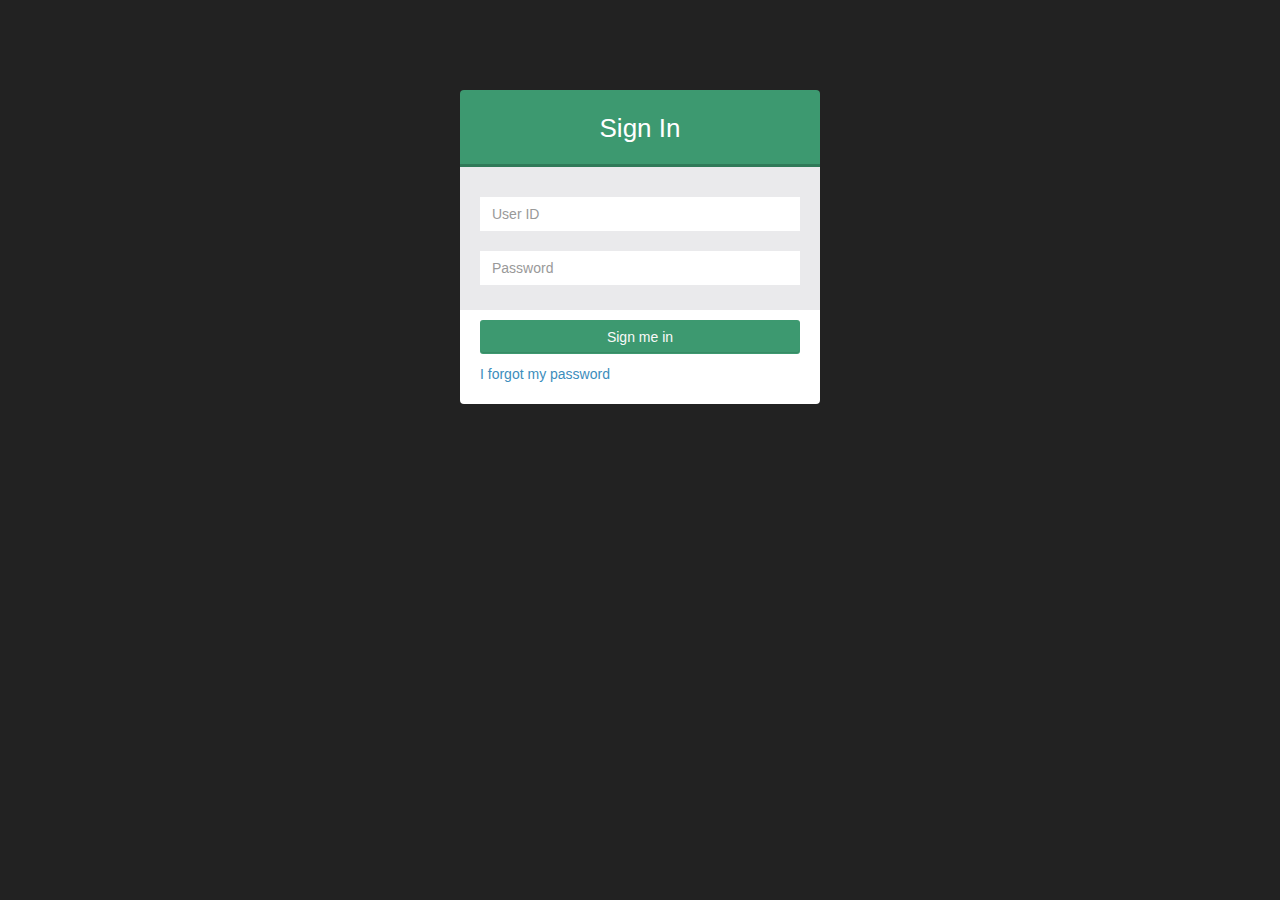
<file: login.html>
<!DOCTYPE html>
<html class="bg-black">
    <head>
        <meta charset="UTF-8">
        <title>Iloilo Portal | Log in</title>
        <meta content='width=device-width, initial-scale=1, maximum-scale=1, user-scalable=no' name='viewport'>
        <!-- bootstrap 3.0.2 -->
        <link href="css/bootstrap.min.css" rel="stylesheet" type="text/css" />
        <!-- font Awesome -->
        <link href="css/font-awesome.min.css" rel="stylesheet" type="text/css" />
        <!-- Theme style -->
        <link href="css/AdminLTE.css" rel="stylesheet" type="text/css" />

        <!-- HTML5 Shim and Respond.js IE8 support of HTML5 elements and media queries -->
        <!-- WARNING: Respond.js doesn't work if you view the page via file:// -->
        <!--[if lt IE 9]>
          <script src="https://oss.maxcdn.com/libs/html5shiv/3.7.0/html5shiv.js"></script>
          <script src="https://oss.maxcdn.com/libs/respond.js/1.3.0/respond.min.js"></script>
        <![endif]-->
    </head>
    <body class="bg-black">

        <div class="form-box" id="login-box">
            <div class="header">Sign In</div>
            <!-- <form action="index.html" method="post"> -->
                <div class="body bg-gray">
                    <div class="form-group">
                        <input type="text" id="userid" name="userid" class="form-control" placeholder="User ID"/>
                    </div>
                    <div class="form-group">
                        <input type="password" id="password" name="password" class="form-control" placeholder="Password"/>
                    </div>          
                    <!-- <div class="form-group">
                        <input type="checkbox" name="remember_me" id="remember_id"/> <label for="remember_id">Remember me</label>
                    </div> -->
                </div>
                <div class="footer">                                                               
                    <button type="button" class="btn bg-olive btn-block" onclick="login()">Sign me in</button>  
                    
                    <p><a href="#">I forgot my password</a></p>
                    
                    <!-- <a href="register.html" class="text-center">Register a new membership</a> -->
                </div>
            <!-- </form> --> 
                <div id="login-footer" class="margin text-center">

                </div>
            <!-- <div class="margin text-center">
                <span>Sign in using social networks</span>
                <br/>
                <button class="btn bg-light-blue btn-circle"><i class="fa fa-facebook"></i></button>
                <button class="btn bg-aqua btn-circle"><i class="fa fa-twitter"></i></button>
                <button class="btn bg-red btn-circle"><i class="fa fa-google-plus"></i></button>

            </div> -->
        </div>


        <!-- jQuery 2.0.2 -->
        <script src="js/jquery.min.js"></script>
        <!-- Bootstrap -->
        <script src="js/bootstrap.min.js" type="text/javascript"></script>
        <script>
            $(document).ready(function(){

            });

            function login(){
                var username = $('#userid').val();
                var password = $('#password').val();
                var rememberme = $('#remember_id').is(':checked');
                
                $.post('./functions/users/login.php', { 
                                                        username : username, 
                                                        password : password, 
                                                        rememberme : rememberme 
                                                    }, function(data){

                    $('#login-footer').empty();
                    if(data.status == false) {
                        $('#login-footer').append('Invalid Username or Password');
                    }
                    else {
                        window.location = "index.html";
                    }
                });
            }
        </script>

    </body>
</html>
</file>
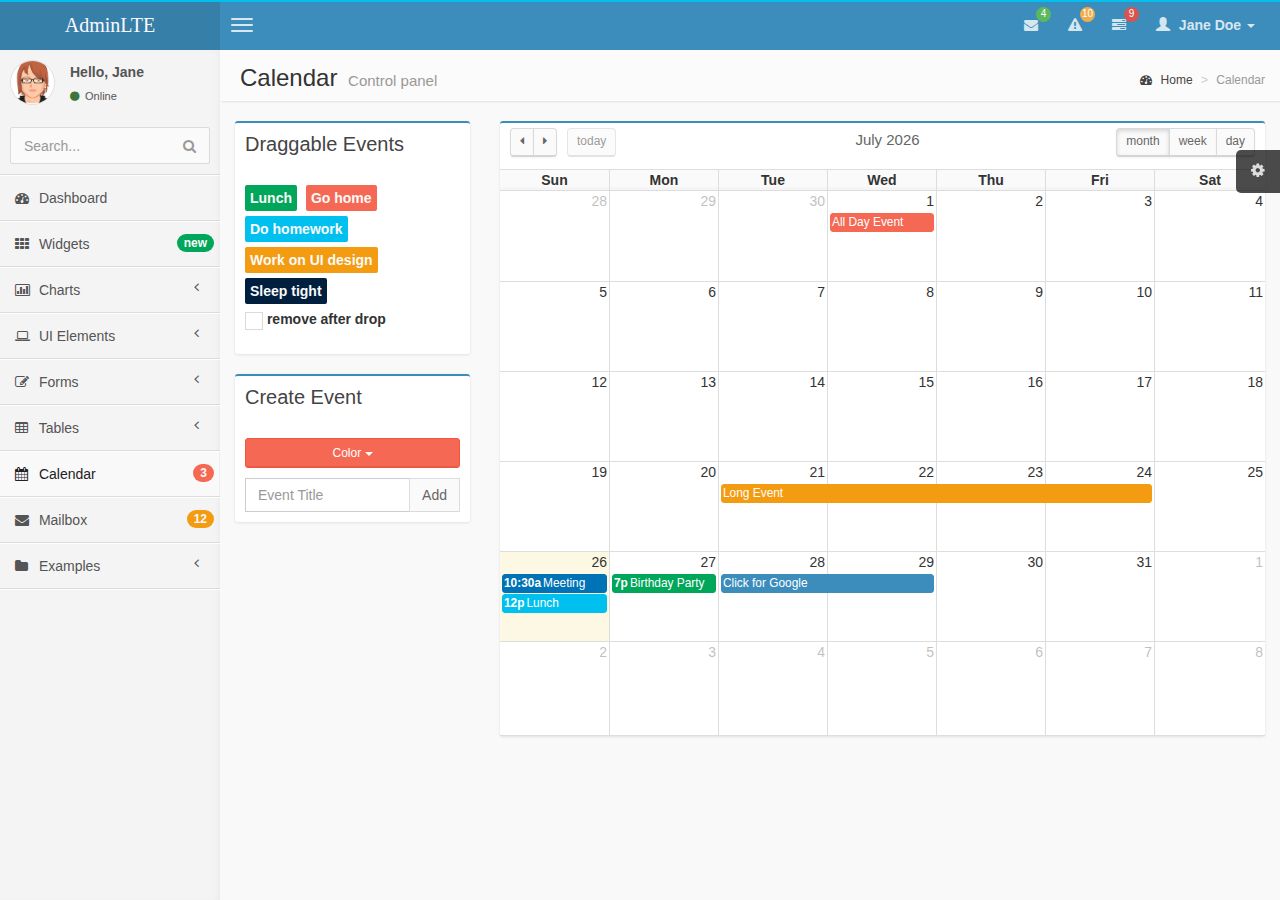
<file: pages/calendar.html>
<!DOCTYPE html>
<html>
    <head>
        <meta charset="UTF-8">
        <title>AdminLTE | Calendar</title>
        <meta content='width=device-width, initial-scale=1, maximum-scale=1, user-scalable=no' name='viewport'>
        <!-- bootstrap 3.0.2 -->
        <link href="../css/bootstrap.min.css" rel="stylesheet" type="text/css" />
        <!-- font Awesome -->
        <link href="../css/font-awesome.min.css" rel="stylesheet" type="text/css" />
        <!-- Ionicons -->
        <link href="../css/ionicons.min.css" rel="stylesheet" type="text/css" />
        <!-- fullCalendar -->
        <link href="../css/fullcalendar/fullcalendar.css" rel="stylesheet" type="text/css" />
        <link href="../css/fullcalendar/fullcalendar.print.css" rel="stylesheet" type="text/css" media='print' />
        <!-- Theme style -->
        <link href="../css/AdminLTE.css" rel="stylesheet" type="text/css" />
        
        <!-- HTML5 Shim and Respond.js IE8 support of HTML5 elements and media queries -->
        <!-- WARNING: Respond.js doesn't work if you view the page via file:// -->
        <!--[if lt IE 9]>
          <script src="https://oss.maxcdn.com/libs/html5shiv/3.7.0/html5shiv.js"></script>
          <script src="https://oss.maxcdn.com/libs/respond.js/1.3.0/respond.min.js"></script>
        <![endif]-->
    </head>
    <body class="skin-blue">
        <!-- header logo: style can be found in header.less -->
        <header class="header">
            <a href="../index.html" class="logo">
                <!-- Add the class icon to your logo image or logo icon to add the margining -->
                AdminLTE
            </a>
            <!-- Header Navbar: style can be found in header.less -->
            <nav class="navbar navbar-static-top" role="navigation">
                <!-- Sidebar toggle button-->
                <a href="#" class="navbar-btn sidebar-toggle" data-toggle="offcanvas" role="button">
                    <span class="sr-only">Toggle navigation</span>
                    <span class="icon-bar"></span>
                    <span class="icon-bar"></span>
                    <span class="icon-bar"></span>
                </a>
                <div class="navbar-right">
                    <ul class="nav navbar-nav">
                        <!-- Messages: style can be found in dropdown.less-->
                        <li class="dropdown messages-menu">
                            <a href="#" class="dropdown-toggle" data-toggle="dropdown">
                                <i class="fa fa-envelope"></i>
                                <span class="label label-success">4</span>
                            </a>
                            <ul class="dropdown-menu">
                                <li class="header">You have 4 messages</li>
                                <li>
                                    <!-- inner menu: contains the actual data -->
                                    <ul class="menu">
                                        <li><!-- start message -->
                                            <a href="#">
                                                <div class="pull-left">
                                                    <img src="../img/avatar3.png" class="img-circle" alt="User Image"/>
                                                </div>
                                                <h4>
                                                    Support Team
                                                    <small><i class="fa fa-clock-o"></i> 5 mins</small>
                                                </h4>
                                                <p>Why not buy a new awesome theme?</p>
                                            </a>
                                        </li><!-- end message -->
                                        <li>
                                            <a href="#">
                                                <div class="pull-left">
                                                    <img src="../img/avatar2.png" class="img-circle" alt="user image"/>
                                                </div>
                                                <h4>
                                                    AdminLTE Design Team
                                                    <small><i class="fa fa-clock-o"></i> 2 hours</small>
                                                </h4>
                                                <p>Why not buy a new awesome theme?</p>
                                            </a>
                                        </li>
                                        <li>
                                            <a href="#">
                                                <div class="pull-left">
                                                    <img src="../img/avatar.png" class="img-circle" alt="user image"/>
                                                </div>
                                                <h4>
                                                    Developers
                                                    <small><i class="fa fa-clock-o"></i> Today</small>
                                                </h4>
                                                <p>Why not buy a new awesome theme?</p>
                                            </a>
                                        </li>
                                        <li>
                                            <a href="#">
                                                <div class="pull-left">
                                                    <img src="../img/avatar2.png" class="img-circle" alt="user image"/>
                                                </div>
                                                <h4>
                                                    Sales Department
                                                    <small><i class="fa fa-clock-o"></i> Yesterday</small>
                                                </h4>
                                                <p>Why not buy a new awesome theme?</p>
                                            </a>
                                        </li>
                                        <li>
                                            <a href="#">
                                                <div class="pull-left">
                                                    <img src="../img/avatar.png" class="img-circle" alt="user image"/>
                                                </div>
                                                <h4>
                                                    Reviewers
                                                    <small><i class="fa fa-clock-o"></i> 2 days</small>
                                                </h4>
                                                <p>Why not buy a new awesome theme?</p>
                                            </a>
                                        </li>
                                    </ul>
                                </li>
                                <li class="footer"><a href="#">See All Messages</a></li>
                            </ul>
                        </li>
                        <!-- Notifications: style can be found in dropdown.less -->
                        <li class="dropdown notifications-menu">
                            <a href="#" class="dropdown-toggle" data-toggle="dropdown">
                                <i class="fa fa-warning"></i>
                                <span class="label label-warning">10</span>
                            </a>
                            <ul class="dropdown-menu">
                                <li class="header">You have 10 notifications</li>
                                <li>
                                    <!-- inner menu: contains the actual data -->
                                    <ul class="menu">
                                        <li>
                                            <a href="#">
                                                <i class="ion ion-ios7-people info"></i> 5 new members joined today
                                            </a>
                                        </li>
                                        <li>
                                            <a href="#">
                                                <i class="fa fa-warning danger"></i> Very long description here that may not fit into the page and may cause design problems
                                            </a>
                                        </li>
                                        <li>
                                            <a href="#">
                                                <i class="fa fa-users warning"></i> 5 new members joined
                                            </a>
                                        </li>

                                        <li>
                                            <a href="#">
                                                <i class="ion ion-ios7-cart success"></i> 25 sales made
                                            </a>
                                        </li>
                                        <li>
                                            <a href="#">
                                                <i class="ion ion-ios7-person danger"></i> You changed your username
                                            </a>
                                        </li>
                                    </ul>
                                </li>
                                <li class="footer"><a href="#">View all</a></li>
                            </ul>
                        </li>
                        <!-- Tasks: style can be found in dropdown.less -->
                        <li class="dropdown tasks-menu">
                            <a href="#" class="dropdown-toggle" data-toggle="dropdown">
                                <i class="fa fa-tasks"></i>
                                <span class="label label-danger">9</span>
                            </a>
                            <ul class="dropdown-menu">
                                <li class="header">You have 9 tasks</li>
                                <li>
                                    <!-- inner menu: contains the actual data -->
                                    <ul class="menu">
                                        <li><!-- Task item -->
                                            <a href="#">
                                                <h3>
                                                    Design some buttons
                                                    <small class="pull-right">20%</small>
                                                </h3>
                                                <div class="progress xs">
                                                    <div class="progress-bar progress-bar-aqua" style="width: 20%" role="progressbar" aria-valuenow="20" aria-valuemin="0" aria-valuemax="100">
                                                        <span class="sr-only">20% Complete</span>
                                                    </div>
                                                </div>
                                            </a>
                                        </li><!-- end task item -->
                                        <li><!-- Task item -->
                                            <a href="#">
                                                <h3>
                                                    Create a nice theme
                                                    <small class="pull-right">40%</small>
                                                </h3>
                                                <div class="progress xs">
                                                    <div class="progress-bar progress-bar-green" style="width: 40%" role="progressbar" aria-valuenow="20" aria-valuemin="0" aria-valuemax="100">
                                                        <span class="sr-only">40% Complete</span>
                                                    </div>
                                                </div>
                                            </a>
                                        </li><!-- end task item -->
                                        <li><!-- Task item -->
                                            <a href="#">
                                                <h3>
                                                    Some task I need to do
                                                    <small class="pull-right">60%</small>
                                                </h3>
                                                <div class="progress xs">
                                                    <div class="progress-bar progress-bar-red" style="width: 60%" role="progressbar" aria-valuenow="20" aria-valuemin="0" aria-valuemax="100">
                                                        <span class="sr-only">60% Complete</span>
                                                    </div>
                                                </div>
                                            </a>
                                        </li><!-- end task item -->
                                        <li><!-- Task item -->
                                            <a href="#">
                                                <h3>
                                                    Make beautiful transitions
                                                    <small class="pull-right">80%</small>
                                                </h3>
                                                <div class="progress xs">
                                                    <div class="progress-bar progress-bar-yellow" style="width: 80%" role="progressbar" aria-valuenow="20" aria-valuemin="0" aria-valuemax="100">
                                                        <span class="sr-only">80% Complete</span>
                                                    </div>
                                                </div>
                                            </a>
                                        </li><!-- end task item -->
                                    </ul>
                                </li>
                                <li class="footer">
                                    <a href="#">View all tasks</a>
                                </li>
                            </ul>
                        </li>
                        <!-- User Account: style can be found in dropdown.less -->
                        <li class="dropdown user user-menu">
                            <a href="#" class="dropdown-toggle" data-toggle="dropdown">
                                <i class="glyphicon glyphicon-user"></i>
                                <span>Jane Doe <i class="caret"></i></span>
                            </a>
                            <ul class="dropdown-menu">
                                <!-- User image -->
                                <li class="user-header bg-light-blue">
                                    <img src="../img/avatar3.png" class="img-circle" alt="User Image" />
                                    <p>
                                        Jane Doe - Web Developer
                                        <small>Member since Nov. 2012</small>
                                    </p>
                                </li>
                                <!-- Menu Body -->
                                <li class="user-body">
                                    <div class="col-xs-4 text-center">
                                        <a href="#">Followers</a>
                                    </div>
                                    <div class="col-xs-4 text-center">
                                        <a href="#">Sales</a>
                                    </div>
                                    <div class="col-xs-4 text-center">
                                        <a href="#">Friends</a>
                                    </div>
                                </li>
                                <!-- Menu Footer-->
                                <li class="user-footer">
                                    <div class="pull-left">
                                        <a href="#" class="btn btn-default btn-flat">Profile</a>
                                    </div>
                                    <div class="pull-right">
                                        <a href="#" class="btn btn-default btn-flat">Sign out</a>
                                    </div>
                                </li>
                            </ul>
                        </li>
                    </ul>
                </div>
            </nav>
        </header>
        <div class="wrapper row-offcanvas row-offcanvas-left">
            <!-- Left side column. contains the logo and sidebar -->
            <aside class="left-side sidebar-offcanvas">                
                <!-- sidebar: style can be found in sidebar.less -->
                <section class="sidebar">
                    <!-- Sidebar user panel -->
                    <div class="user-panel">
                        <div class="pull-left image">
                            <img src="../img/avatar3.png" class="img-circle" alt="User Image" />
                        </div>
                        <div class="pull-left info">
                            <p>Hello, Jane</p>

                            <a href="#"><i class="fa fa-circle text-success"></i> Online</a>
                        </div>
                    </div>
                    <!-- search form -->
                    <form action="#" method="get" class="sidebar-form">
                        <div class="input-group">
                            <input type="text" name="q" class="form-control" placeholder="Search..."/>
                            <span class="input-group-btn">
                                <button type='submit' name='seach' id='search-btn' class="btn btn-flat"><i class="fa fa-search"></i></button>
                            </span>
                        </div>
                    </form>
                    <!-- /.search form -->
                    <!-- sidebar menu: : style can be found in sidebar.less -->
                    <ul class="sidebar-menu">
                        <li>
                            <a href="../index.html">
                                <i class="fa fa-dashboard"></i> <span>Dashboard</span>
                            </a>
                        </li>
                        <li>
                            <a href="widgets.html">
                                <i class="fa fa-th"></i> <span>Widgets</span> <small class="badge pull-right bg-green">new</small>
                            </a>
                        </li>
                        <li class="treeview">
                            <a href="#">
                                <i class="fa fa-bar-chart-o"></i>
                                <span>Charts</span>
                                <i class="fa fa-angle-left pull-right"></i>
                            </a>
                            <ul class="treeview-menu">
                                <li><a href="charts/morris.html"><i class="fa fa-angle-double-right"></i> Morris</a></li>
                                <li><a href="charts/flot.html"><i class="fa fa-angle-double-right"></i> Flot</a></li>
                                <li><a href="charts/inline.html"><i class="fa fa-angle-double-right"></i> Inline charts</a></li>
                            </ul>
                        </li>
                        <li class="treeview">
                            <a href="#">
                                <i class="fa fa-laptop"></i>
                                <span>UI Elements</span>
                                <i class="fa fa-angle-left pull-right"></i>
                            </a>
                            <ul class="treeview-menu">
                                <li><a href="UI/general.html"><i class="fa fa-angle-double-right"></i> General</a></li>
                                <li><a href="UI/icons.html"><i class="fa fa-angle-double-right"></i> Icons</a></li>
                                <li><a href="UI/buttons.html"><i class="fa fa-angle-double-right"></i> Buttons</a></li>
                                <li><a href="UI/sliders.html"><i class="fa fa-angle-double-right"></i> Sliders</a></li>
                                <li><a href="UI/timeline.html"><i class="fa fa-angle-double-right"></i> Timeline</a></li>
                            </ul>
                        </li>
                        <li class="treeview">
                            <a href="#">
                                <i class="fa fa-edit"></i> <span>Forms</span>
                                <i class="fa fa-angle-left pull-right"></i>
                            </a>
                            <ul class="treeview-menu">
                                <li><a href="forms/general.html"><i class="fa fa-angle-double-right"></i> General Elements</a></li>
                                <li><a href="forms/advanced.html"><i class="fa fa-angle-double-right"></i> Advanced Elements</a></li>
                                <li><a href="forms/editors.html"><i class="fa fa-angle-double-right"></i> Editors</a></li>                                
                            </ul>
                        </li>
                        <li class="treeview">
                            <a href="#">
                                <i class="fa fa-table"></i> <span>Tables</span>
                                <i class="fa fa-angle-left pull-right"></i>
                            </a>
                            <ul class="treeview-menu">
                                <li><a href="tables/simple.html"><i class="fa fa-angle-double-right"></i> Simple tables</a></li>
                                <li><a href="tables/data.html"><i class="fa fa-angle-double-right"></i> Data tables</a></li>
                            </ul>
                        </li>
                        <li class="active">
                            <a href="calendar.html">
                                <i class="fa fa-calendar"></i> <span>Calendar</span>
                                <small class="badge pull-right bg-red">3</small>
                            </a>
                        </li>
                        <li>
                            <a href="mailbox.html">
                                <i class="fa fa-envelope"></i> <span>Mailbox</span>
                                <small class="badge pull-right bg-yellow">12</small>
                            </a>
                        </li>
                        <li class="treeview">
                            <a href="#">
                                <i class="fa fa-folder"></i> <span>Examples</span>
                                <i class="fa fa-angle-left pull-right"></i>
                            </a>
                            <ul class="treeview-menu">
                                <li><a href="examples/invoice.html"><i class="fa fa-angle-double-right"></i> Invoice</a></li>
                                <li><a href="examples/login.html"><i class="fa fa-angle-double-right"></i> Login</a></li>
                                <li><a href="examples/register.html"><i class="fa fa-angle-double-right"></i> Register</a></li>
                                <li><a href="examples/lockscreen.html"><i class="fa fa-angle-double-right"></i> Lockscreen</a></li>
                                <li><a href="examples/404.html"><i class="fa fa-angle-double-right"></i> 404 Error</a></li>
                                <li><a href="examples/500.html"><i class="fa fa-angle-double-right"></i> 500 Error</a></li>                                
                                <li><a href="examples/blank.html"><i class="fa fa-angle-double-right"></i> Blank Page</a></li>
                            </ul>
                        </li>
                    </ul>
                </section>
                <!-- /.sidebar -->
            </aside>

            <!-- Right side column. Contains the navbar and content of the page -->
            <aside class="right-side">                
                <!-- Content Header (Page header) -->
                <section class="content-header">
                    <h1>
                        Calendar
                        <small>Control panel</small>
                    </h1>
                    <ol class="breadcrumb">
                        <li><a href="#"><i class="fa fa-dashboard"></i> Home</a></li>
                        <li class="active">Calendar</li>
                    </ol>
                </section>

                <!-- Main content -->
                <section class="content">


                    <div class="row">
                        <div class="col-md-3">
                            <div class="box box-primary">
                                <div class="box-header">
                                    <h4 class="box-title">Draggable Events</h4>
                                </div>
                                <div class="box-body">
                                    <!-- the events -->
                                    <div id='external-events'>                                        
                                        <div class='external-event bg-green'>Lunch</div>
                                        <div class='external-event bg-red'>Go home</div>
                                        <div class='external-event bg-aqua'>Do homework</div>
                                        <div class='external-event bg-yellow'>Work on UI design</div>
                                        <div class='external-event bg-navy'>Sleep tight</div>
                                        <p>
                                            <input type='checkbox' id='drop-remove' /> <label for='drop-remove'>remove after drop</label>
                                        </p>
                                    </div>
                                </div><!-- /.box-body -->
                            </div><!-- /. box -->
                            <div class="box box-primary">
                                <div class="box-header">
                                    <h3 class="box-title">Create Event</h3>
                                </div>
                                <div class="box-body">
                                    <div class="btn-group" style="width: 100%; margin-bottom: 10px;">
                                        <button type="button" id="color-chooser-btn" class="btn btn-danger btn-block btn-sm dropdown-toggle" data-toggle="dropdown">Color <span class="caret"></span></button>
                                        <ul class="dropdown-menu" id="color-chooser">
                                            <li><a class="text-green" href="#"><i class="fa fa-square"></i> Green</a></li>
                                            <li><a class="text-blue" href="#"><i class="fa fa-square"></i> Blue</a></li>                                            
                                            <li><a class="text-navy" href="#"><i class="fa fa-square"></i> Navy</a></li>                                            
                                            <li><a class="text-yellow" href="#"><i class="fa fa-square"></i> Yellow</a></li>
                                            <li><a class="text-orange" href="#"><i class="fa fa-square"></i> Orange</a></li>
                                            <li><a class="text-aqua" href="#"><i class="fa fa-square"></i> Aqua</a></li>
                                            <li><a class="text-red" href="#"><i class="fa fa-square"></i> Red</a></li>
                                            <li><a class="text-fuchsia" href="#"><i class="fa fa-square"></i> Fuchsia</a></li>
                                            <li><a class="text-purple" href="#"><i class="fa fa-square"></i> Purple</a></li>
                                        </ul>
                                    </div><!-- /btn-group -->
                                    <div class="input-group">                                          
                                        <input id="new-event" type="text" class="form-control" placeholder="Event Title">
                                        <div class="input-group-btn">
                                            <button id="add-new-event" type="button" class="btn btn-default btn-flat">Add</button>
                                        </div><!-- /btn-group -->
                                    </div><!-- /input-group -->
                                </div>
                            </div>
                        </div><!-- /.col -->
                        <div class="col-md-9">
                            <div class="box box-primary">                                
                                <div class="box-body no-padding">
                                    <!-- THE CALENDAR -->
                                    <div id="calendar"></div>
                                </div><!-- /.box-body -->
                            </div><!-- /. box -->
                        </div><!-- /.col -->
                    </div><!-- /.row -->  


                </section><!-- /.content -->
            </aside><!-- /.right-side -->
        </div><!-- ./wrapper -->


        <!-- jQuery 2.0.2 -->
        <script src="http://ajax.googleapis.com/ajax/libs/jquery/2.0.2/jquery.min.js"></script>
        <!-- jQuery UI 1.10.3 -->
        <script src="../js/jquery-ui-1.10.3.min.js" type="text/javascript"></script>
        <!-- Bootstrap -->
        <script src="../js/bootstrap.min.js" type="text/javascript"></script>
        <!-- AdminLTE App -->
        <script src="../js/AdminLTE/app.js" type="text/javascript"></script>
        <!-- fullCalendar -->
        <script src="../js/plugins/fullcalendar/fullcalendar.min.js" type="text/javascript"></script>
        <!-- Page specific script -->
        <script type="text/javascript">
            $(function() {

                /* initialize the external events
                 -----------------------------------------------------------------*/
                function ini_events(ele) {
                    ele.each(function() {

                        // create an Event Object (http://arshaw.com/fullcalendar/docs/event_data/Event_Object/)
                        // it doesn't need to have a start or end
                        var eventObject = {
                            title: $.trim($(this).text()) // use the element's text as the event title
                        };

                        // store the Event Object in the DOM element so we can get to it later
                        $(this).data('eventObject', eventObject);

                        // make the event draggable using jQuery UI
                        $(this).draggable({
                            zIndex: 1070,
                            revert: true, // will cause the event to go back to its
                            revertDuration: 0  //  original position after the drag
                        });

                    });
                }
                ini_events($('#external-events div.external-event'));

                /* initialize the calendar
                 -----------------------------------------------------------------*/
                //Date for the calendar events (dummy data)
                var date = new Date();
                var d = date.getDate(),
                        m = date.getMonth(),
                        y = date.getFullYear();
                $('#calendar').fullCalendar({
                    header: {
                        left: 'prev,next today',
                        center: 'title',
                        right: 'month,agendaWeek,agendaDay'
                    },
                    buttonText: {//This is to add icons to the visible buttons
                        prev: "<span class='fa fa-caret-left'></span>",
                        next: "<span class='fa fa-caret-right'></span>",
                        today: 'today',
                        month: 'month',
                        week: 'week',
                        day: 'day'
                    },
                    //Random default events
                    events: [
                        {
                            title: 'All Day Event',
                            start: new Date(y, m, 1),
                            backgroundColor: "#f56954", //red 
                            borderColor: "#f56954" //red
                        },
                        {
                            title: 'Long Event',
                            start: new Date(y, m, d - 5),
                            end: new Date(y, m, d - 2),
                            backgroundColor: "#f39c12", //yellow
                            borderColor: "#f39c12" //yellow
                        },
                        {
                            title: 'Meeting',
                            start: new Date(y, m, d, 10, 30),
                            allDay: false,
                            backgroundColor: "#0073b7", //Blue
                            borderColor: "#0073b7" //Blue
                        },
                        {
                            title: 'Lunch',
                            start: new Date(y, m, d, 12, 0),
                            end: new Date(y, m, d, 14, 0),
                            allDay: false,
                            backgroundColor: "#00c0ef", //Info (aqua)
                            borderColor: "#00c0ef" //Info (aqua)
                        },
                        {
                            title: 'Birthday Party',
                            start: new Date(y, m, d + 1, 19, 0),
                            end: new Date(y, m, d + 1, 22, 30),
                            allDay: false,
                            backgroundColor: "#00a65a", //Success (green)
                            borderColor: "#00a65a" //Success (green)
                        },
                        {
                            title: 'Click for Google',
                            start: new Date(y, m, 28),
                            end: new Date(y, m, 29),
                            url: 'http://google.com/',
                            backgroundColor: "#3c8dbc", //Primary (light-blue)
                            borderColor: "#3c8dbc" //Primary (light-blue)
                        }
                    ],
                    editable: true,
                    droppable: true, // this allows things to be dropped onto the calendar !!!
                    drop: function(date, allDay) { // this function is called when something is dropped

                        // retrieve the dropped element's stored Event Object
                        var originalEventObject = $(this).data('eventObject');

                        // we need to copy it, so that multiple events don't have a reference to the same object
                        var copiedEventObject = $.extend({}, originalEventObject);

                        // assign it the date that was reported
                        copiedEventObject.start = date;
                        copiedEventObject.allDay = allDay;
                        copiedEventObject.backgroundColor = $(this).css("background-color");
                        copiedEventObject.borderColor = $(this).css("border-color");

                        // render the event on the calendar
                        // the last `true` argument determines if the event "sticks" (http://arshaw.com/fullcalendar/docs/event_rendering/renderEvent/)
                        $('#calendar').fullCalendar('renderEvent', copiedEventObject, true);

                        // is the "remove after drop" checkbox checked?
                        if ($('#drop-remove').is(':checked')) {
                            // if so, remove the element from the "Draggable Events" list
                            $(this).remove();
                        }

                    }
                });

                /* ADDING EVENTS */
                var currColor = "#f56954"; //Red by default
                //Color chooser button
                var colorChooser = $("#color-chooser-btn");
                $("#color-chooser > li > a").click(function(e) {
                    e.preventDefault();
                    //Save color
                    currColor = $(this).css("color");
                    //Add color effect to button
                    colorChooser
                            .css({"background-color": currColor, "border-color": currColor})
                            .html($(this).text()+' <span class="caret"></span>');
                });
                $("#add-new-event").click(function(e) {
                    e.preventDefault();
                    //Get value and make sure it is not null
                    var val = $("#new-event").val();
                    if (val.length == 0) {
                        return;
                    }

                    //Create event
                    var event = $("<div />");
                    event.css({"background-color": currColor, "border-color": currColor, "color": "#fff"}).addClass("external-event");
                    event.html(val);
                    $('#external-events').prepend(event);

                    //Add draggable funtionality
                    ini_events(event);

                    //Remove event from text input
                    $("#new-event").val("");
                });
            });
        </script>

    </body>
</html>
</file>
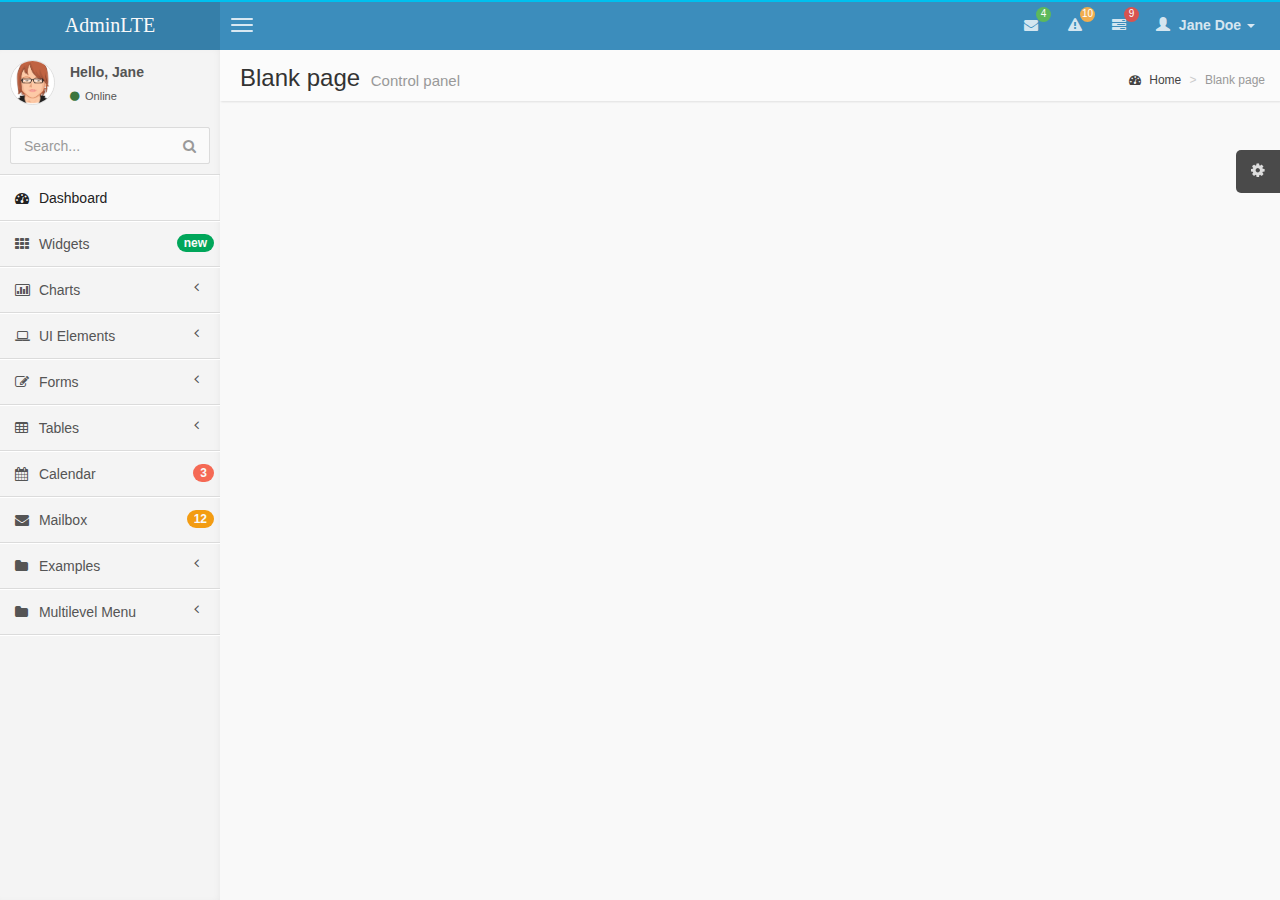
<file: pages/empty.html>
<!DOCTYPE html>
<html>
    <head>
        <meta charset="UTF-8">
        <title>AdminLTE | Dashboard</title>
        <meta content='width=device-width, initial-scale=1, maximum-scale=1, user-scalable=no' name='viewport'>
        <!-- bootstrap 3.0.2 -->
        <link href="../css/bootstrap.min.css" rel="stylesheet" type="text/css" />
        <!-- font Awesome -->
        <link href="../css/font-awesome.min.css" rel="stylesheet" type="text/css" />
        <!-- Ionicons -->
        <link href="../css/ionicons.min.css" rel="stylesheet" type="text/css" />
        <!-- Theme style -->
        <link href="../css/AdminLTE.css" rel="stylesheet" type="text/css" />

        <!-- HTML5 Shim and Respond.js IE8 support of HTML5 elements and media queries -->
        <!-- WARNING: Respond.js doesn't work if you view the page via file:// -->
        <!--[if lt IE 9]>
          <script src="https://oss.maxcdn.com/libs/html5shiv/3.7.0/html5shiv.js"></script>
          <script src="https://oss.maxcdn.com/libs/respond.js/1.3.0/respond.min.js"></script>
        <![endif]-->
    </head>
    <body class="skin-blue">
        <!-- header logo: style can be found in header.less -->
        <header class="header">
            <a href="../index.html" class="logo">
                <!-- Add the class icon to your logo image or logo icon to add the margining -->
                AdminLTE
            </a>
            <!-- Header Navbar: style can be found in header.less -->
            <nav class="navbar navbar-static-top" role="navigation">
                <!-- Sidebar toggle button-->
                <a href="#" class="navbar-btn sidebar-toggle" data-toggle="offcanvas" role="button">
                    <span class="sr-only">Toggle navigation</span>
                    <span class="icon-bar"></span>
                    <span class="icon-bar"></span>
                    <span class="icon-bar"></span>
                </a>
                <div class="navbar-right">
                    <ul class="nav navbar-nav">
                        <!-- Messages: style can be found in dropdown.less-->
                        <li class="dropdown messages-menu">
                            <a href="#" class="dropdown-toggle" data-toggle="dropdown">
                                <i class="fa fa-envelope"></i>
                                <span class="label label-success">4</span>
                            </a>
                            <ul class="dropdown-menu">
                                <li class="header">You have 4 messages</li>
                                <li>
                                    <!-- inner menu: contains the actual data -->
                                    <ul class="menu">
                                        <li><!-- start message -->
                                            <a href="#">
                                                <div class="pull-left">
                                                    <img src="../img/avatar3.png" class="img-circle" alt="User Image"/>
                                                </div>
                                                <h4>
                                                    Support Team
                                                    <small><i class="fa fa-clock-o"></i> 5 mins</small>
                                                </h4>
                                                <p>Why not buy a new awesome theme?</p>
                                            </a>
                                        </li><!-- end message -->
                                        <li>
                                            <a href="#">
                                                <div class="pull-left">
                                                    <img src="../img/avatar2.png" class="img-circle" alt="user image"/>
                                                </div>
                                                <h4>
                                                    AdminLTE Design Team
                                                    <small><i class="fa fa-clock-o"></i> 2 hours</small>
                                                </h4>
                                                <p>Why not buy a new awesome theme?</p>
                                            </a>
                                        </li>
                                        <li>
                                            <a href="#">
                                                <div class="pull-left">
                                                    <img src="../img/avatar.png" class="img-circle" alt="user image"/>
                                                </div>
                                                <h4>
                                                    Developers
                                                    <small><i class="fa fa-clock-o"></i> Today</small>
                                                </h4>
                                                <p>Why not buy a new awesome theme?</p>
                                            </a>
                                        </li>
                                        <li>
                                            <a href="#">
                                                <div class="pull-left">
                                                    <img src="../img/avatar2.png" class="img-circle" alt="user image"/>
                                                </div>
                                                <h4>
                                                    Sales Department
                                                    <small><i class="fa fa-clock-o"></i> Yesterday</small>
                                                </h4>
                                                <p>Why not buy a new awesome theme?</p>
                                            </a>
                                        </li>
                                        <li>
                                            <a href="#">
                                                <div class="pull-left">
                                                    <img src="../img/avatar.png" class="img-circle" alt="user image"/>
                                                </div>
                                                <h4>
                                                    Reviewers
                                                    <small><i class="fa fa-clock-o"></i> 2 days</small>
                                                </h4>
                                                <p>Why not buy a new awesome theme?</p>
                                            </a>
                                        </li>
                                    </ul>
                                </li>
                                <li class="footer"><a href="#">See All Messages</a></li>
                            </ul>
                        </li>
                        <!-- Notifications: style can be found in dropdown.less -->
                        <li class="dropdown notifications-menu">
                            <a href="#" class="dropdown-toggle" data-toggle="dropdown">
                                <i class="fa fa-warning"></i>
                                <span class="label label-warning">10</span>
                            </a>
                            <ul class="dropdown-menu">
                                <li class="header">You have 10 notifications</li>
                                <li>
                                    <!-- inner menu: contains the actual data -->
                                    <ul class="menu">
                                        <li>
                                            <a href="#">
                                                <i class="ion ion-ios7-people info"></i> 5 new members joined today
                                            </a>
                                        </li>
                                        <li>
                                            <a href="#">
                                                <i class="fa fa-warning danger"></i> Very long description here that may not fit into the page and may cause design problems
                                            </a>
                                        </li>
                                        <li>
                                            <a href="#">
                                                <i class="fa fa-users warning"></i> 5 new members joined
                                            </a>
                                        </li>

                                        <li>
                                            <a href="#">
                                                <i class="ion ion-ios7-cart success"></i> 25 sales made
                                            </a>
                                        </li>
                                        <li>
                                            <a href="#">
                                                <i class="ion ion-ios7-person danger"></i> You changed your username
                                            </a>
                                        </li>
                                    </ul>
                                </li>
                                <li class="footer"><a href="#">View all</a></li>
                            </ul>
                        </li>
                        <!-- Tasks: style can be found in dropdown.less -->
                        <li class="dropdown tasks-menu">
                            <a href="#" class="dropdown-toggle" data-toggle="dropdown">
                                <i class="fa fa-tasks"></i>
                                <span class="label label-danger">9</span>
                            </a>
                            <ul class="dropdown-menu">
                                <li class="header">You have 9 tasks</li>
                                <li>
                                    <!-- inner menu: contains the actual data -->
                                    <ul class="menu">
                                        <li><!-- Task item -->
                                            <a href="#">
                                                <h3>
                                                    Design some buttons
                                                    <small class="pull-right">20%</small>
                                                </h3>
                                                <div class="progress xs">
                                                    <div class="progress-bar progress-bar-aqua" style="width: 20%" role="progressbar" aria-valuenow="20" aria-valuemin="0" aria-valuemax="100">
                                                        <span class="sr-only">20% Complete</span>
                                                    </div>
                                                </div>
                                            </a>
                                        </li><!-- end task item -->
                                        <li><!-- Task item -->
                                            <a href="#">
                                                <h3>
                                                    Create a nice theme
                                                    <small class="pull-right">40%</small>
                                                </h3>
                                                <div class="progress xs">
                                                    <div class="progress-bar progress-bar-green" style="width: 40%" role="progressbar" aria-valuenow="20" aria-valuemin="0" aria-valuemax="100">
                                                        <span class="sr-only">40% Complete</span>
                                                    </div>
                                                </div>
                                            </a>
                                        </li><!-- end task item -->
                                        <li><!-- Task item -->
                                            <a href="#">
                                                <h3>
                                                    Some task I need to do
                                                    <small class="pull-right">60%</small>
                                                </h3>
                                                <div class="progress xs">
                                                    <div class="progress-bar progress-bar-red" style="width: 60%" role="progressbar" aria-valuenow="20" aria-valuemin="0" aria-valuemax="100">
                                                        <span class="sr-only">60% Complete</span>
                                                    </div>
                                                </div>
                                            </a>
                                        </li><!-- end task item -->
                                        <li><!-- Task item -->
                                            <a href="#">
                                                <h3>
                                                    Make beautiful transitions
                                                    <small class="pull-right">80%</small>
                                                </h3>
                                                <div class="progress xs">
                                                    <div class="progress-bar progress-bar-yellow" style="width: 80%" role="progressbar" aria-valuenow="20" aria-valuemin="0" aria-valuemax="100">
                                                        <span class="sr-only">80% Complete</span>
                                                    </div>
                                                </div>
                                            </a>
                                        </li><!-- end task item -->
                                    </ul>
                                </li>
                                <li class="footer">
                                    <a href="#">View all tasks</a>
                                </li>
                            </ul>
                        </li>
                        <!-- User Account: style can be found in dropdown.less -->
                        <li class="dropdown user user-menu">
                            <a href="#" class="dropdown-toggle" data-toggle="dropdown">
                                <i class="glyphicon glyphicon-user"></i>
                                <span>Jane Doe <i class="caret"></i></span>
                            </a>
                            <ul class="dropdown-menu">
                                <!-- User image -->
                                <li class="user-header bg-light-blue">
                                    <img src="../img/avatar3.png" class="img-circle" alt="User Image" />
                                    <p>
                                        Jane Doe - Web Developer
                                        <small>Member since Nov. 2012</small>
                                    </p>
                                </li>
                                <!-- Menu Body -->
                                <li class="user-body">
                                    <div class="col-xs-4 text-center">
                                        <a href="#">Followers</a>
                                    </div>
                                    <div class="col-xs-4 text-center">
                                        <a href="#">Sales</a>
                                    </div>
                                    <div class="col-xs-4 text-center">
                                        <a href="#">Friends</a>
                                    </div>
                                </li>
                                <!-- Menu Footer-->
                                <li class="user-footer">
                                    <div class="pull-left">
                                        <a href="#" class="btn btn-default btn-flat">Profile</a>
                                    </div>
                                    <div class="pull-right">
                                        <a href="#" class="btn btn-default btn-flat">Sign out</a>
                                    </div>
                                </li>
                            </ul>
                        </li>
                    </ul>
                </div>
            </nav>
        </header>
        <div class="wrapper row-offcanvas row-offcanvas-left">
            <!-- Left side column. contains the logo and sidebar -->
            <aside class="left-side sidebar-offcanvas">                
                <!-- sidebar: style can be found in sidebar.less -->
                <section class="sidebar">
                    <!-- Sidebar user panel -->
                    <div class="user-panel">
                        <div class="pull-left image">
                            <img src="../img/avatar3.png" class="img-circle" alt="User Image" />
                        </div>
                        <div class="pull-left info">
                            <p>Hello, Jane</p>

                            <a href="#"><i class="fa fa-circle text-success"></i> Online</a>
                        </div>
                    </div>
                    <!-- search form -->
                    <form action="#" method="get" class="sidebar-form">
                        <div class="input-group">
                            <input type="text" name="q" class="form-control" placeholder="Search..."/>
                            <span class="input-group-btn">
                                <button type='submit' name='seach' id='search-btn' class="btn btn-flat"><i class="fa fa-search"></i></button>
                            </span>
                        </div>
                    </form>
                    <!-- /.search form -->
                    <!-- sidebar menu: : style can be found in sidebar.less -->
                    <ul class="sidebar-menu">
                        <li class="active">
                            <a href="../index.html">
                                <i class="fa fa-dashboard"></i> <span>Dashboard</span>
                            </a>
                        </li>
                        <li>
                            <a href="widgets.html">
                                <i class="fa fa-th"></i> <span>Widgets</span> <small class="badge pull-right bg-green">new</small>
                            </a>
                        </li>
                        <li class="treeview">
                            <a href="#">
                                <i class="fa fa-bar-chart-o"></i>
                                <span>Charts</span>
                                <i class="fa fa-angle-left pull-right"></i>
                            </a>
                            <ul class="treeview-menu">
                                <li><a href="charts/morris.html"><i class="fa fa-angle-double-right"></i> Morris</a></li>
                                <li><a href="charts/flot.html"><i class="fa fa-angle-double-right"></i> Flot</a></li>
                                <li><a href="charts/inline.html"><i class="fa fa-angle-double-right"></i> Inline charts</a></li>
                            </ul>
                        </li>
                        <li class="treeview">
                            <a href="#">
                                <i class="fa fa-laptop"></i>
                                <span>UI Elements</span>
                                <i class="fa fa-angle-left pull-right"></i>
                            </a>
                            <ul class="treeview-menu">
                                <li><a href="UI/general.html"><i class="fa fa-angle-double-right"></i> General</a></li>
                                <li><a href="UI/icons.html"><i class="fa fa-angle-double-right"></i> Icons</a></li>
                                <li><a href="UI/buttons.html"><i class="fa fa-angle-double-right"></i> Buttons</a></li>
                                <li><a href="UI/sliders.html"><i class="fa fa-angle-double-right"></i> Sliders</a></li>
                                <li><a href="UI/timeline.html"><i class="fa fa-angle-double-right"></i> Timeline</a></li>
                            </ul>
                        </li>
                        <li class="treeview">
                            <a href="#">
                                <i class="fa fa-edit"></i> <span>Forms</span>
                                <i class="fa fa-angle-left pull-right"></i>
                            </a>
                            <ul class="treeview-menu">
                                <li><a href="forms/general.html"><i class="fa fa-angle-double-right"></i> General Elements</a></li>
                                <li><a href="forms/advanced.html"><i class="fa fa-angle-double-right"></i> Advanced Elements</a></li>
                                <li><a href="forms/editors.html"><i class="fa fa-angle-double-right"></i> Editors</a></li>                                
                            </ul>
                        </li>
                        <li class="treeview">
                            <a href="#">
                                <i class="fa fa-table"></i> <span>Tables</span>
                                <i class="fa fa-angle-left pull-right"></i>
                            </a>
                            <ul class="treeview-menu">
                                <li><a href="tables/simple.html"><i class="fa fa-angle-double-right"></i> Simple tables</a></li>
                                <li><a href="tables/data.html"><i class="fa fa-angle-double-right"></i> Data tables</a></li>
                            </ul>
                        </li>
                        <li>
                            <a href="calendar.html">
                                <i class="fa fa-calendar"></i> <span>Calendar</span>
                                <small class="badge pull-right bg-red">3</small>
                            </a>
                        </li>
                        <li>
                            <a href="mailbox.html">
                                <i class="fa fa-envelope"></i> <span>Mailbox</span>
                                <small class="badge pull-right bg-yellow">12</small>
                            </a>
                        </li>
                        <li class="treeview">
                            <a href="#">
                                <i class="fa fa-folder"></i> <span>Examples</span>
                                <i class="fa fa-angle-left pull-right"></i>
                            </a>
                            <ul class="treeview-menu">
                                <li><a href="examples/invoice.html"><i class="fa fa-angle-double-right"></i> Invoice</a></li>
                                <li><a href="examples/login.html"><i class="fa fa-angle-double-right"></i> Login</a></li>
                                <li><a href="examples/register.html"><i class="fa fa-angle-double-right"></i> Register</a></li>
                                <li><a href="examples/lockscreen.html"><i class="fa fa-angle-double-right"></i> Lockscreen</a></li>
                                <li><a href="examples/404.html"><i class="fa fa-angle-double-right"></i> 404 Error</a></li>
                                <li><a href="examples/500.html"><i class="fa fa-angle-double-right"></i> 500 Error</a></li>                                
                                <li><a href="examples/blank.html"><i class="fa fa-angle-double-right"></i> Blank Page</a></li>
                            </ul>
                        </li>
                        <li class="treeview">
                            <a href="#">
                                <i class="fa fa-folder"></i>  Multilevel Menu
                                <i class="fa fa-angle-left pull-right"></i>
                            </a>                            

                            <ul class="treeview-menu">
                                <li class="treeview">
                                    <a href="#">
                                        First level
                                        <i class="fa fa-angle-left pull-right"></i>
                                    </a>

                                    <ul class="treeview-menu">
                                        <li class="treeview">
                                            <a href="#">
                                                Second level
                                                <i class="fa fa-angle-left pull-right"></i>
                                            </a>

                                            <ul class="treeview-menu">
                                                <li>
                                                    <a href="#">Third level</a>
                                                </li>
                                            </ul>
                                        </li>
                                    </ul>
                                </li>
                            </ul>
                        </li>
                    </ul>
                </section>
                <!-- /.sidebar -->
            </aside>

            <!-- Right side column. Contains the navbar and content of the page -->
            <aside class="right-side">                
                <!-- Content Header (Page header) -->
                <section class="content-header">
                    <h1>
                        Blank page
                        <small>Control panel</small>
                    </h1>
                    <ol class="breadcrumb">
                        <li><a href="#"><i class="fa fa-dashboard"></i> Home</a></li>
                        <li class="active">Blank page</li>
                    </ol>
                </section>

                <!-- Main content -->
                <section class="content">


                </section><!-- /.content -->
            </aside><!-- /.right-side -->
        </div><!-- ./wrapper -->


        <!-- jQuery 2.0.2 -->
        <script src="http://ajax.googleapis.com/ajax/libs/jquery/2.0.2/jquery.min.js"></script>
        <!-- Bootstrap -->
        <script src="../js/bootstrap.min.js" type="text/javascript"></script>
        <!-- AdminLTE App -->
        <script src="../js/AdminLTE/app.js" type="text/javascript"></script>

    </body>
</html>
</file>
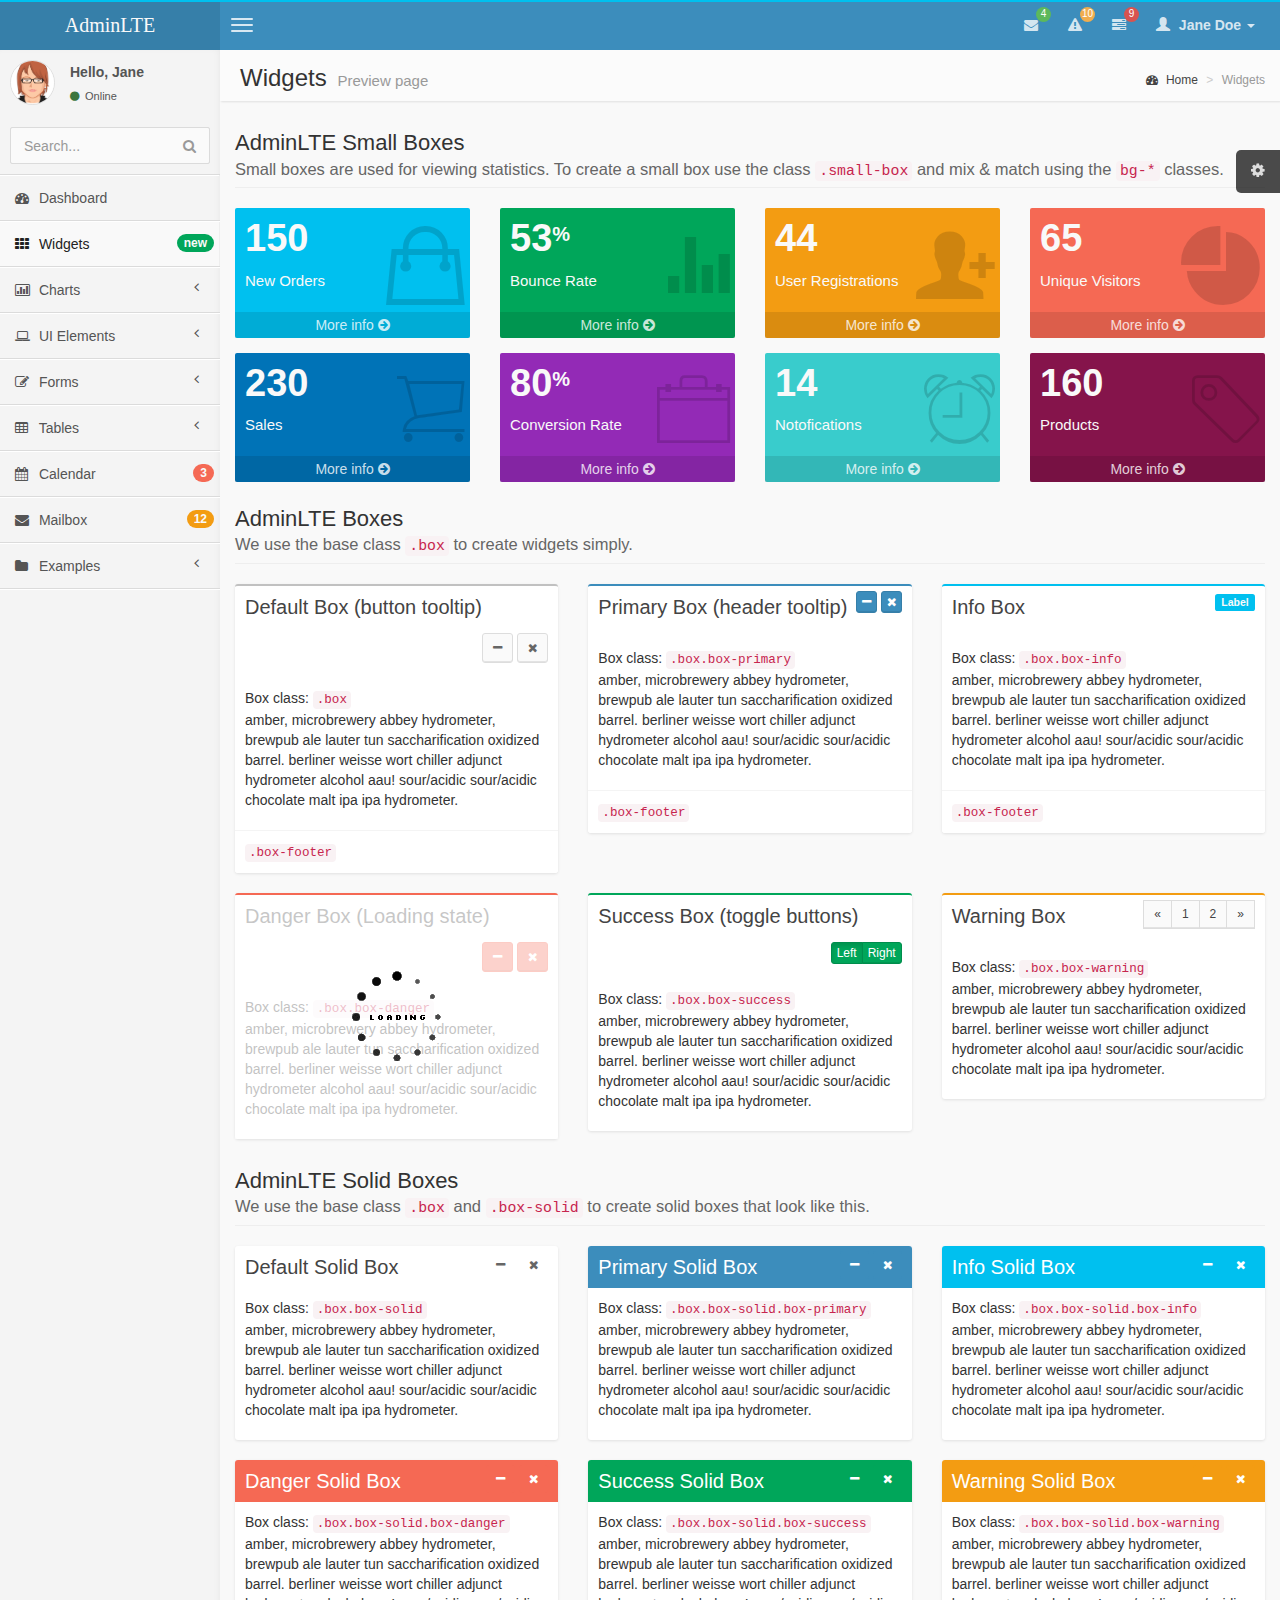
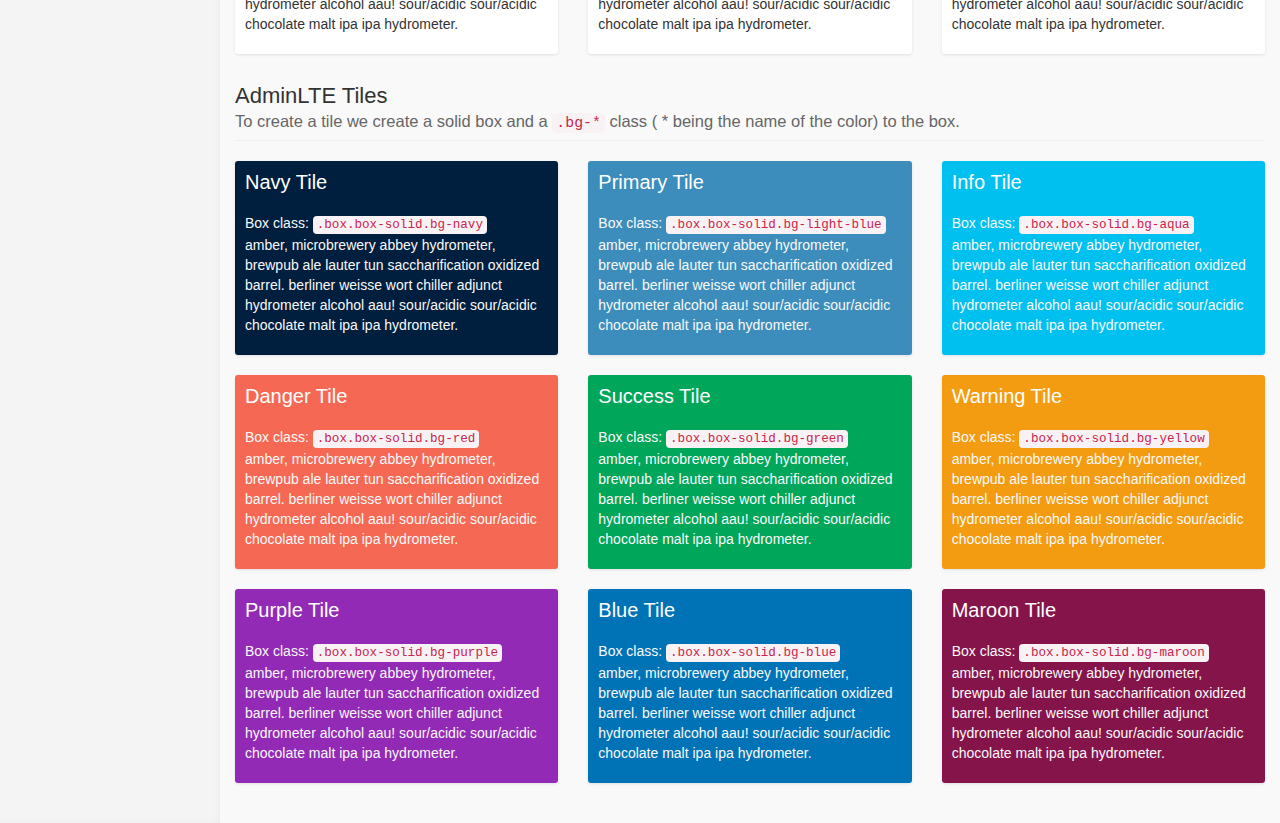
<file: pages/widgets.html>
<!DOCTYPE html>
<html>
    <head>
        <meta charset="UTF-8">
        <title>AdminLTE | Widgets</title>
        <meta content='width=device-width, initial-scale=1, maximum-scale=1, user-scalable=no' name='viewport'>
        <!-- bootstrap 3.0.2 -->
        <link href="../css/bootstrap.min.css" rel="stylesheet" type="text/css" />
        <!-- font Awesome -->
        <link href="../css/font-awesome.min.css" rel="stylesheet" type="text/css" />
        <!-- Ionicons -->
        <link href="../css/ionicons.min.css" rel="stylesheet" type="text/css" />
        <!-- Theme style -->
        <link href="../css/AdminLTE.css" rel="stylesheet" type="text/css" />

        <!-- HTML5 Shim and Respond.js IE8 support of HTML5 elements and media queries -->
        <!-- WARNING: Respond.js doesn't work if you view the page via file:// -->
        <!--[if lt IE 9]>
          <script src="https://oss.maxcdn.com/libs/html5shiv/3.7.0/html5shiv.js"></script>
          <script src="https://oss.maxcdn.com/libs/respond.js/1.3.0/respond.min.js"></script>
        <![endif]-->
    </head>
    <body class="skin-blue">
        <!-- header logo: style can be found in header.less -->
        <header class="header">
            <a href="../index.html" class="logo">
                <!-- Add the class icon to your logo image or logo icon to add the margining -->
                AdminLTE
            </a>
            <!-- Header Navbar: style can be found in header.less -->
            <nav class="navbar navbar-static-top" role="navigation">
                <!-- Sidebar toggle button-->
                <a href="#" class="navbar-btn sidebar-toggle" data-toggle="offcanvas" role="button">
                    <span class="sr-only">Toggle navigation</span>
                    <span class="icon-bar"></span>
                    <span class="icon-bar"></span>
                    <span class="icon-bar"></span>
                </a>
                <div class="navbar-right">
                    <ul class="nav navbar-nav">
                        <!-- Messages: style can be found in dropdown.less-->
                        <li class="dropdown messages-menu">
                            <a href="#" class="dropdown-toggle" data-toggle="dropdown">
                                <i class="fa fa-envelope"></i>
                                <span class="label label-success">4</span>
                            </a>
                            <ul class="dropdown-menu">
                                <li class="header">You have 4 messages</li>
                                <li>
                                    <!-- inner menu: contains the actual data -->
                                    <ul class="menu">
                                        <li><!-- start message -->
                                            <a href="#">
                                                <div class="pull-left">
                                                    <img src="../img/avatar3.png" class="img-circle" alt="User Image"/>
                                                </div>
                                                <h4>
                                                    Support Team
                                                    <small><i class="fa fa-clock-o"></i> 5 mins</small>
                                                </h4>
                                                <p>Why not buy a new awesome theme?</p>
                                            </a>
                                        </li><!-- end message -->
                                        <li>
                                            <a href="#">
                                                <div class="pull-left">
                                                    <img src="../img/avatar2.png" class="img-circle" alt="user image"/>
                                                </div>
                                                <h4>
                                                    AdminLTE Design Team
                                                    <small><i class="fa fa-clock-o"></i> 2 hours</small>
                                                </h4>
                                                <p>Why not buy a new awesome theme?</p>
                                            </a>
                                        </li>
                                        <li>
                                            <a href="#">
                                                <div class="pull-left">
                                                    <img src="../img/avatar.png" class="img-circle" alt="user image"/>
                                                </div>
                                                <h4>
                                                    Developers
                                                    <small><i class="fa fa-clock-o"></i> Today</small>
                                                </h4>
                                                <p>Why not buy a new awesome theme?</p>
                                            </a>
                                        </li>
                                        <li>
                                            <a href="#">
                                                <div class="pull-left">
                                                    <img src="../img/avatar2.png" class="img-circle" alt="user image"/>
                                                </div>
                                                <h4>
                                                    Sales Department
                                                    <small><i class="fa fa-clock-o"></i> Yesterday</small>
                                                </h4>
                                                <p>Why not buy a new awesome theme?</p>
                                            </a>
                                        </li>
                                        <li>
                                            <a href="#">
                                                <div class="pull-left">
                                                    <img src="../img/avatar.png" class="img-circle" alt="user image"/>
                                                </div>
                                                <h4>
                                                    Reviewers
                                                    <small><i class="fa fa-clock-o"></i> 2 days</small>
                                                </h4>
                                                <p>Why not buy a new awesome theme?</p>
                                            </a>
                                        </li>
                                    </ul>
                                </li>
                                <li class="footer"><a href="#">See All Messages</a></li>
                            </ul>
                        </li>
                        <!-- Notifications: style can be found in dropdown.less -->
                        <li class="dropdown notifications-menu">
                            <a href="#" class="dropdown-toggle" data-toggle="dropdown">
                                <i class="fa fa-warning"></i>
                                <span class="label label-warning">10</span>
                            </a>
                            <ul class="dropdown-menu">
                                <li class="header">You have 10 notifications</li>
                                <li>
                                    <!-- inner menu: contains the actual data -->
                                    <ul class="menu">
                                        <li>
                                            <a href="#">
                                                <i class="ion ion-ios7-people info"></i> 5 new members joined today
                                            </a>
                                        </li>
                                        <li>
                                            <a href="#">
                                                <i class="fa fa-warning danger"></i> Very long description here that may not fit into the page and may cause design problems
                                            </a>
                                        </li>
                                        <li>
                                            <a href="#">
                                                <i class="fa fa-users warning"></i> 5 new members joined
                                            </a>
                                        </li>

                                        <li>
                                            <a href="#">
                                                <i class="ion ion-ios7-cart success"></i> 25 sales made
                                            </a>
                                        </li>
                                        <li>
                                            <a href="#">
                                                <i class="ion ion-ios7-person danger"></i> You changed your username
                                            </a>
                                        </li>
                                    </ul>
                                </li>
                                <li class="footer"><a href="#">View all</a></li>
                            </ul>
                        </li>
                        <!-- Tasks: style can be found in dropdown.less -->
                        <li class="dropdown tasks-menu">
                            <a href="#" class="dropdown-toggle" data-toggle="dropdown">
                                <i class="fa fa-tasks"></i>
                                <span class="label label-danger">9</span>
                            </a>
                            <ul class="dropdown-menu">
                                <li class="header">You have 9 tasks</li>
                                <li>
                                    <!-- inner menu: contains the actual data -->
                                    <ul class="menu">
                                        <li><!-- Task item -->
                                            <a href="#">
                                                <h3>
                                                    Design some buttons
                                                    <small class="pull-right">20%</small>
                                                </h3>
                                                <div class="progress xs">
                                                    <div class="progress-bar progress-bar-aqua" style="width: 20%" role="progressbar" aria-valuenow="20" aria-valuemin="0" aria-valuemax="100">
                                                        <span class="sr-only">20% Complete</span>
                                                    </div>
                                                </div>
                                            </a>
                                        </li><!-- end task item -->
                                        <li><!-- Task item -->
                                            <a href="#">
                                                <h3>
                                                    Create a nice theme
                                                    <small class="pull-right">40%</small>
                                                </h3>
                                                <div class="progress xs">
                                                    <div class="progress-bar progress-bar-green" style="width: 40%" role="progressbar" aria-valuenow="20" aria-valuemin="0" aria-valuemax="100">
                                                        <span class="sr-only">40% Complete</span>
                                                    </div>
                                                </div>
                                            </a>
                                        </li><!-- end task item -->
                                        <li><!-- Task item -->
                                            <a href="#">
                                                <h3>
                                                    Some task I need to do
                                                    <small class="pull-right">60%</small>
                                                </h3>
                                                <div class="progress xs">
                                                    <div class="progress-bar progress-bar-red" style="width: 60%" role="progressbar" aria-valuenow="20" aria-valuemin="0" aria-valuemax="100">
                                                        <span class="sr-only">60% Complete</span>
                                                    </div>
                                                </div>
                                            </a>
                                        </li><!-- end task item -->
                                        <li><!-- Task item -->
                                            <a href="#">
                                                <h3>
                                                    Make beautiful transitions
                                                    <small class="pull-right">80%</small>
                                                </h3>
                                                <div class="progress xs">
                                                    <div class="progress-bar progress-bar-yellow" style="width: 80%" role="progressbar" aria-valuenow="20" aria-valuemin="0" aria-valuemax="100">
                                                        <span class="sr-only">80% Complete</span>
                                                    </div>
                                                </div>
                                            </a>
                                        </li><!-- end task item -->
                                    </ul>
                                </li>
                                <li class="footer">
                                    <a href="#">View all tasks</a>
                                </li>
                            </ul>
                        </li>
                        <!-- User Account: style can be found in dropdown.less -->
                        <li class="dropdown user user-menu">
                            <a href="#" class="dropdown-toggle" data-toggle="dropdown">
                                <i class="glyphicon glyphicon-user"></i>
                                <span>Jane Doe <i class="caret"></i></span>
                            </a>
                            <ul class="dropdown-menu">
                                <!-- User image -->
                                <li class="user-header bg-light-blue">
                                    <img src="../img/avatar3.png" class="img-circle" alt="User Image" />
                                    <p>
                                        Jane Doe - Web Developer
                                        <small>Member since Nov. 2012</small>
                                    </p>
                                </li>
                                <!-- Menu Body -->
                                <li class="user-body">
                                    <div class="col-xs-4 text-center">
                                        <a href="#">Followers</a>
                                    </div>
                                    <div class="col-xs-4 text-center">
                                        <a href="#">Sales</a>
                                    </div>
                                    <div class="col-xs-4 text-center">
                                        <a href="#">Friends</a>
                                    </div>
                                </li>
                                <!-- Menu Footer-->
                                <li class="user-footer">
                                    <div class="pull-left">
                                        <a href="#" class="btn btn-default btn-flat">Profile</a>
                                    </div>
                                    <div class="pull-right">
                                        <a href="#" class="btn btn-default btn-flat">Sign out</a>
                                    </div>
                                </li>
                            </ul>
                        </li>
                    </ul>
                </div>
            </nav>
        </header>
        <div class="wrapper row-offcanvas row-offcanvas-left">
            <!-- Left side column. contains the logo and sidebar -->
            <aside class="left-side sidebar-offcanvas">
                <!-- sidebar: style can be found in sidebar.less -->
                <section class="sidebar">
                    <!-- Sidebar user panel -->
                    <div class="user-panel">
                        <div class="pull-left image">
                            <img src="../img/avatar3.png" class="img-circle" alt="User Image" />
                        </div>
                        <div class="pull-left info">
                            <p>Hello, Jane</p>

                            <a href="#"><i class="fa fa-circle text-success"></i> Online</a>
                        </div>
                    </div>
                    <!-- search form -->
                    <form action="#" method="get" class="sidebar-form">
                        <div class="input-group">
                            <input type="text" name="q" class="form-control" placeholder="Search..."/>
                            <span class="input-group-btn">
                                <button type='submit' name='seach' id='search-btn' class="btn btn-flat"><i class="fa fa-search"></i></button>
                            </span>
                        </div>
                    </form>
                    <!-- /.search form -->
                    <!-- sidebar menu: : style can be found in sidebar.less -->
                    <ul class="sidebar-menu">
                        <li>
                            <a href="../index.html">
                                <i class="fa fa-dashboard"></i> <span>Dashboard</span>
                            </a>
                        </li>
                        <li class="active">
                            <a href="widgets.html">
                                <i class="fa fa-th"></i> <span>Widgets</span> <small class="badge pull-right bg-green">new</small>
                            </a>
                        </li>
                        <li class="treeview">
                            <a href="#">
                                <i class="fa fa-bar-chart-o"></i>
                                <span>Charts</span>
                                <i class="fa fa-angle-left pull-right"></i>
                            </a>
                            <ul class="treeview-menu">
                                <li><a href="charts/morris.html"><i class="fa fa-angle-double-right"></i> Morris</a></li>
                                <li><a href="charts/flot.html"><i class="fa fa-angle-double-right"></i> Flot</a></li>
                                <li><a href="charts/inline.html"><i class="fa fa-angle-double-right"></i> Inline charts</a></li>
                            </ul>
                        </li>
                        <li class="treeview">
                            <a href="#">
                                <i class="fa fa-laptop"></i>
                                <span>UI Elements</span>
                                <i class="fa fa-angle-left pull-right"></i>
                            </a>
                            <ul class="treeview-menu">
                                <li><a href="UI/general.html"><i class="fa fa-angle-double-right"></i> General</a></li>
                                <li><a href="UI/icons.html"><i class="fa fa-angle-double-right"></i> Icons</a></li>
                                <li><a href="UI/buttons.html"><i class="fa fa-angle-double-right"></i> Buttons</a></li>
                                <li><a href="UI/sliders.html"><i class="fa fa-angle-double-right"></i> Sliders</a></li>
                                <li><a href="UI/timeline.html"><i class="fa fa-angle-double-right"></i> Timeline</a></li>
                            </ul>
                        </li>
                        <li class="treeview">
                            <a href="#">
                                <i class="fa fa-edit"></i> <span>Forms</span>
                                <i class="fa fa-angle-left pull-right"></i>
                            </a>
                            <ul class="treeview-menu">
                                <li><a href="forms/general.html"><i class="fa fa-angle-double-right"></i> General Elements</a></li>
                                <li><a href="forms/advanced.html"><i class="fa fa-angle-double-right"></i> Advanced Elements</a></li>
                                <li><a href="forms/editors.html"><i class="fa fa-angle-double-right"></i> Editors</a></li>
                            </ul>
                        </li>
                        <li class="treeview">
                            <a href="#">
                                <i class="fa fa-table"></i> <span>Tables</span>
                                <i class="fa fa-angle-left pull-right"></i>
                            </a>
                            <ul class="treeview-menu">
                                <li><a href="tables/simple.html"><i class="fa fa-angle-double-right"></i> Simple tables</a></li>
                                <li><a href="tables/data.html"><i class="fa fa-angle-double-right"></i> Data tables</a></li>
                            </ul>
                        </li>
                        <li>
                            <a href="calendar.html">
                                <i class="fa fa-calendar"></i> <span>Calendar</span>
                                <small class="badge pull-right bg-red">3</small>
                            </a>
                        </li>
                        <li>
                            <a href="mailbox.html">
                                <i class="fa fa-envelope"></i> <span>Mailbox</span>
                                <small class="badge pull-right bg-yellow">12</small>
                            </a>
                        </li>
                        <li class="treeview">
                            <a href="#">
                                <i class="fa fa-folder"></i> <span>Examples</span>
                                <i class="fa fa-angle-left pull-right"></i>
                            </a>
                            <ul class="treeview-menu">
                                <li><a href="examples/invoice.html"><i class="fa fa-angle-double-right"></i> Invoice</a></li>
                                <li><a href="examples/login.html"><i class="fa fa-angle-double-right"></i> Login</a></li>
                                <li><a href="examples/register.html"><i class="fa fa-angle-double-right"></i> Register</a></li>
                                <li><a href="examples/lockscreen.html"><i class="fa fa-angle-double-right"></i> Lockscreen</a></li>
                                <li><a href="examples/404.html"><i class="fa fa-angle-double-right"></i> 404 Error</a></li>
                                <li><a href="examples/500.html"><i class="fa fa-angle-double-right"></i> 500 Error</a></li>
                                <li><a href="examples/blank.html"><i class="fa fa-angle-double-right"></i> Blank Page</a></li>
                            </ul>
                        </li>
                    </ul>
                </section>
                <!-- /.sidebar -->
            </aside>

            <!-- Right side column. Contains the navbar and content of the page -->
            <aside class="right-side">
                <!-- Content Header (Page header) -->
                <section class="content-header">
                    <h1>
                        Widgets
                        <small>Preview page</small>
                    </h1>
                    <ol class="breadcrumb">
                        <li><a href="#"><i class="fa fa-dashboard"></i> Home</a></li>
                        <li class="active">Widgets</li>
                    </ol>
                </section>

                <!-- Main content -->
                <section class="content">
                    <h4 class="page-header">
                        AdminLTE Small Boxes
                        <small>Small boxes are used for viewing statistics. To create a small box use the class <code>.small-box</code> and mix & match using the <code>bg-*</code> classes.</small>
                    </h4>
                    <!-- Small boxes (Stat box) -->
                    <div class="row">
                        <div class="col-lg-3 col-xs-6">
                            <!-- small box -->
                            <div class="small-box bg-aqua">
                                <div class="inner">
                                    <h3>
                                        150
                                    </h3>
                                    <p>
                                        New Orders
                                    </p>
                                </div>
                                <div class="icon">
                                    <i class="ion ion-bag"></i>
                                </div>
                                <a href="#" class="small-box-footer">
                                    More info <i class="fa fa-arrow-circle-right"></i>
                                </a>
                            </div>
                        </div><!-- ./col -->
                        <div class="col-lg-3 col-xs-6">
                            <!-- small box -->
                            <div class="small-box bg-green">
                                <div class="inner">
                                    <h3>
                                        53<sup style="font-size: 20px">%</sup>
                                    </h3>
                                    <p>
                                        Bounce Rate
                                    </p>
                                </div>
                                <div class="icon">
                                    <i class="ion ion-stats-bars"></i>
                                </div>
                                <a href="#" class="small-box-footer">
                                    More info <i class="fa fa-arrow-circle-right"></i>
                                </a>
                            </div>
                        </div><!-- ./col -->
                        <div class="col-lg-3 col-xs-6">
                            <!-- small box -->
                            <div class="small-box bg-yellow">
                                <div class="inner">
                                    <h3>
                                        44
                                    </h3>
                                    <p>
                                        User Registrations
                                    </p>
                                </div>
                                <div class="icon">
                                    <i class="ion ion-person-add"></i>
                                </div>
                                <a href="#" class="small-box-footer">
                                    More info <i class="fa fa-arrow-circle-right"></i>
                                </a>
                            </div>
                        </div><!-- ./col -->
                        <div class="col-lg-3 col-xs-6">
                            <!-- small box -->
                            <div class="small-box bg-red">
                                <div class="inner">
                                    <h3>
                                        65
                                    </h3>
                                    <p>
                                        Unique Visitors
                                    </p>
                                </div>
                                <div class="icon">
                                    <i class="ion ion-pie-graph"></i>
                                </div>
                                <a href="#" class="small-box-footer">
                                    More info <i class="fa fa-arrow-circle-right"></i>
                                </a>
                            </div>
                        </div><!-- ./col -->
                    </div><!-- /.row -->

                    <!-- Small boxes (Stat box) -->
                    <div class="row">
                        <div class="col-lg-3 col-xs-6">
                            <!-- small box -->
                            <div class="small-box bg-blue">
                                <div class="inner">
                                    <h3>
                                        230
                                    </h3>
                                    <p>
                                        Sales
                                    </p>
                                </div>
                                <div class="icon">
                                    <i class="ion ion-ios7-cart-outline"></i>
                                </div>
                                <a href="#" class="small-box-footer">
                                    More info <i class="fa fa-arrow-circle-right"></i>
                                </a>
                            </div>
                        </div><!-- ./col -->
                        <div class="col-lg-3 col-xs-6">
                            <!-- small box -->
                            <div class="small-box bg-purple">
                                <div class="inner">
                                    <h3>
                                        80<sup style="font-size: 20px">%</sup>
                                    </h3>
                                    <p>
                                        Conversion Rate
                                    </p>
                                </div>
                                <div class="icon">
                                    <i class="ion ion-ios7-briefcase-outline"></i>
                                </div>
                                <a href="#" class="small-box-footer">
                                    More info <i class="fa fa-arrow-circle-right"></i>
                                </a>
                            </div>
                        </div><!-- ./col -->
                        <div class="col-lg-3 col-xs-6">
                            <!-- small box -->
                            <div class="small-box bg-teal">
                                <div class="inner">
                                    <h3>
                                        14
                                    </h3>
                                    <p>
                                        Notofications
                                    </p>
                                </div>
                                <div class="icon">
                                    <i class="ion ion-ios7-alarm-outline"></i>
                                </div>
                                <a href="#" class="small-box-footer">
                                    More info <i class="fa fa-arrow-circle-right"></i>
                                </a>
                            </div>
                        </div><!-- ./col -->
                        <div class="col-lg-3 col-xs-6">
                            <!-- small box -->
                            <div class="small-box bg-maroon">
                                <div class="inner">
                                    <h3>
                                        160
                                    </h3>
                                    <p>
                                        Products
                                    </p>
                                </div>
                                <div class="icon">
                                    <i class="ion ion-ios7-pricetag-outline"></i>
                                </div>
                                <a href="#" class="small-box-footer">
                                    More info <i class="fa fa-arrow-circle-right"></i>
                                </a>
                            </div>
                        </div><!-- ./col -->
                    </div><!-- /.row -->

                    <!-- Widgets as boxes -->
                    <h4 class="page-header">
                        AdminLTE Boxes
                        <small>We use the base class <code>.box</code> to create widgets simply.</small>
                    </h4>
                    <div class="row">
                        <div class="col-md-4">
                            <!-- Default box -->
                            <div class="box">
                                <div class="box-header">
                                    <h3 class="box-title">Default Box (button tooltip)</h3>
                                    <div class="box-tools pull-right">
                                        <button class="btn btn-default btn-sm" data-widget="collapse" data-toggle="tooltip" title="Collapse"><i class="fa fa-minus"></i></button>
                                        <button class="btn btn-default btn-sm" data-widget="remove" data-toggle="tooltip" title="Remove"><i class="fa fa-times"></i></button>
                                    </div>
                                </div>
                                <div class="box-body">
                                    Box class: <code>.box</code>
                                    <p>
                                        amber, microbrewery abbey hydrometer, brewpub ale lauter tun saccharification oxidized barrel.
                                        berliner weisse wort chiller adjunct hydrometer alcohol aau!
                                        sour/acidic sour/acidic chocolate malt ipa ipa hydrometer.
                                    </p>
                                </div><!-- /.box-body -->
                                <div class="box-footer">
                                    <code>.box-footer</code>
                                </div><!-- /.box-footer-->
                            </div><!-- /.box -->
                        </div><!-- /.col -->

                        <div class="col-md-4">
                            <!-- Primary box -->
                            <div class="box box-primary">
                                <div class="box-header" data-toggle="tooltip" title="Header tooltip">
                                    <h3 class="box-title">Primary Box (header tooltip)</h3>
                                    <div class="box-tools pull-right">
                                        <button class="btn btn-primary btn-xs" data-widget="collapse"><i class="fa fa-minus"></i></button>
                                        <button class="btn btn-primary btn-xs" data-widget="remove"><i class="fa fa-times"></i></button>
                                    </div>
                                </div>
                                <div class="box-body">
                                    Box class: <code>.box.box-primary</code>
                                    <p>
                                        amber, microbrewery abbey hydrometer, brewpub ale lauter tun saccharification oxidized barrel.
                                        berliner weisse wort chiller adjunct hydrometer alcohol aau!
                                        sour/acidic sour/acidic chocolate malt ipa ipa hydrometer.
                                    </p>
                                </div><!-- /.box-body -->
                                <div class="box-footer">
                                    <code>.box-footer</code>
                                </div><!-- /.box-footer-->
                            </div><!-- /.box -->
                        </div><!-- /.col -->

                        <div class="col-md-4">
                            <!-- Info box -->
                            <div class="box box-info">
                                <div class="box-header">
                                    <h3 class="box-title">Info Box</h3>
                                    <div class="box-tools pull-right">
                                        <div class="label bg-aqua">Label</div>
                                    </div>
                                </div>
                                <div class="box-body">
                                    Box class: <code>.box.box-info</code>
                                    <p>
                                        amber, microbrewery abbey hydrometer, brewpub ale lauter tun saccharification oxidized barrel.
                                        berliner weisse wort chiller adjunct hydrometer alcohol aau!
                                        sour/acidic sour/acidic chocolate malt ipa ipa hydrometer.
                                    </p>
                                </div><!-- /.box-body -->
                                <div class="box-footer">
                                    <code>.box-footer</code>
                                </div><!-- /.box-footer-->
                            </div><!-- /.box -->
                        </div><!-- /.col -->
                    </div><!-- /.row -->

                    <div class="row">
                        <div class="col-md-4">
                            <!-- Danger box -->
                            <div class="box box-danger">
                                <div class="box-header">
                                    <h3 class="box-title">Danger Box (Loading state)</h3>
                                    <div class="box-tools pull-right">
                                        <button class="btn btn-danger btn-sm" data-widget="collapse"><i class="fa fa-minus"></i></button>
                                        <button class="btn btn-danger btn-sm" data-widget="remove"><i class="fa fa-times"></i></button>
                                    </div>
                                </div>
                                <div class="box-body">
                                    Box class: <code>.box.box-danger</code>
                                    <p>
                                        amber, microbrewery abbey hydrometer, brewpub ale lauter tun saccharification oxidized barrel.
                                        berliner weisse wort chiller adjunct hydrometer alcohol aau!
                                        sour/acidic sour/acidic chocolate malt ipa ipa hydrometer.
                                    </p>                                    
                                </div><!-- /.box-body -->
                                <!-- Loading (remove the following to stop the loading)-->
                                <div class="overlay"></div>
                                <div class="loading-img"></div>
                                <!-- end loading -->
                            </div><!-- /.box -->
                        </div><!-- /.col -->

                        <div class="col-md-4">
                            <!-- Success box -->
                            <div class="box box-success">
                                <div class="box-header">
                                    <h3 class="box-title">Success Box (toggle buttons)</h3>
                                    <div class="box-tools pull-right">
                                        <div class="btn-group" data-toggle="btn-toggle">
                                            <button type="button" class="btn btn-success btn-xs active" data-toggle="on">Left</button>                                            
                                            <button type="button" class="btn btn-success btn-xs" data-toggle="off">Right</button>
                                        </div>
                                    </div>
                                </div>
                                <div class="box-body">
                                    Box class: <code>.box.box-success</code>
                                    <p>
                                        amber, microbrewery abbey hydrometer, brewpub ale lauter tun saccharification oxidized barrel.
                                        berliner weisse wort chiller adjunct hydrometer alcohol aau!
                                        sour/acidic sour/acidic chocolate malt ipa ipa hydrometer.
                                    </p>
                                </div><!-- /.box-body -->
                            </div><!-- /.box -->
                        </div><!-- /.col -->

                        <div class="col-md-4">
                            <!-- Warning box -->
                            <div class="box box-warning">
                                <div class="box-header">
                                    <h3 class="box-title">Warning Box</h3>
                                    <div class="box-tools pull-right">
                                        <ul class="pagination pagination-sm inline">
                                            <li><a href="#">&laquo;</a></li>
                                            <li><a href="#">1</a></li>
                                            <li><a href="#">2</a></li>
                                            <li><a href="#">&raquo;</a></li>
                                        </ul>
                                    </div>
                                </div>
                                <div class="box-body">
                                    Box class: <code>.box.box-warning</code>
                                    <p>
                                        amber, microbrewery abbey hydrometer, brewpub ale lauter tun saccharification oxidized barrel.
                                        berliner weisse wort chiller adjunct hydrometer alcohol aau!
                                        sour/acidic sour/acidic chocolate malt ipa ipa hydrometer.
                                    </p>
                                </div><!-- /.box-body -->
                            </div><!-- /.box -->
                        </div><!-- /.col -->
                    </div><!-- /.row -->

                    <h4 class="page-header">
                        AdminLTE Solid Boxes
                        <small>We use the base class <code>.box</code> and <code>.box-solid</code> to create solid boxes that look like this.</small>
                    </h4>
                    <!-- Solid boxes -->
                    <div class="row">
                        <div class="col-md-4">
                            <!-- Default box -->
                            <div class="box box-solid">
                                <div class="box-header">
                                    <h3 class="box-title">Default Solid Box</h3>
                                    <div class="box-tools pull-right">
                                        <button class="btn btn-default btn-sm" data-widget="collapse"><i class="fa fa-minus"></i></button>
                                        <button class="btn btn-default btn-sm" data-widget="remove"><i class="fa fa-times"></i></button>
                                    </div>
                                </div>
                                <div class="box-body">
                                    Box class: <code>.box.box-solid</code>
                                    <p>
                                        amber, microbrewery abbey hydrometer, brewpub ale lauter tun saccharification oxidized barrel.
                                        berliner weisse wort chiller adjunct hydrometer alcohol aau!
                                        sour/acidic sour/acidic chocolate malt ipa ipa hydrometer.
                                    </p>
                                </div><!-- /.box-body -->
                            </div><!-- /.box -->
                        </div><!-- /.col -->

                        <div class="col-md-4">
                            <!-- Primary box -->
                            <div class="box box-solid box-primary">
                                <div class="box-header">
                                    <h3 class="box-title">Primary Solid Box</h3>
                                    <div class="box-tools pull-right">
                                        <button class="btn btn-primary btn-sm" data-widget="collapse"><i class="fa fa-minus"></i></button>
                                        <button class="btn btn-primary btn-sm" data-widget="remove"><i class="fa fa-times"></i></button>
                                    </div>
                                </div>
                                <div class="box-body">
                                    Box class: <code>.box.box-solid.box-primary</code>
                                    <p>
                                        amber, microbrewery abbey hydrometer, brewpub ale lauter tun saccharification oxidized barrel.
                                        berliner weisse wort chiller adjunct hydrometer alcohol aau!
                                        sour/acidic sour/acidic chocolate malt ipa ipa hydrometer.
                                    </p>
                                </div><!-- /.box-body -->
                            </div><!-- /.box -->
                        </div><!-- /.col -->

                        <div class="col-md-4">
                            <!-- Info box -->
                            <div class="box box-solid box-info">
                                <div class="box-header">
                                    <h3 class="box-title">Info Solid Box</h3>
                                    <div class="box-tools pull-right">
                                        <button class="btn btn-info btn-sm" data-widget="collapse"><i class="fa fa-minus"></i></button>
                                        <button class="btn btn-info btn-sm" data-widget="remove"><i class="fa fa-times"></i></button>
                                    </div>
                                </div>
                                <div class="box-body">
                                    Box class: <code>.box.box-solid.box-info</code>
                                    <p>
                                        amber, microbrewery abbey hydrometer, brewpub ale lauter tun saccharification oxidized barrel.
                                        berliner weisse wort chiller adjunct hydrometer alcohol aau!
                                        sour/acidic sour/acidic chocolate malt ipa ipa hydrometer.
                                    </p>
                                </div><!-- /.box-body -->
                            </div><!-- /.box -->
                        </div><!-- /.col -->
                    </div><!-- /.row -->

                    <div class="row">
                        <div class="col-md-4">
                            <!-- Danger box -->
                            <div class="box box-solid box-danger">
                                <div class="box-header">
                                    <h3 class="box-title">Danger Solid Box</h3>
                                    <div class="box-tools pull-right">
                                        <button class="btn btn-danger btn-sm" data-widget="collapse"><i class="fa fa-minus"></i></button>
                                        <button class="btn btn-danger btn-sm" data-widget="remove"><i class="fa fa-times"></i></button>
                                    </div>
                                </div>
                                <div class="box-body">
                                    Box class: <code>.box.box-solid.box-danger</code>
                                    <p>
                                        amber, microbrewery abbey hydrometer, brewpub ale lauter tun saccharification oxidized barrel.
                                        berliner weisse wort chiller adjunct hydrometer alcohol aau!
                                        sour/acidic sour/acidic chocolate malt ipa ipa hydrometer.
                                    </p>
                                </div><!-- /.box-body -->
                            </div><!-- /.box -->
                        </div><!-- /.col -->

                        <div class="col-md-4">
                            <!-- Success box -->
                            <div class="box box-solid box-success">
                                <div class="box-header">
                                    <h3 class="box-title">Success Solid Box</h3>
                                    <div class="box-tools pull-right">
                                        <button class="btn btn-success btn-sm" data-widget="collapse"><i class="fa fa-minus"></i></button>
                                        <button class="btn btn-success btn-sm" data-widget="remove"><i class="fa fa-times"></i></button>
                                    </div>
                                </div>
                                <div class="box-body">
                                    Box class: <code>.box.box-solid.box-success</code>
                                    <p>
                                        amber, microbrewery abbey hydrometer, brewpub ale lauter tun saccharification oxidized barrel.
                                        berliner weisse wort chiller adjunct hydrometer alcohol aau!
                                        sour/acidic sour/acidic chocolate malt ipa ipa hydrometer.
                                    </p>
                                </div><!-- /.box-body -->
                            </div><!-- /.box -->
                        </div><!-- /.col -->

                        <div class="col-md-4">
                            <!-- Warning box -->
                            <div class="box box-solid box-warning">
                                <div class="box-header">
                                    <h3 class="box-title">Warning Solid Box</h3>
                                    <div class="box-tools pull-right">
                                        <button class="btn btn-warning btn-sm" data-widget="collapse"><i class="fa fa-minus"></i></button>
                                        <button class="btn btn-warning btn-sm" data-widget="remove"><i class="fa fa-times"></i></button>
                                    </div>
                                </div>
                                <div class="box-body">
                                    Box class: <code>.box.box-solid.box-warning</code>
                                    <p>
                                        amber, microbrewery abbey hydrometer, brewpub ale lauter tun saccharification oxidized barrel.
                                        berliner weisse wort chiller adjunct hydrometer alcohol aau!
                                        sour/acidic sour/acidic chocolate malt ipa ipa hydrometer.
                                    </p>
                                </div><!-- /.box-body -->
                            </div><!-- /.box -->
                        </div><!-- /.col -->
                    </div><!-- /.row -->

                    <h4 class="page-header">
                        AdminLTE Tiles
                        <small>To create a tile we create a solid box and a <code>.bg-*</code> class ( * being the name of the color) to the box.</small>
                    </h4>
                    <!-- Solid boxes -->
                    <div class="row">
                        <div class="col-md-4">
                            <!-- Navy tile -->
                            <div class="box box-solid bg-navy">
                                <div class="box-header">
                                    <h3 class="box-title">Navy Tile</h3>
                                </div>
                                <div class="box-body">
                                    Box class: <code>.box.box-solid.bg-navy</code>
                                    <p>
                                        amber, microbrewery abbey hydrometer, brewpub ale lauter tun saccharification oxidized barrel.
                                        berliner weisse wort chiller adjunct hydrometer alcohol aau!
                                        sour/acidic sour/acidic chocolate malt ipa ipa hydrometer.
                                    </p>
                                </div><!-- /.box-body -->
                            </div><!-- /.box -->
                        </div><!-- /.col -->

                        <div class="col-md-4">
                            <!-- Primary tile -->
                            <div class="box box-solid bg-light-blue">
                                <div class="box-header">
                                    <h3 class="box-title">Primary Tile</h3>
                                </div>
                                <div class="box-body">
                                    Box class: <code>.box.box-solid.bg-light-blue</code>
                                    <p>
                                        amber, microbrewery abbey hydrometer, brewpub ale lauter tun saccharification oxidized barrel.
                                        berliner weisse wort chiller adjunct hydrometer alcohol aau!
                                        sour/acidic sour/acidic chocolate malt ipa ipa hydrometer.
                                    </p>
                                </div><!-- /.box-body -->
                            </div><!-- /.box -->
                        </div><!-- /.col -->

                        <div class="col-md-4">
                            <!-- Info box -->
                            <div class="box box-solid bg-aqua">
                                <div class="box-header">
                                    <h3 class="box-title">Info Tile</h3>
                                </div>
                                <div class="box-body">
                                    Box class: <code>.box.box-solid.bg-aqua</code>
                                    <p>
                                        amber, microbrewery abbey hydrometer, brewpub ale lauter tun saccharification oxidized barrel.
                                        berliner weisse wort chiller adjunct hydrometer alcohol aau!
                                        sour/acidic sour/acidic chocolate malt ipa ipa hydrometer.
                                    </p>
                                </div><!-- /.box-body -->
                            </div><!-- /.box -->
                        </div><!-- /.col -->
                    </div><!-- /.row -->

                    <div class="row">
                        <div class="col-md-4">
                            <!-- Danger box -->
                            <div class="box box-solid bg-red">
                                <div class="box-header">
                                    <h3 class="box-title">Danger Tile</h3>
                                </div>
                                <div class="box-body">
                                    Box class: <code>.box.box-solid.bg-red</code>
                                    <p>
                                        amber, microbrewery abbey hydrometer, brewpub ale lauter tun saccharification oxidized barrel.
                                        berliner weisse wort chiller adjunct hydrometer alcohol aau!
                                        sour/acidic sour/acidic chocolate malt ipa ipa hydrometer.
                                    </p>
                                </div><!-- /.box-body -->
                            </div><!-- /.box -->
                        </div><!-- /.col -->

                        <div class="col-md-4">
                            <!-- Success box -->
                            <div class="box box-solid bg-green">
                                <div class="box-header">
                                    <h3 class="box-title">Success Tile</h3>                                    
                                </div>
                                <div class="box-body">
                                    Box class: <code>.box.box-solid.bg-green</code>
                                    <p>
                                        amber, microbrewery abbey hydrometer, brewpub ale lauter tun saccharification oxidized barrel.
                                        berliner weisse wort chiller adjunct hydrometer alcohol aau!
                                        sour/acidic sour/acidic chocolate malt ipa ipa hydrometer.
                                    </p>
                                </div><!-- /.box-body -->
                            </div><!-- /.box -->
                        </div><!-- /.col -->

                        <div class="col-md-4">
                            <!-- Warning box -->
                            <div class="box box-solid bg-yellow">
                                <div class="box-header">
                                    <h3 class="box-title">Warning Tile</h3>                                    
                                </div>
                                <div class="box-body">
                                    Box class: <code>.box.box-solid.bg-yellow</code>
                                    <p>
                                        amber, microbrewery abbey hydrometer, brewpub ale lauter tun saccharification oxidized barrel.
                                        berliner weisse wort chiller adjunct hydrometer alcohol aau!
                                        sour/acidic sour/acidic chocolate malt ipa ipa hydrometer.
                                    </p>
                                </div><!-- /.box-body -->
                            </div><!-- /.box -->
                        </div><!-- /.col -->
                    </div><!-- /.row -->
                    <div class="row">
                        <div class="col-md-4">
                            <!-- Purple tile -->
                            <div class="box box-solid bg-purple">
                                <div class="box-header">
                                    <h3 class="box-title">Purple Tile</h3>
                                </div>
                                <div class="box-body">
                                    Box class: <code>.box.box-solid.bg-purple</code>
                                    <p>
                                        amber, microbrewery abbey hydrometer, brewpub ale lauter tun saccharification oxidized barrel.
                                        berliner weisse wort chiller adjunct hydrometer alcohol aau!
                                        sour/acidic sour/acidic chocolate malt ipa ipa hydrometer.
                                    </p>
                                </div><!-- /.box-body -->
                            </div><!-- /.box -->
                        </div><!-- /.col -->

                        <div class="col-md-4">
                            <!-- Blue tile -->
                            <div class="box box-solid bg-blue">
                                <div class="box-header">
                                    <h3 class="box-title">Blue Tile</h3>
                                </div>
                                <div class="box-body">
                                    Box class: <code>.box.box-solid.bg-blue</code>
                                    <p>
                                        amber, microbrewery abbey hydrometer, brewpub ale lauter tun saccharification oxidized barrel.
                                        berliner weisse wort chiller adjunct hydrometer alcohol aau!
                                        sour/acidic sour/acidic chocolate malt ipa ipa hydrometer.
                                    </p>
                                </div><!-- /.box-body -->
                            </div><!-- /.box -->
                        </div><!-- /.col -->

                        <div class="col-md-4">
                            <!-- Maroon tile -->
                            <div class="box box-solid bg-maroon">
                                <div class="box-header">
                                    <h3 class="box-title">Maroon Tile</h3>
                                </div>
                                <div class="box-body">
                                    Box class: <code>.box.box-solid.bg-maroon</code>
                                    <p>
                                        amber, microbrewery abbey hydrometer, brewpub ale lauter tun saccharification oxidized barrel.
                                        berliner weisse wort chiller adjunct hydrometer alcohol aau!
                                        sour/acidic sour/acidic chocolate malt ipa ipa hydrometer.
                                    </p>
                                </div><!-- /.box-body -->
                            </div><!-- /.box -->
                        </div><!-- /.col -->
                    </div><!-- /.row -->                                      

                </section><!-- /.content -->
            </aside><!-- /.right-side -->
        </div><!-- ./wrapper -->


        <!-- jQuery 2.0.2 -->
        <script src="http://ajax.googleapis.com/ajax/libs/jquery/2.0.2/jquery.min.js"></script>
        <!-- Bootstrap -->
        <script src="../js/bootstrap.min.js" type="text/javascript"></script>
        <!-- AdminLTE App -->
        <script src="../js/AdminLTE/app.js" type="text/javascript"></script>

    </body>
</html>
</file>
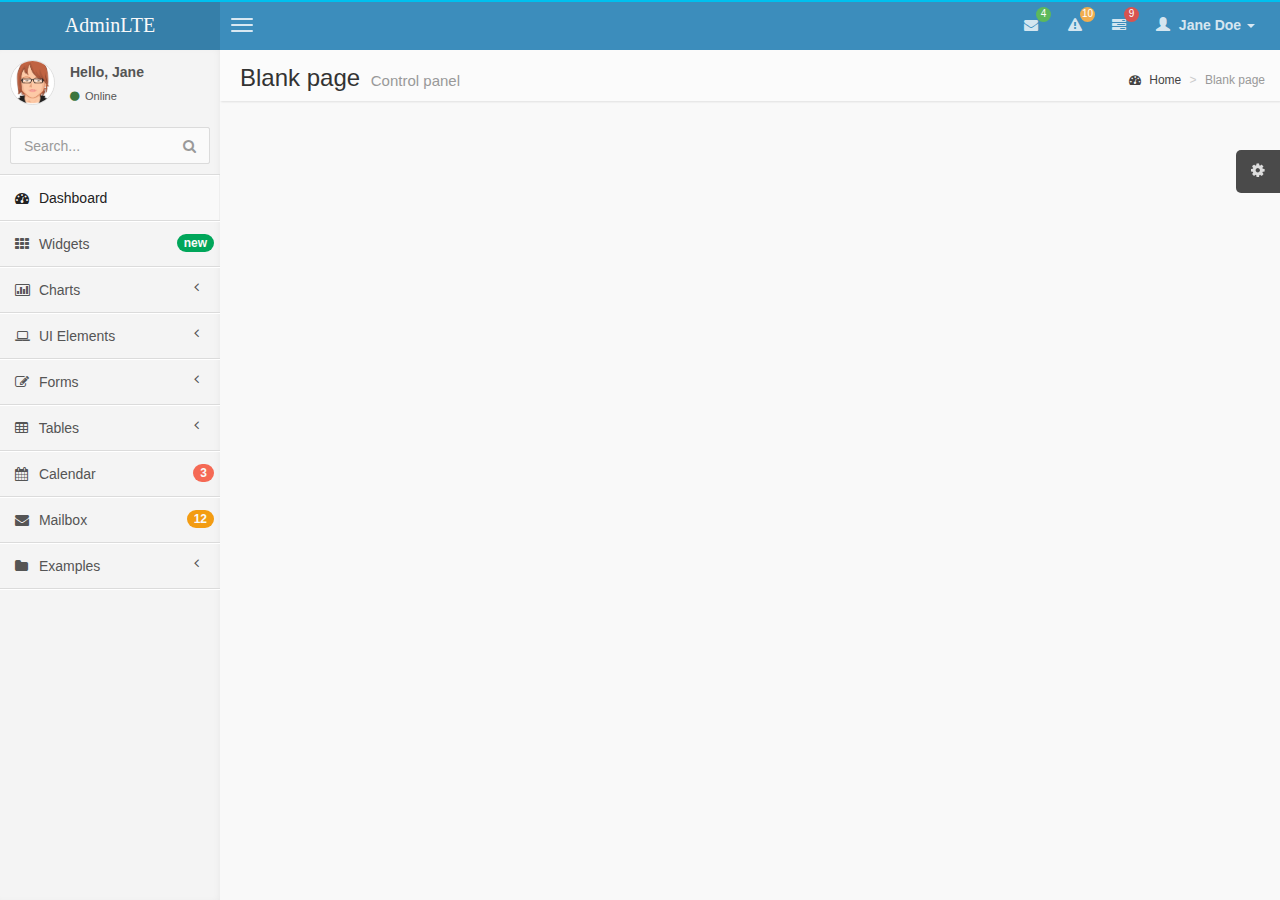
<file: pages/charts/empty.html>
<!DOCTYPE html>
<html>
    <head>
        <meta charset="UTF-8">
        <title>AdminLTE | Dashboard</title>
        <meta content='width=device-width, initial-scale=1, maximum-scale=1, user-scalable=no' name='viewport'>
        <!-- bootstrap 3.0.2 -->
        <link href="../../css/bootstrap.min.css" rel="stylesheet" type="text/css" />
        <!-- font Awesome -->
        <link href="../../css/font-awesome.min.css" rel="stylesheet" type="text/css" />
        <!-- Ionicons -->
        <link href="../../css/ionicons.min.css" rel="stylesheet" type="text/css" />
        <!-- Theme style -->
        <link href="../../css/AdminLTE.css" rel="stylesheet" type="text/css" />

        <!-- HTML5 Shim and Respond.js IE8 support of HTML5 elements and media queries -->
        <!-- WARNING: Respond.js doesn't work if you view the page via file:// -->
        <!--[if lt IE 9]>
          <script src="https://oss.maxcdn.com/libs/html5shiv/3.7.0/html5shiv.js"></script>
          <script src="https://oss.maxcdn.com/libs/respond.js/1.3.0/respond.min.js"></script>
        <![endif]-->
    </head>
    <body class="skin-blue">
        <!-- header logo: style can be found in header.less -->
        <header class="header">
            <a href="../../index.html" class="logo">
                <!-- Add the class icon to your logo image or logo icon to add the margining -->
                AdminLTE
            </a>
            <!-- Header Navbar: style can be found in header.less -->
            <nav class="navbar navbar-static-top" role="navigation">
                <!-- Sidebar toggle button-->
                <a href="#" class="navbar-btn sidebar-toggle" data-toggle="offcanvas" role="button">
                    <span class="sr-only">Toggle navigation</span>
                    <span class="icon-bar"></span>
                    <span class="icon-bar"></span>
                    <span class="icon-bar"></span>
                </a>
                <div class="navbar-right">
                    <ul class="nav navbar-nav">
                        <!-- Messages: style can be found in dropdown.less-->
                        <li class="dropdown messages-menu">
                            <a href="#" class="dropdown-toggle" data-toggle="dropdown">
                                <i class="fa fa-envelope"></i>
                                <span class="label label-success">4</span>
                            </a>
                            <ul class="dropdown-menu">
                                <li class="header">You have 4 messages</li>
                                <li>
                                    <!-- inner menu: contains the actual data -->
                                    <ul class="menu">
                                        <li><!-- start message -->
                                            <a href="#">
                                                <div class="pull-left">
                                                    <img src="../../img/avatar3.png" class="img-circle" alt="User Image"/>
                                                </div>
                                                <h4>
                                                    Support Team
                                                    <small><i class="fa fa-clock-o"></i> 5 mins</small>
                                                </h4>
                                                <p>Why not buy a new awesome theme?</p>
                                            </a>
                                        </li><!-- end message -->
                                        <li>
                                            <a href="#">
                                                <div class="pull-left">
                                                    <img src="../../img/avatar2.png" class="img-circle" alt="user image"/>
                                                </div>
                                                <h4>
                                                    AdminLTE Design Team
                                                    <small><i class="fa fa-clock-o"></i> 2 hours</small>
                                                </h4>
                                                <p>Why not buy a new awesome theme?</p>
                                            </a>
                                        </li>
                                        <li>
                                            <a href="#">
                                                <div class="pull-left">
                                                    <img src="../../img/avatar.png" class="img-circle" alt="user image"/>
                                                </div>
                                                <h4>
                                                    Developers
                                                    <small><i class="fa fa-clock-o"></i> Today</small>
                                                </h4>
                                                <p>Why not buy a new awesome theme?</p>
                                            </a>
                                        </li>
                                        <li>
                                            <a href="#">
                                                <div class="pull-left">
                                                    <img src="../../img/avatar2.png" class="img-circle" alt="user image"/>
                                                </div>
                                                <h4>
                                                    Sales Department
                                                    <small><i class="fa fa-clock-o"></i> Yesterday</small>
                                                </h4>
                                                <p>Why not buy a new awesome theme?</p>
                                            </a>
                                        </li>
                                        <li>
                                            <a href="#">
                                                <div class="pull-left">
                                                    <img src="../../img/avatar.png" class="img-circle" alt="user image"/>
                                                </div>
                                                <h4>
                                                    Reviewers
                                                    <small><i class="fa fa-clock-o"></i> 2 days</small>
                                                </h4>
                                                <p>Why not buy a new awesome theme?</p>
                                            </a>
                                        </li>
                                    </ul>
                                </li>
                                <li class="footer"><a href="#">See All Messages</a></li>
                            </ul>
                        </li>
                        <!-- Notifications: style can be found in dropdown.less -->
                        <li class="dropdown notifications-menu">
                            <a href="#" class="dropdown-toggle" data-toggle="dropdown">
                                <i class="fa fa-warning"></i>
                                <span class="label label-warning">10</span>
                            </a>
                            <ul class="dropdown-menu">
                                <li class="header">You have 10 notifications</li>
                                <li>
                                    <!-- inner menu: contains the actual data -->
                                    <ul class="menu">
                                        <li>
                                            <a href="#">
                                                <i class="ion ion-ios7-people info"></i> 5 new members joined today
                                            </a>
                                        </li>
                                        <li>
                                            <a href="#">
                                                <i class="fa fa-warning danger"></i> Very long description here that may not fit into the page and may cause design problems
                                            </a>
                                        </li>
                                        <li>
                                            <a href="#">
                                                <i class="fa fa-users warning"></i> 5 new members joined
                                            </a>
                                        </li>

                                        <li>
                                            <a href="#">
                                                <i class="ion ion-ios7-cart success"></i> 25 sales made
                                            </a>
                                        </li>
                                        <li>
                                            <a href="#">
                                                <i class="ion ion-ios7-person danger"></i> You changed your username
                                            </a>
                                        </li>
                                    </ul>
                                </li>
                                <li class="footer"><a href="#">View all</a></li>
                            </ul>
                        </li>
                        <!-- Tasks: style can be found in dropdown.less -->
                        <li class="dropdown tasks-menu">
                            <a href="#" class="dropdown-toggle" data-toggle="dropdown">
                                <i class="fa fa-tasks"></i>
                                <span class="label label-danger">9</span>
                            </a>
                            <ul class="dropdown-menu">
                                <li class="header">You have 9 tasks</li>
                                <li>
                                    <!-- inner menu: contains the actual data -->
                                    <ul class="menu">
                                        <li><!-- Task item -->
                                            <a href="#">
                                                <h3>
                                                    Design some buttons
                                                    <small class="pull-right">20%</small>
                                                </h3>
                                                <div class="progress xs">
                                                    <div class="progress-bar progress-bar-aqua" style="width: 20%" role="progressbar" aria-valuenow="20" aria-valuemin="0" aria-valuemax="100">
                                                        <span class="sr-only">20% Complete</span>
                                                    </div>
                                                </div>
                                            </a>
                                        </li><!-- end task item -->
                                        <li><!-- Task item -->
                                            <a href="#">
                                                <h3>
                                                    Create a nice theme
                                                    <small class="pull-right">40%</small>
                                                </h3>
                                                <div class="progress xs">
                                                    <div class="progress-bar progress-bar-green" style="width: 40%" role="progressbar" aria-valuenow="20" aria-valuemin="0" aria-valuemax="100">
                                                        <span class="sr-only">40% Complete</span>
                                                    </div>
                                                </div>
                                            </a>
                                        </li><!-- end task item -->
                                        <li><!-- Task item -->
                                            <a href="#">
                                                <h3>
                                                    Some task I need to do
                                                    <small class="pull-right">60%</small>
                                                </h3>
                                                <div class="progress xs">
                                                    <div class="progress-bar progress-bar-red" style="width: 60%" role="progressbar" aria-valuenow="20" aria-valuemin="0" aria-valuemax="100">
                                                        <span class="sr-only">60% Complete</span>
                                                    </div>
                                                </div>
                                            </a>
                                        </li><!-- end task item -->
                                        <li><!-- Task item -->
                                            <a href="#">
                                                <h3>
                                                    Make beautiful transitions
                                                    <small class="pull-right">80%</small>
                                                </h3>
                                                <div class="progress xs">
                                                    <div class="progress-bar progress-bar-yellow" style="width: 80%" role="progressbar" aria-valuenow="20" aria-valuemin="0" aria-valuemax="100">
                                                        <span class="sr-only">80% Complete</span>
                                                    </div>
                                                </div>
                                            </a>
                                        </li><!-- end task item -->
                                    </ul>
                                </li>
                                <li class="footer">
                                    <a href="#">View all tasks</a>
                                </li>
                            </ul>
                        </li>
                        <!-- User Account: style can be found in dropdown.less -->
                        <li class="dropdown user user-menu">
                            <a href="#" class="dropdown-toggle" data-toggle="dropdown">
                                <i class="glyphicon glyphicon-user"></i>
                                <span>Jane Doe <i class="caret"></i></span>
                            </a>
                            <ul class="dropdown-menu">
                                <!-- User image -->
                                <li class="user-header bg-light-blue">
                                    <img src="../../img/avatar3.png" class="img-circle" alt="User Image" />
                                    <p>
                                        Jane Doe - Web Developer
                                        <small>Member since Nov. 2012</small>
                                    </p>
                                </li>
                                <!-- Menu Body -->
                                <li class="user-body">
                                    <div class="col-xs-4 text-center">
                                        <a href="#">Followers</a>
                                    </div>
                                    <div class="col-xs-4 text-center">
                                        <a href="#">Sales</a>
                                    </div>
                                    <div class="col-xs-4 text-center">
                                        <a href="#">Friends</a>
                                    </div>
                                </li>
                                <!-- Menu Footer-->
                                <li class="user-footer">
                                    <div class="pull-left">
                                        <a href="#" class="btn btn-default btn-flat">Profile</a>
                                    </div>
                                    <div class="pull-right">
                                        <a href="#" class="btn btn-default btn-flat">Sign out</a>
                                    </div>
                                </li>
                            </ul>
                        </li>
                    </ul>
                </div>
            </nav>
        </header>
        <div class="wrapper row-offcanvas row-offcanvas-left">
            <!-- Left side column. contains the logo and sidebar -->
            <aside class="left-side sidebar-offcanvas">                
                <!-- sidebar: style can be found in sidebar.less -->
                <section class="sidebar">
                    <!-- Sidebar user panel -->
                    <div class="user-panel">
                        <div class="pull-left image">
                            <img src="../../img/avatar3.png" class="img-circle" alt="User Image" />
                        </div>
                        <div class="pull-left info">
                            <p>Hello, Jane</p>

                            <a href="#"><i class="fa fa-circle text-success"></i> Online</a>
                        </div>
                    </div>
                    <!-- search form -->
                    <form action="#" method="get" class="sidebar-form">
                        <div class="input-group">
                            <input type="text" name="q" class="form-control" placeholder="Search..."/>
                            <span class="input-group-btn">
                                <button type='submit' name='seach' id='search-btn' class="btn btn-flat"><i class="fa fa-search"></i></button>
                            </span>
                        </div>
                    </form>
                    <!-- /.search form -->
                    <!-- sidebar menu: : style can be found in sidebar.less -->
                    <ul class="sidebar-menu">
                        <li class="active">
                            <a href="../../index.html">
                                <i class="fa fa-dashboard"></i> <span>Dashboard</span>
                            </a>
                        </li>
                        <li>
                            <a href="../widgets.html">
                                <i class="fa fa-th"></i> <span>Widgets</span> <small class="badge pull-right bg-green">new</small>
                            </a>
                        </li>
                        <li class="treeview">
                            <a href="#">
                                <i class="fa fa-bar-chart-o"></i>
                                <span>Charts</span>
                                <i class="fa fa-angle-left pull-right"></i>
                            </a>
                            <ul class="treeview-menu">
                                <li><a href="morris.html"><i class="fa fa-angle-double-right"></i> Morris</a></li>
                                <li><a href="flot.html"><i class="fa fa-angle-double-right"></i> Flot</a></li>
                                <li><a href="inline.html"><i class="fa fa-angle-double-right"></i> Inline charts</a></li>
                            </ul>
                        </li>
                        <li class="treeview">
                            <a href="#">
                                <i class="fa fa-laptop"></i>
                                <span>UI Elements</span>
                                <i class="fa fa-angle-left pull-right"></i>
                            </a>
                            <ul class="treeview-menu">
                                <li><a href="../UI/general.html"><i class="fa fa-angle-double-right"></i> General</a></li>
                                <li><a href="../UI/icons.html"><i class="fa fa-angle-double-right"></i> Icons</a></li>
                                <li><a href="../UI/buttons.html"><i class="fa fa-angle-double-right"></i> Buttons</a></li>
                                <li><a href="../UI/sliders.html"><i class="fa fa-angle-double-right"></i> Sliders</a></li>
                                <li><a href="../UI/timeline.html"><i class="fa fa-angle-double-right"></i> Timeline</a></li>
                            </ul>
                        </li>
                        <li class="treeview">
                            <a href="#">
                                <i class="fa fa-edit"></i> <span>Forms</span>
                                <i class="fa fa-angle-left pull-right"></i>
                            </a>
                            <ul class="treeview-menu">
                                <li><a href="../forms/general.html"><i class="fa fa-angle-double-right"></i> General Elements</a></li>
                                <li><a href="../forms/advanced.html"><i class="fa fa-angle-double-right"></i> Advanced Elements</a></li>
                                <li><a href="../forms/editors.html"><i class="fa fa-angle-double-right"></i> Editors</a></li>                                
                            </ul>
                        </li>
                        <li class="treeview">
                            <a href="#">
                                <i class="fa fa-table"></i> <span>Tables</span>
                                <i class="fa fa-angle-left pull-right"></i>
                            </a>
                            <ul class="treeview-menu">
                                <li><a href="../tables/simple.html"><i class="fa fa-angle-double-right"></i> Simple tables</a></li>
                                <li><a href="../tables/data.html"><i class="fa fa-angle-double-right"></i> Data tables</a></li>
                            </ul>
                        </li>
                        <li>
                            <a href="../calendar.html">
                                <i class="fa fa-calendar"></i> <span>Calendar</span>
                                <small class="badge pull-right bg-red">3</small>
                            </a>
                        </li>
                        <li>
                            <a href="../mailbox.html">
                                <i class="fa fa-envelope"></i> <span>Mailbox</span>
                                <small class="badge pull-right bg-yellow">12</small>
                            </a>
                        </li>
                        <li class="treeview">
                            <a href="#">
                                <i class="fa fa-folder"></i> <span>Examples</span>
                                <i class="fa fa-angle-left pull-right"></i>
                            </a>
                            <ul class="treeview-menu">
                                <li><a href="../examples/invoice.html"><i class="fa fa-angle-double-right"></i> Invoice</a></li>
                                <li><a href="../examples/login.html"><i class="fa fa-angle-double-right"></i> Login</a></li>
                                <li><a href="../examples/register.html"><i class="fa fa-angle-double-right"></i> Register</a></li>
                                <li><a href="../examples/lockscreen.html"><i class="fa fa-angle-double-right"></i> Lockscreen</a></li>
                                <li><a href="../examples/404.html"><i class="fa fa-angle-double-right"></i> 404 Error</a></li>
                                <li><a href="../examples/500.html"><i class="fa fa-angle-double-right"></i> 500 Error</a></li>                                
                                <li><a href="../examples/blank.html"><i class="fa fa-angle-double-right"></i> Blank Page</a></li>
                            </ul>
                        </li>
                    </ul>
                </section>
                <!-- /.sidebar -->
            </aside>

            <!-- Right side column. Contains the navbar and content of the page -->
            <aside class="right-side">                
                <!-- Content Header (Page header) -->
                <section class="content-header">
                    <h1>
                        Blank page
                        <small>Control panel</small>
                    </h1>
                    <ol class="breadcrumb">
                        <li><a href="#"><i class="fa fa-dashboard"></i> Home</a></li>
                        <li class="active">Blank page</li>
                    </ol>
                </section>

                <!-- Main content -->
                <section class="content">


                </section><!-- /.content -->
            </aside><!-- /.right-side -->
        </div><!-- ./wrapper -->


        <!-- jQuery 2.0.2 -->
        <script src="http://ajax.googleapis.com/ajax/libs/jquery/2.0.2/jquery.min.js"></script>
        <!-- Bootstrap -->
        <script src="../../js/bootstrap.min.js" type="text/javascript"></script>
        <!-- AdminLTE App -->
        <script src="../../js/AdminLTE/app.js" type="text/javascript"></script>

    </body>
</html>
</file>
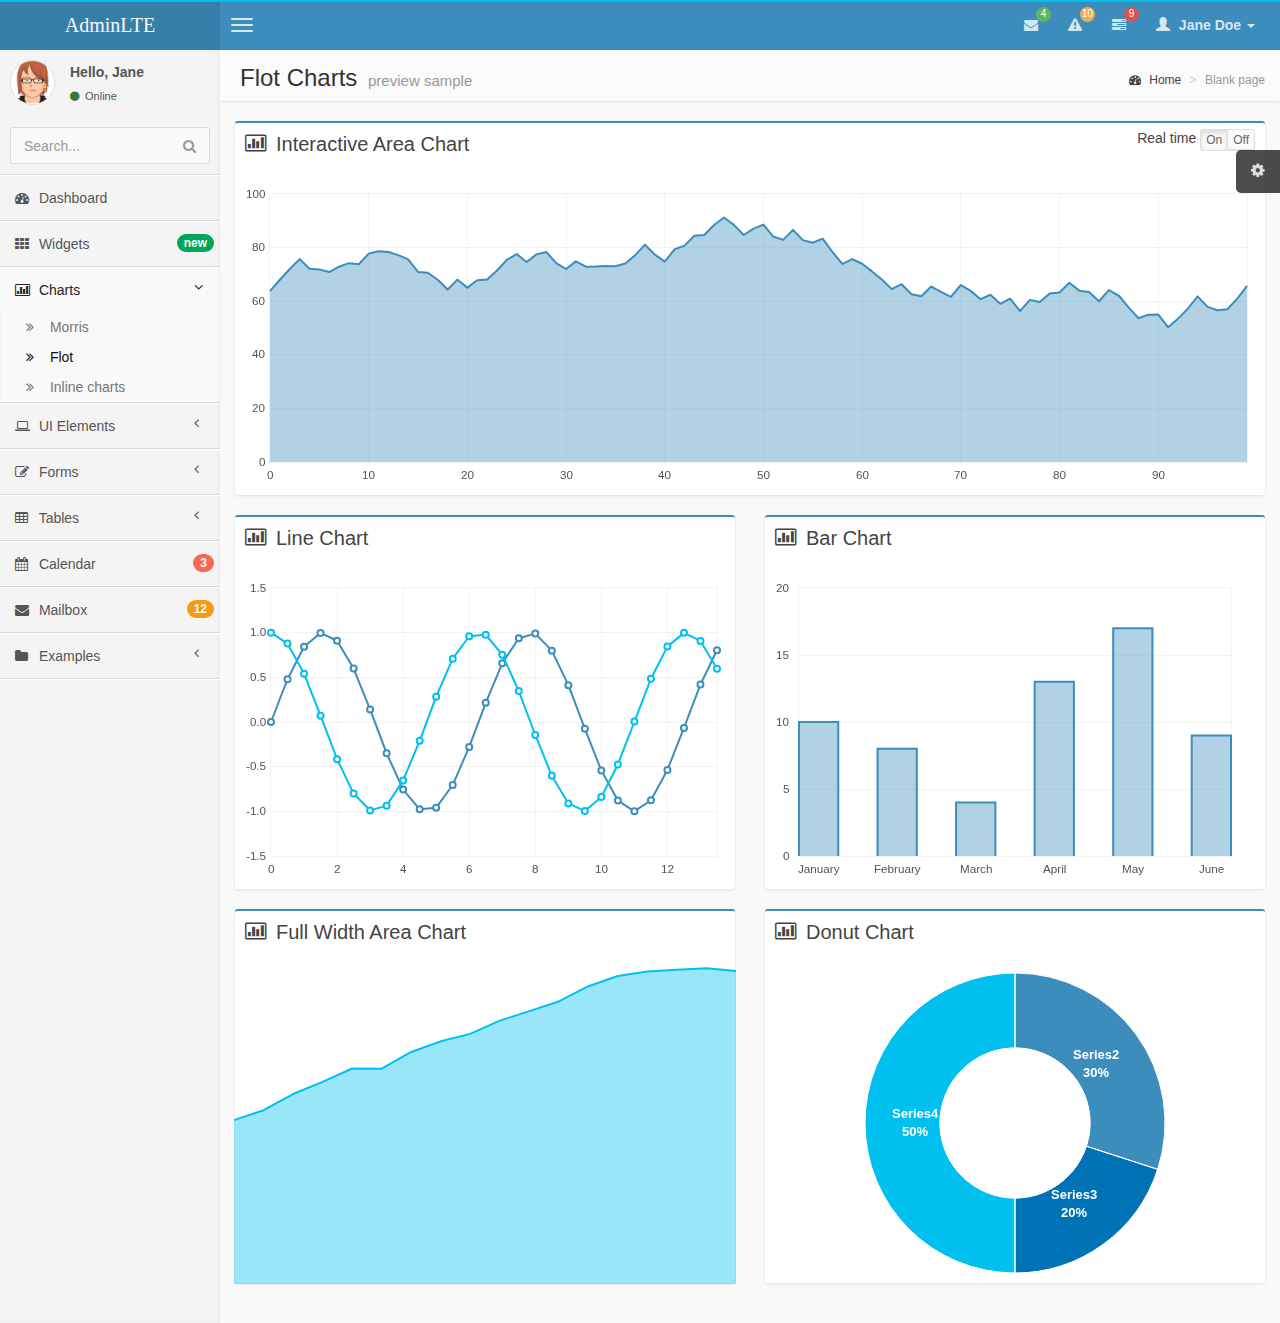
<file: pages/charts/flot.html>
<!DOCTYPE html>
<html>
    <head>
        <meta charset="UTF-8">
        <title>AdminLTE | Flot Charts</title>
        <meta content='width=device-width, initial-scale=1, maximum-scale=1, user-scalable=no' name='viewport'>
        <!-- bootstrap 3.0.2 -->
        <link href="../../css/bootstrap.min.css" rel="stylesheet" type="text/css" />
        <!-- font Awesome -->
        <link href="../../css/font-awesome.min.css" rel="stylesheet" type="text/css" />
        <!-- Ionicons -->
        <link href="../../css/ionicons.min.css" rel="stylesheet" type="text/css" />
        <!-- Theme style -->
        <link href="../../css/AdminLTE.css" rel="stylesheet" type="text/css" />

        <!-- HTML5 Shim and Respond.js IE8 support of HTML5 elements and media queries -->
        <!-- WARNING: Respond.js doesn't work if you view the page via file:// -->
        <!--[if lt IE 9]>
          <script src="https://oss.maxcdn.com/libs/html5shiv/3.7.0/html5shiv.js"></script>
          <script src="https://oss.maxcdn.com/libs/respond.js/1.3.0/respond.min.js"></script>
        <![endif]-->
    </head>
    <body class="skin-blue">
        <!-- header logo: style can be found in header.less -->
        <header class="header">
            <a href="../../index.html" class="logo">
                <!-- Add the class icon to your logo image or logo icon to add the margining -->
                AdminLTE
            </a>
            <!-- Header Navbar: style can be found in header.less -->
            <nav class="navbar navbar-static-top" role="navigation">
                <!-- Sidebar toggle button-->
                <a href="#" class="navbar-btn sidebar-toggle" data-toggle="offcanvas" role="button">
                    <span class="sr-only">Toggle navigation</span>
                    <span class="icon-bar"></span>
                    <span class="icon-bar"></span>
                    <span class="icon-bar"></span>
                </a>
                <div class="navbar-right">
                    <ul class="nav navbar-nav">
                        <!-- Messages: style can be found in dropdown.less-->
                        <li class="dropdown messages-menu">
                            <a href="#" class="dropdown-toggle" data-toggle="dropdown">
                                <i class="fa fa-envelope"></i>
                                <span class="label label-success">4</span>
                            </a>
                            <ul class="dropdown-menu">
                                <li class="header">You have 4 messages</li>
                                <li>
                                    <!-- inner menu: contains the actual data -->
                                    <ul class="menu">
                                        <li><!-- start message -->
                                            <a href="#">
                                                <div class="pull-left">
                                                    <img src="../../img/avatar3.png" class="img-circle" alt="User Image"/>
                                                </div>
                                                <h4>
                                                    Support Team
                                                    <small><i class="fa fa-clock-o"></i> 5 mins</small>
                                                </h4>
                                                <p>Why not buy a new awesome theme?</p>
                                            </a>
                                        </li><!-- end message -->
                                        <li>
                                            <a href="#">
                                                <div class="pull-left">
                                                    <img src="../../img/avatar2.png" class="img-circle" alt="user image"/>
                                                </div>
                                                <h4>
                                                    AdminLTE Design Team
                                                    <small><i class="fa fa-clock-o"></i> 2 hours</small>
                                                </h4>
                                                <p>Why not buy a new awesome theme?</p>
                                            </a>
                                        </li>
                                        <li>
                                            <a href="#">
                                                <div class="pull-left">
                                                    <img src="../../img/avatar.png" class="img-circle" alt="user image"/>
                                                </div>
                                                <h4>
                                                    Developers
                                                    <small><i class="fa fa-clock-o"></i> Today</small>
                                                </h4>
                                                <p>Why not buy a new awesome theme?</p>
                                            </a>
                                        </li>
                                        <li>
                                            <a href="#">
                                                <div class="pull-left">
                                                    <img src="../../img/avatar2.png" class="img-circle" alt="user image"/>
                                                </div>
                                                <h4>
                                                    Sales Department
                                                    <small><i class="fa fa-clock-o"></i> Yesterday</small>
                                                </h4>
                                                <p>Why not buy a new awesome theme?</p>
                                            </a>
                                        </li>
                                        <li>
                                            <a href="#">
                                                <div class="pull-left">
                                                    <img src="../../img/avatar.png" class="img-circle" alt="user image"/>
                                                </div>
                                                <h4>
                                                    Reviewers
                                                    <small><i class="fa fa-clock-o"></i> 2 days</small>
                                                </h4>
                                                <p>Why not buy a new awesome theme?</p>
                                            </a>
                                        </li>
                                    </ul>
                                </li>
                                <li class="footer"><a href="#">See All Messages</a></li>
                            </ul>
                        </li>
                        <!-- Notifications: style can be found in dropdown.less -->
                        <li class="dropdown notifications-menu">
                            <a href="#" class="dropdown-toggle" data-toggle="dropdown">
                                <i class="fa fa-warning"></i>
                                <span class="label label-warning">10</span>
                            </a>
                            <ul class="dropdown-menu">
                                <li class="header">You have 10 notifications</li>
                                <li>
                                    <!-- inner menu: contains the actual data -->
                                    <ul class="menu">
                                        <li>
                                            <a href="#">
                                                <i class="ion ion-ios7-people info"></i> 5 new members joined today
                                            </a>
                                        </li>
                                        <li>
                                            <a href="#">
                                                <i class="fa fa-warning danger"></i> Very long description here that may not fit into the page and may cause design problems
                                            </a>
                                        </li>
                                        <li>
                                            <a href="#">
                                                <i class="fa fa-users warning"></i> 5 new members joined
                                            </a>
                                        </li>

                                        <li>
                                            <a href="#">
                                                <i class="ion ion-ios7-cart success"></i> 25 sales made
                                            </a>
                                        </li>
                                        <li>
                                            <a href="#">
                                                <i class="ion ion-ios7-person danger"></i> You changed your username
                                            </a>
                                        </li>
                                    </ul>
                                </li>
                                <li class="footer"><a href="#">View all</a></li>
                            </ul>
                        </li>
                        <!-- Tasks: style can be found in dropdown.less -->
                        <li class="dropdown tasks-menu">
                            <a href="#" class="dropdown-toggle" data-toggle="dropdown">
                                <i class="fa fa-tasks"></i>
                                <span class="label label-danger">9</span>
                            </a>
                            <ul class="dropdown-menu">
                                <li class="header">You have 9 tasks</li>
                                <li>
                                    <!-- inner menu: contains the actual data -->
                                    <ul class="menu">
                                        <li><!-- Task item -->
                                            <a href="#">
                                                <h3>
                                                    Design some buttons
                                                    <small class="pull-right">20%</small>
                                                </h3>
                                                <div class="progress xs">
                                                    <div class="progress-bar progress-bar-aqua" style="width: 20%" role="progressbar" aria-valuenow="20" aria-valuemin="0" aria-valuemax="100">
                                                        <span class="sr-only">20% Complete</span>
                                                    </div>
                                                </div>
                                            </a>
                                        </li><!-- end task item -->
                                        <li><!-- Task item -->
                                            <a href="#">
                                                <h3>
                                                    Create a nice theme
                                                    <small class="pull-right">40%</small>
                                                </h3>
                                                <div class="progress xs">
                                                    <div class="progress-bar progress-bar-green" style="width: 40%" role="progressbar" aria-valuenow="20" aria-valuemin="0" aria-valuemax="100">
                                                        <span class="sr-only">40% Complete</span>
                                                    </div>
                                                </div>
                                            </a>
                                        </li><!-- end task item -->
                                        <li><!-- Task item -->
                                            <a href="#">
                                                <h3>
                                                    Some task I need to do
                                                    <small class="pull-right">60%</small>
                                                </h3>
                                                <div class="progress xs">
                                                    <div class="progress-bar progress-bar-red" style="width: 60%" role="progressbar" aria-valuenow="20" aria-valuemin="0" aria-valuemax="100">
                                                        <span class="sr-only">60% Complete</span>
                                                    </div>
                                                </div>
                                            </a>
                                        </li><!-- end task item -->
                                        <li><!-- Task item -->
                                            <a href="#">
                                                <h3>
                                                    Make beautiful transitions
                                                    <small class="pull-right">80%</small>
                                                </h3>
                                                <div class="progress xs">
                                                    <div class="progress-bar progress-bar-yellow" style="width: 80%" role="progressbar" aria-valuenow="20" aria-valuemin="0" aria-valuemax="100">
                                                        <span class="sr-only">80% Complete</span>
                                                    </div>
                                                </div>
                                            </a>
                                        </li><!-- end task item -->
                                    </ul>
                                </li>
                                <li class="footer">
                                    <a href="#">View all tasks</a>
                                </li>
                            </ul>
                        </li>
                        <!-- User Account: style can be found in dropdown.less -->
                        <li class="dropdown user user-menu">
                            <a href="#" class="dropdown-toggle" data-toggle="dropdown">
                                <i class="glyphicon glyphicon-user"></i>
                                <span>Jane Doe <i class="caret"></i></span>
                            </a>
                            <ul class="dropdown-menu">
                                <!-- User image -->
                                <li class="user-header bg-light-blue">
                                    <img src="../../img/avatar3.png" class="img-circle" alt="User Image" />
                                    <p>
                                        Jane Doe - Web Developer
                                        <small>Member since Nov. 2012</small>
                                    </p>
                                </li>
                                <!-- Menu Body -->
                                <li class="user-body">
                                    <div class="col-xs-4 text-center">
                                        <a href="#">Followers</a>
                                    </div>
                                    <div class="col-xs-4 text-center">
                                        <a href="#">Sales</a>
                                    </div>
                                    <div class="col-xs-4 text-center">
                                        <a href="#">Friends</a>
                                    </div>
                                </li>
                                <!-- Menu Footer-->
                                <li class="user-footer">
                                    <div class="pull-left">
                                        <a href="#" class="btn btn-default btn-flat">Profile</a>
                                    </div>
                                    <div class="pull-right">
                                        <a href="#" class="btn btn-default btn-flat">Sign out</a>
                                    </div>
                                </li>
                            </ul>
                        </li>
                    </ul>
                </div>
            </nav>
        </header>
        <div class="wrapper row-offcanvas row-offcanvas-left">
            <!-- Left side column. contains the logo and sidebar -->
            <aside class="left-side sidebar-offcanvas">
                <!-- sidebar: style can be found in sidebar.less -->
                <section class="sidebar">
                    <!-- Sidebar user panel -->
                    <div class="user-panel">
                        <div class="pull-left image">
                            <img src="../../img/avatar3.png" class="img-circle" alt="User Image" />
                        </div>
                        <div class="pull-left info">
                            <p>Hello, Jane</p>

                            <a href="#"><i class="fa fa-circle text-success"></i> Online</a>
                        </div>
                    </div>
                    <!-- search form -->
                    <form action="#" method="get" class="sidebar-form">
                        <div class="input-group">
                            <input type="text" name="q" class="form-control" placeholder="Search..."/>
                            <span class="input-group-btn">
                                <button type='submit' name='seach' id='search-btn' class="btn btn-flat"><i class="fa fa-search"></i></button>
                            </span>
                        </div>
                    </form>
                    <!-- /.search form -->
                    <!-- sidebar menu: : style can be found in sidebar.less -->
                    <ul class="sidebar-menu">
                        <li>
                            <a href="../../index.html">
                                <i class="fa fa-dashboard"></i> <span>Dashboard</span>
                            </a>
                        </li>
                        <li>
                            <a href="../widgets.html">
                                <i class="fa fa-th"></i> <span>Widgets</span> <small class="badge pull-right bg-green">new</small>
                            </a>
                        </li>
                        <li class="treeview active">
                            <a href="#">
                                <i class="fa fa-bar-chart-o"></i>
                                <span>Charts</span>
                                <i class="fa fa-angle-left pull-right"></i>
                            </a>
                            <ul class="treeview-menu">
                                <li><a href="morris.html"><i class="fa fa-angle-double-right"></i> Morris</a></li>
                                <li class="active"><a href="flot.html"><i class="fa fa-angle-double-right"></i> Flot</a></li>
                                <li><a href="inline.html"><i class="fa fa-angle-double-right"></i> Inline charts</a></li>
                            </ul>
                        </li>
                        <li class="treeview">
                            <a href="#">
                                <i class="fa fa-laptop"></i>
                                <span>UI Elements</span>
                                <i class="fa fa-angle-left pull-right"></i>
                            </a>
                            <ul class="treeview-menu">
                                <li><a href="../UI/general.html"><i class="fa fa-angle-double-right"></i> General</a></li>
                                <li><a href="../UI/icons.html"><i class="fa fa-angle-double-right"></i> Icons</a></li>
                                <li><a href="../UI/buttons.html"><i class="fa fa-angle-double-right"></i> Buttons</a></li>
                                <li><a href="../UI/sliders.html"><i class="fa fa-angle-double-right"></i> Sliders</a></li>
                                <li><a href="../UI/timeline.html"><i class="fa fa-angle-double-right"></i> Timeline</a></li>
                            </ul>
                        </li>
                        <li class="treeview">
                            <a href="#">
                                <i class="fa fa-edit"></i> <span>Forms</span>
                                <i class="fa fa-angle-left pull-right"></i>
                            </a>
                            <ul class="treeview-menu">
                                <li><a href="../forms/general.html"><i class="fa fa-angle-double-right"></i> General Elements</a></li>
                                <li><a href="../forms/advanced.html"><i class="fa fa-angle-double-right"></i> Advanced Elements</a></li>
                                <li><a href="../forms/editors.html"><i class="fa fa-angle-double-right"></i> Editors</a></li>
                            </ul>
                        </li>
                        <li class="treeview">
                            <a href="#">
                                <i class="fa fa-table"></i> <span>Tables</span>
                                <i class="fa fa-angle-left pull-right"></i>
                            </a>
                            <ul class="treeview-menu">
                                <li><a href="../tables/simple.html"><i class="fa fa-angle-double-right"></i> Simple tables</a></li>
                                <li><a href="../tables/data.html"><i class="fa fa-angle-double-right"></i> Data tables</a></li>
                            </ul>
                        </li>
                        <li>
                            <a href="../calendar.html">
                                <i class="fa fa-calendar"></i> <span>Calendar</span>
                                <small class="badge pull-right bg-red">3</small>
                            </a>
                        </li>
                        <li>
                            <a href="../mailbox.html">
                                <i class="fa fa-envelope"></i> <span>Mailbox</span>
                                <small class="badge pull-right bg-yellow">12</small>
                            </a>
                        </li>
                        <li class="treeview">
                            <a href="#">
                                <i class="fa fa-folder"></i> <span>Examples</span>
                                <i class="fa fa-angle-left pull-right"></i>
                            </a>
                            <ul class="treeview-menu">
                                <li><a href="../examples/invoice.html"><i class="fa fa-angle-double-right"></i> Invoice</a></li>
                                <li><a href="../examples/login.html"><i class="fa fa-angle-double-right"></i> Login</a></li>
                                <li><a href="../examples/register.html"><i class="fa fa-angle-double-right"></i> Register</a></li>
                                <li><a href="../examples/lockscreen.html"><i class="fa fa-angle-double-right"></i> Lockscreen</a></li>
                                <li><a href="../examples/404.html"><i class="fa fa-angle-double-right"></i> 404 Error</a></li>
                                <li><a href="../examples/500.html"><i class="fa fa-angle-double-right"></i> 500 Error</a></li>
                                <li><a href="../examples/blank.html"><i class="fa fa-angle-double-right"></i> Blank Page</a></li>
                            </ul>
                        </li>
                    </ul>
                </section>
                <!-- /.sidebar -->
            </aside>

            <!-- Right side column. Contains the navbar and content of the page -->
            <aside class="right-side">
                <!-- Content Header (Page header) -->
                <section class="content-header">
                    <h1>
                        Flot Charts
                        <small>preview sample</small>
                    </h1>
                    <ol class="breadcrumb">
                        <li><a href="#"><i class="fa fa-dashboard"></i> Home</a></li>
                        <li class="active">Blank page</li>
                    </ol>
                </section>

                <!-- Main content -->
                <section class="content">
                    <div class="row">
                        <div class="col-xs-12">
                            <!-- interactive chart -->
                            <div class="box box-primary">
                                <div class="box-header">
                                    <i class="fa fa-bar-chart-o"></i>
                                    <h3 class="box-title">Interactive Area Chart</h3>
                                    <div class="box-tools pull-right">
                                        Real time
                                        <div class="btn-group" id="realtime" data-toggle="btn-toggle">
                                            <button type="button" class="btn btn-default btn-xs active" data-toggle="on">On</button>                                            
                                            <button type="button" class="btn btn-default btn-xs" data-toggle="off">Off</button>
                                        </div>
                                    </div>
                                </div>
                                <div class="box-body">
                                    <div id="interactive" style="height: 300px;"></div>
                                </div><!-- /.box-body-->
                            </div><!-- /.box -->

                        </div><!-- /.col -->
                    </div><!-- /.row -->

                    <div class="row">
                        <div class="col-md-6">
                            <!-- Line chart -->
                            <div class="box box-primary">
                                <div class="box-header">
                                    <i class="fa fa-bar-chart-o"></i>
                                    <h3 class="box-title">Line Chart</h3>
                                </div>
                                <div class="box-body">
                                    <div id="line-chart" style="height: 300px;"></div>
                                </div><!-- /.box-body-->
                            </div><!-- /.box -->

                            <!-- Area chart -->
                            <div class="box box-primary">
                                <div class="box-header">
                                    <i class="fa fa-bar-chart-o"></i>
                                    <h3 class="box-title">Full Width Area Chart</h3>
                                </div>
                                <div class="box-body">
                                    <div id="area-chart" style="height: 338px;" class="full-width-chart"></div>
                                </div><!-- /.box-body-->
                            </div><!-- /.box -->

                        </div><!-- /.col -->

                        <div class="col-md-6">
                            <!-- Bar chart -->
                            <div class="box box-primary">
                                <div class="box-header">
                                    <i class="fa fa-bar-chart-o"></i>
                                    <h3 class="box-title">Bar Chart</h3>
                                </div>
                                <div class="box-body">
                                    <div id="bar-chart" style="height: 300px;"></div>
                                </div><!-- /.box-body-->
                            </div><!-- /.box -->

                            <!-- Donut chart -->
                            <div class="box box-primary">
                                <div class="box-header">
                                    <i class="fa fa-bar-chart-o"></i>
                                    <h3 class="box-title">Donut Chart</h3>
                                </div>
                                <div class="box-body">
                                    <div id="donut-chart" style="height: 300px;"></div>
                                </div><!-- /.box-body-->
                            </div><!-- /.box -->
                        </div><!-- /.col -->
                    </div><!-- /.row -->
                </section><!-- /.content -->

            </aside><!-- /.right-side -->
        </div><!-- ./wrapper -->


        <!-- jQuery 2.0.2 -->
        <script src="http://ajax.googleapis.com/ajax/libs/jquery/2.0.2/jquery.min.js"></script>
        <!-- Bootstrap -->
        <script src="../../js/bootstrap.min.js" type="text/javascript"></script>
        <!-- AdminLTE App -->
        <script src="../../js/AdminLTE/app.js" type="text/javascript"></script>

        <!-- FLOT CHARTS -->
        <script src="../../js/plugins/flot/jquery.flot.min.js" type="text/javascript"></script>
        <!-- FLOT RESIZE PLUGIN - allows the chart to redraw when the window is resized -->
        <script src="../../js/plugins/flot/jquery.flot.resize.min.js" type="text/javascript"></script>
        <!-- FLOT PIE PLUGIN - also used to draw donut charts -->
        <script src="../../js/plugins/flot/jquery.flot.pie.min.js" type="text/javascript"></script>
        <!-- FLOT CATEGORIES PLUGIN - Used to draw bar charts -->
        <script src="../../js/plugins/flot/jquery.flot.categories.min.js" type="text/javascript"></script>

        <!-- Page script -->
        <script type="text/javascript">

            $(function() {

                /*
                 * Flot Interactive Chart
                 * -----------------------
                 */
                // We use an inline data source in the example, usually data would
                // be fetched from a server
                var data = [], totalPoints = 100;
                function getRandomData() {

                    if (data.length > 0)
                        data = data.slice(1);

                    // Do a random walk
                    while (data.length < totalPoints) {

                        var prev = data.length > 0 ? data[data.length - 1] : 50,
                                y = prev + Math.random() * 10 - 5;

                        if (y < 0) {
                            y = 0;
                        } else if (y > 100) {
                            y = 100;
                        }

                        data.push(y);
                    }

                    // Zip the generated y values with the x values
                    var res = [];
                    for (var i = 0; i < data.length; ++i) {
                        res.push([i, data[i]]);
                    }

                    return res;
                }

                var interactive_plot = $.plot("#interactive", [getRandomData()], {
                    grid: {
                        borderColor: "#f3f3f3",
                        borderWidth: 1,
                        tickColor: "#f3f3f3"
                    },
                    series: {
                        shadowSize: 0, // Drawing is faster without shadows
                        color: "#3c8dbc"
                    },
                    lines: {
                        fill: true, //Converts the line chart to area chart
                        color: "#3c8dbc"
                    },
                    yaxis: {
                        min: 0,
                        max: 100,
                        show: true
                    },
                    xaxis: {
                        show: true
                    }
                });

                var updateInterval = 500; //Fetch data ever x milliseconds
                var realtime = "on"; //If == to on then fetch data every x seconds. else stop fetching
                function update() {

                    interactive_plot.setData([getRandomData()]);

                    // Since the axes don't change, we don't need to call plot.setupGrid()
                    interactive_plot.draw();
                    if (realtime === "on")
                        setTimeout(update, updateInterval);
                }

                //INITIALIZE REALTIME DATA FETCHING
                if (realtime === "on") {
                    update();
                }
                //REALTIME TOGGLE
                $("#realtime .btn").click(function() {
                    if ($(this).data("toggle") === "on") {
                        realtime = "on";
                    }
                    else {
                        realtime = "off";
                    }
                    update();
                });
                /*
                 * END INTERACTIVE CHART
                 */


                /*
                 * LINE CHART
                 * ----------
                 */
                //LINE randomly generated data

                var sin = [], cos = [];
                for (var i = 0; i < 14; i += 0.5) {
                    sin.push([i, Math.sin(i)]);
                    cos.push([i, Math.cos(i)]);
                }
                var line_data1 = {
                    data: sin,
                    color: "#3c8dbc"
                };
                var line_data2 = {
                    data: cos,
                    color: "#00c0ef"
                };
                $.plot("#line-chart", [line_data1, line_data2], {
                    grid: {
                        hoverable: true,
                        borderColor: "#f3f3f3",
                        borderWidth: 1,
                        tickColor: "#f3f3f3"
                    },
                    series: {
                        shadowSize: 0,
                        lines: {
                            show: true
                        },
                        points: {
                            show: true
                        }
                    },
                    lines: {
                        fill: false,
                        color: ["#3c8dbc", "#f56954"]
                    },
                    yaxis: {
                        show: true,
                    },
                    xaxis: {
                        show: true
                    }
                });
                //Initialize tooltip on hover
                $("<div class='tooltip-inner' id='line-chart-tooltip'></div>").css({
                    position: "absolute",
                    display: "none",
                    opacity: 0.8
                }).appendTo("body");
                $("#line-chart").bind("plothover", function(event, pos, item) {

                    if (item) {
                        var x = item.datapoint[0].toFixed(2),
                                y = item.datapoint[1].toFixed(2);

                        $("#line-chart-tooltip").html(item.series.label + " of " + x + " = " + y)
                                .css({top: item.pageY + 5, left: item.pageX + 5})
                                .fadeIn(200);
                    } else {
                        $("#line-chart-tooltip").hide();
                    }

                });
                /* END LINE CHART */

                /*
                 * FULL WIDTH STATIC AREA CHART   
                 * -----------------               
                 */
                var areaData = [[2, 88.0], [3, 93.3], [4, 102.0], [5, 108.5], [6, 115.7], [7, 115.6],
                    [8, 124.6], [9, 130.3], [10, 134.3], [11, 141.4], [12, 146.5], [13, 151.7], [14, 159.9],
                    [15, 165.4], [16, 167.8], [17, 168.7], [18, 169.5], [19, 168.0]];
                $.plot("#area-chart", [areaData], {
                    grid: {
                        borderWidth: 0
                    },
                    series: {
                        shadowSize: 0, // Drawing is faster without shadows
                        color: "#00c0ef"
                    },
                    lines: {
                        fill: true //Converts the line chart to area chart                        
                    },
                    yaxis: {
                        show: false
                    },
                    xaxis: {
                        show: false
                    }
                });

                /* END AREA CHART */

                /*
                 * BAR CHART
                 * ---------                 
                 */

                var bar_data = {
                    data: [["January", 10], ["February", 8], ["March", 4], ["April", 13], ["May", 17], ["June", 9]],
                    color: "#3c8dbc"
                };
                $.plot("#bar-chart", [bar_data], {
                    grid: {
                        borderWidth: 1,
                        borderColor: "#f3f3f3",
                        tickColor: "#f3f3f3"
                    },
                    series: {
                        bars: {
                            show: true,
                            barWidth: 0.5,
                            align: "center"
                        }
                    },
                    xaxis: {
                        mode: "categories",
                        tickLength: 0
                    }
                });
                /* END BAR CHART */

                /*
                 * DONUT CHART
                 * -----------
                 */

                var donutData = [
                    {label: "Series2", data: 30, color: "#3c8dbc"},
                    {label: "Series3", data: 20, color: "#0073b7"},
                    {label: "Series4", data: 50, color: "#00c0ef"}
                ];
                $.plot("#donut-chart", donutData, {
                    series: {
                        pie: {
                            show: true,
                            radius: 1,
                            innerRadius: 0.5,
                            label: {
                                show: true,
                                radius: 2 / 3,
                                formatter: labelFormatter,
                                threshold: 0.1
                            }

                        }
                    },
                    legend: {
                        show: false
                    }
                });
                /*
                 * END DONUT CHART
                 */

            });

            /*
             * Custom Label formatter
             * ----------------------
             */
            function labelFormatter(label, series) {
                return "<div style='font-size:13px; text-align:center; padding:2px; color: #fff; font-weight: 600;'>"
                        + label
                        + "<br/>"
                        + Math.round(series.percent) + "%</div>";
            }
        </script>
    </body>
</html>
</file>
<file: css/AdminLTE.css>
/*@import url(http://fonts.googleapis.com/css?family=Source+Sans+Pro:300,400,600,300italic,400italic,600italic);

@import url(http://fonts.googleapis.com/css?family=Kaushan+Script);*/
/*! 
 *   AdminLTE v1.2
 *   Author: AlmsaeedStudio.com
 *   License: Open source - MIT
 *           Please visit http://opensource.org/licenses/MIT for more information
!*/
/*
    Core: General style
----------------------------
*/
html,
body {
  overflow-x: hidden!important;
  font-family: 'Source Sans Pro', sans-serif;
  -webkit-font-smoothing: antialiased;
  min-height: 100%;
  background: #f9f9f9;
}
a {
  color: #3c8dbc;
}
a:hover,
a:active,
a:focus {
  outline: none;
  text-decoration: none;
  color: #72afd2;
}
/* Layouts */
.wrapper {
  min-height: 100%;
}
.wrapper:before,
.wrapper:after {
  display: table;
  content: " ";
}
.wrapper:after {
  clear: both;
}
/* Header */
body > .header {
  position: absolute;
  top: 0;
  left: 0;
  right: 0;
  z-index: 1030;
}
/* Define 2 column template */
.right-side,
.left-side {
  min-height: 100%;
  display: block;
}
/*right side - contins main content*/
.right-side {
  background-color: #f9f9f9;
  margin-left: 220px;
}
/*left side - contains sidebar*/
.left-side {
  position: absolute;
  width: 220px;
  top: 0;
}
@media screen and (min-width: 992px) {
  .left-side {
    top: 50px;
  }
  /*Right side strech mode*/
  .right-side.strech {
    margin-left: 0;
  }
  .right-side.strech > .content-header {
    margin-top: 0px;
  }
  /* Left side collapse */
  .left-side.collapse-left {
    left: -220px;
  }
}
/*Give content full width on xs screens*/
@media screen and (max-width: 992px) {
  .right-side {
    margin-left: 0;
  }
}
/*
    By default the layout is not fixed but if you add the class .fixed to the body element
    the sidebar and the navbar will automatically become poisitioned fixed
*/
body.fixed > .header,
body.fixed .left-side,
body.fixed .navbar {
  position: fixed;
}
body.fixed > .header {
  top: 0;
  right: 0;
  left: 0;
}
body.fixed .navbar {
  left: 0;
  right: 0;
}
body.fixed .wrapper {
  margin-top: 50px;
}
/* Content */
.content {
  padding: 20px 15px;
  background: #f9f9f9;
}
/* Utility */
/* H1 - H6 font */
h1,
h2,
h3,
h4,
h5,
h6,
.h1,
.h2,
.h3,
.h4,
.h5,
.h6 {
  font-family: 'Source Sans Pro', sans-serif;
}
/* Page Header */
.page-header {
  margin: 10px 0 20px 0;
  font-size: 22px;
}
.page-header > small {
  color: #666;
  display: block;
  margin-top: 5px;
}
/* All images should be responsive */
img {
  max-width: 100%important;
}
.sort-highlight {
  background: #f4f4f4;
  border: 1px dashed #ddd;
  margin-bottom: 10px;
}
/* 10px padding and margins */
.pad {
  padding: 10px;
}
.margin {
  margin: 10px;
}
/* Display inline */
.inline {
  display: inline;
  width: auto;
}
/* Background colors */
.bg-red,
.bg-yellow,
.bg-aqua,
.bg-blue,
.bg-light-blue,
.bg-green,
.bg-navy,
.bg-teal,
.bg-olive,
.bg-lime,
.bg-orange,
.bg-fuchsia,
.bg-purple,
.bg-maroon,
.bg-black {
  color: #f9f9f9 !important;
}
.bg-gray {
  background-color: #eaeaec !important;
}
.bg-black {
  background-color: #222222 !important;
}
.bg-red {
  background-color: #f56954 !important;
}
.bg-yellow {
  background-color: #f39c12 !important;
}
.bg-aqua {
  background-color: #00c0ef !important;
}
.bg-blue {
  background-color: #0073b7 !important;
}
.bg-light-blue {
  background-color: #3c8dbc !important;
}
.bg-green {
  background-color: #00a65a !important;
}
.bg-navy {
  background-color: #001f3f !important;
}
.bg-teal {
  background-color: #39cccc !important;
}
.bg-olive {
  background-color: #3d9970 !important;
}
.bg-lime {
  background-color: #01ff70 !important;
}
.bg-orange {
  background-color: #ff851b !important;
}
.bg-fuchsia {
  background-color: #f012be !important;
}
.bg-purple {
  background-color: #932ab6 !important;
}
.bg-maroon {
  background-color: #85144b !important;
}
/* Text colors */
.text-red {
  color: #f56954 !important;
}
.text-yellow {
  color: #f39c12 !important;
}
.text-aqua {
  color: #00c0ef !important;
}
.text-blue {
  color: #0073b7 !important;
}
.text-light-blue {
  color: #3c8dbc !important;
}
.text-green {
  color: #00a65a !important;
}
.text-navy {
  color: #001f3f !important;
}
.text-teal {
  color: #39cccc !important;
}
.text-olive {
  color: #3d9970 !important;
}
.text-lime {
  color: #01ff70 !important;
}
.text-orange {
  color: #ff851b !important;
}
.text-fuchsia {
  color: #f012be !important;
}
.text-purple {
  color: #932ab6 !important;
}
.text-maroon {
  color: #85144b !important;
}
/*Hide elements by display none only*/
.hide {
  display: none !important;
}
/* Remove borders */
.no-border {
  border: 0px !important;
}
/* Remove padding */
.no-padding {
  padding: 0px !important;
}
/* Remove margins */
.no-margin {
  margin: 0px !important;
}
/* Remove box shadow */
.no-shadow {
  box-shadow: none!important;
}
/* Don't display when printing */
@media print {
  .no-print {
    display: none;
  }
  .left-side,
  .header,
  .content-header {
    display: none;
  }
  .right-side {
    margin: 0;
  }
}
/* Remove border radius */
.flat {
  -webkit-border-radius: 0 !important;
  -moz-border-radius: 0 !important;
  border-radius: 0 !important;
}
/* Change the color of the striped tables */
.table-striped > tbody > tr:nth-child(odd) > td,
.table-striped > tbody > tr:nth-child(odd) > th {
  background-color: #f3f4f5;
}
/* .text-center in tables */
table.text-center td,
table.text-center th {
  text-align: center;
}
/* _fix for sparkline tooltip */
.jqstooltip {
  padding: 5px!important;
  width: auto!important;
  height: auto!important;
}
/*
    Components: navbar, logo and content header
-------------------------------------------------
*/
body > .header {
  position: relative;
  max-height: 100px;
  z-index: 1030;
}
body > .header .navbar {
  height: 50px;
  margin-bottom: 0;
  margin-left: 220px;
}
body > .header .navbar .sidebar-toggle {
  float: left;
  padding: 9px 5px;
  margin-top: 8px;
  margin-right: 0;
  margin-bottom: 8px;
  margin-left: 5px;
  background-color: transparent;
  background-image: none;
  border: 1px solid transparent;
  -webkit-border-radius: 0 !important;
  -moz-border-radius: 0 !important;
  border-radius: 0 !important;
}
body > .header .navbar .sidebar-toggle:hover .icon-bar {
  background: #f6f6f6;
}
body > .header .navbar .sidebar-toggle .icon-bar {
  display: block;
  width: 22px;
  height: 2px;
  -webkit-border-radius: 4px;
  -moz-border-radius: 4px;
  border-radius: 4px;
}
body > .header .navbar .sidebar-toggle .icon-bar + .icon-bar {
  margin-top: 4px;
}
body > .header .navbar .nav > li.user > a {
  font-weight: bold;
}
body > .header .navbar .nav > li.user > a > .fa,
body > .header .navbar .nav > li.user > a > .glyphicon,
body > .header .navbar .nav > li.user > a > .ion {
  margin-right: 5px;
}
body > .header .navbar .nav > li > a > .label {
  -webkit-border-radius: 50%;
  -moz-border-radius: 50%;
  border-radius: 50%;
  position: absolute;
  top: 7px;
  right: 2px;
  font-size: 10px;
  font-weight: normal;
  width: 15px;
  height: 15px;
  line-height: 1.0em;
  text-align: center;
  padding: 2px;
}
body > .header .navbar .nav > li > a:hover > .label {
  top: 3px;
}
body > .header .logo {
  float: left;
  font-size: 20px;
  line-height: 50px;
  text-align: center;
  padding: 0 10px;
  width: 220px;
  font-family: 'Kaushan Script', cursive;
  font-weight: 500;
  height: 50px;
  display: block;
}
body > .header .logo .icon {
  margin-right: 10px;
}
.right-side > .content-header {
  position: relative;
  padding: 15px 15px 10px 20px;
}
.right-side > .content-header > h1 {
  margin: 0;
  font-size: 24px;
}
.right-side > .content-header > h1 > small {
  font-size: 15px;
  display: inline-block;
  padding-left: 4px;
  font-weight: 300;
}
.right-side > .content-header > .breadcrumb {
  float: right;
  background: transparent;
  margin-top: 0px;
  margin-bottom: 0;
  font-size: 12px;
  padding: 7px 5px;
  position: absolute;
  top: 15px;
  right: 10px;
  -webkit-border-radius: 2px;
  -moz-border-radius: 2px;
  border-radius: 2px;
}
.right-side > .content-header > .breadcrumb > li > a {
  color: #444;
  text-decoration: none;
}
.right-side > .content-header > .breadcrumb > li > a > .fa,
.right-side > .content-header > .breadcrumb > li > a > .glyphicon,
.right-side > .content-header > .breadcrumb > li > a > .ion {
  margin-right: 5px;
}
.right-side > .content-header > .breadcrumb > li + li:before {
  content: '>\00a0';
}
@media screen and (max-width: 767px) {
  .right-side > .content-header > .breadcrumb {
    position: relative;
    margin-top: 5px;
    top: 0;
    right: 0;
    float: none;
    background: #efefef;
  }
}
@media (max-width: 767px) {
  .navbar .navbar-nav > li {
    float: left;
  }
  .navbar-nav {
    margin: 0;
    float: left;
  }
  .navbar-nav > li > a {
    padding-top: 15px;
    padding-bottom: 15px;
    line-height: 20px;
  }
  .navbar .navbar-right {
    float: right;
  }
}
@media screen and (max-width: 560px) {
  body > .header {
    position: relative;
  }
  body > .header .logo,
  body > .header .navbar {
    width: 100%;
    float: none;
    position: relative!important;
  }
  body > .header .navbar {
    margin: 0;
  }
  body.fixed > .header {
    position: fixed;
  }
  body.fixed > .wrapper,
  body.fixed .sidebar-offcanvas {
    margin-top: 100px!important;
  }
}
/*
    Component: Sidebar
--------------------------
*/
.sidebar {
  margin-bottom: 5px;
}
.sidebar .sidebar-form input:focus {
  -webkit-box-shadow: none;
  -moz-box-shadow: none;
  box-shadow: none;
  border-color: transparent!important;
}
.sidebar .sidebar-menu {
  list-style: none;
  margin: 0;
  padding: 0;
}
.sidebar .sidebar-menu > li {
  margin: 0;
  padding: 0;
}
.sidebar .sidebar-menu > li > a {
  padding: 12px 5px 12px 15px;
  display: block;
}
.sidebar .sidebar-menu > li > a > .fa,
.sidebar .sidebar-menu > li > a > .glyphicon,
.sidebar .sidebar-menu > li > a > .ion {
  width: 20px;
}
.sidebar .sidebar-menu .treeview-menu {
  display: none;
  list-style: none;
  padding: 0;
  margin: 0;
}
.sidebar .sidebar-menu .treeview-menu > li {
  margin: 0;
}
.sidebar .sidebar-menu .treeview-menu > li > a {
  padding: 5px 5px 5px 15px;
  display: block;
  font-size: 14px;
  margin: 0px 0px;
}
.sidebar .sidebar-menu .treeview-menu > li > a > .fa,
.sidebar .sidebar-menu .treeview-menu > li > a > .glyphicon,
.sidebar .sidebar-menu .treeview-menu > li > a > .ion {
  width: 20px;
}
.user-panel {
  padding: 10px;
}
.user-panel:before,
.user-panel:after {
  display: table;
  content: " ";
}
.user-panel:after {
  clear: both;
}
.user-panel > .image > img {
  width: 45px;
  height: 45px;
}
.user-panel > .info {
  font-weight: 600;
  padding: 5px 5px 5px 15px;
  font-size: 14px;
  line-height: 1;
}
.user-panel > .info > p {
  margin-bottom: 9px;
}
.user-panel > .info > a {
  text-decoration: none;
  padding-right: 5px;
  margin-top: 3px;
  font-size: 11px;
  font-weight: normal;
}
.user-panel > .info > a > .fa,
.user-panel > .info > a > .ion,
.user-panel > .info > a > .glyphicon {
  margin-right: 3px;
}
/*
 * Off Canvas
 * --------------------------------------------------
 *  Gives us the push menu effect
 */
@media screen and (max-width: 992px) {
  .relative {
    position: relative;
  }
  .row-offcanvas-right .sidebar-offcanvas {
    right: -220px;
  }
  .row-offcanvas-left .sidebar-offcanvas {
    left: -220px;
  }
  .row-offcanvas-right.active {
    right: 220px;
  }
  .row-offcanvas-left.active {
    left: 220px;
  }
  .sidebar-offcanvas {
    left: 0;
  }
  body.fixed .sidebar-offcanvas {
    margin-top: 50px;
    left: -220px;
  }
  body.fixed .row-offcanvas-left.active .navbar {
    left: 220px !important;
    right: 0;
  }
  body.fixed .row-offcanvas-left.active .sidebar-offcanvas {
    left: 0px;
  }
}
/* 
    Dropdown menus
----------------------------
*/
/*Dropdowns in general*/
.dropdown-menu {
  -webkit-box-shadow: 0px 3px 6px rgba(0, 0, 0, 0.1);
  -moz-box-shadow: 0px 3px 6px rgba(0, 0, 0, 0.1);
  box-shadow: 0px 3px 6px rgba(0, 0, 0, 0.1);
  z-index: 2300;
}
.dropdown-menu > li > a > .glyphicon,
.dropdown-menu > li > a > .fa,
.dropdown-menu > li > a > .ion {
  margin-right: 10px;
}
.dropdown-menu > li > a:hover {
  background-color: #3c8dbc;
  color: #f9f9f9;
}
/*Drodown in navbars*/
.skin-blue .navbar .dropdown-menu > li > a {
  color: #444444;
}
/*
    Navbar custom dropdown menu
------------------------------------
*/
.navbar-nav > .notifications-menu > .dropdown-menu,
.navbar-nav > .messages-menu > .dropdown-menu,
.navbar-nav > .tasks-menu > .dropdown-menu {
  width: 280px;
  padding: 0 0 0 0!important;
  margin: 0!important;
  top: 100%;
  border: 1px solid #dfdfdf;
  -webkit-border-radius: 4px !important;
  -moz-border-radius: 4px !important;
  border-radius: 4px !important;
}
.navbar-nav > .notifications-menu > .dropdown-menu > li.header,
.navbar-nav > .messages-menu > .dropdown-menu > li.header,
.navbar-nav > .tasks-menu > .dropdown-menu > li.header {
  -webkit-border-top-left-radius: 4px;
  -webkit-border-top-right-radius: 4px;
  -webkit-border-bottom-right-radius: 0;
  -webkit-border-bottom-left-radius: 0;
  -moz-border-radius-topleft: 4px;
  -moz-border-radius-topright: 4px;
  -moz-border-radius-bottomright: 0;
  -moz-border-radius-bottomleft: 0;
  border-top-left-radius: 4px;
  border-top-right-radius: 4px;
  border-bottom-right-radius: 0;
  border-bottom-left-radius: 0;
  background-color: #ffffff;
  padding: 7px 10px;
  border-bottom: 1px solid #f4f4f4;
  color: #444444;
  font-size: 14px;
}
.navbar-nav > .notifications-menu > .dropdown-menu > li.header:after,
.navbar-nav > .messages-menu > .dropdown-menu > li.header:after,
.navbar-nav > .tasks-menu > .dropdown-menu > li.header:after {
  bottom: 100%;
  left: 92%;
  border: solid transparent;
  content: " ";
  height: 0;
  width: 0;
  position: absolute;
  pointer-events: none;
  border-color: rgba(255, 255, 255, 0);
  border-bottom-color: #ffffff;
  border-width: 7px;
  margin-left: -7px;
}
.navbar-nav > .notifications-menu > .dropdown-menu > li.footer > a,
.navbar-nav > .messages-menu > .dropdown-menu > li.footer > a,
.navbar-nav > .tasks-menu > .dropdown-menu > li.footer > a {
  -webkit-border-top-left-radius: 0px;
  -webkit-border-top-right-radius: 0px;
  -webkit-border-bottom-right-radius: 4px;
  -webkit-border-bottom-left-radius: 4px;
  -moz-border-radius-topleft: 0px;
  -moz-border-radius-topright: 0px;
  -moz-border-radius-bottomright: 4px;
  -moz-border-radius-bottomleft: 4px;
  border-top-left-radius: 0px;
  border-top-right-radius: 0px;
  border-bottom-right-radius: 4px;
  border-bottom-left-radius: 4px;
  font-size: 12px;
  background-color: #f4f4f4;
  padding: 7px 10px;
  border-bottom: 1px solid #eeeeee;
  color: #444444;
  text-align: center;
}
.navbar-nav > .notifications-menu > .dropdown-menu > li.footer > a:hover,
.navbar-nav > .messages-menu > .dropdown-menu > li.footer > a:hover,
.navbar-nav > .tasks-menu > .dropdown-menu > li.footer > a:hover {
  background: #f4f4f4;
  text-decoration: none;
  font-weight: normal;
}
.navbar-nav > .notifications-menu > .dropdown-menu > li .menu,
.navbar-nav > .messages-menu > .dropdown-menu > li .menu,
.navbar-nav > .tasks-menu > .dropdown-menu > li .menu {
  margin: 0;
  padding: 0;
  list-style: none;
  overflow-x: hidden;
}
.navbar-nav > .notifications-menu > .dropdown-menu > li .menu > li > a,
.navbar-nav > .messages-menu > .dropdown-menu > li .menu > li > a,
.navbar-nav > .tasks-menu > .dropdown-menu > li .menu > li > a {
  display: block;
  white-space: nowrap;
  /* Prevent text from breaking */

  border-bottom: 1px solid #f4f4f4;
}
.navbar-nav > .notifications-menu > .dropdown-menu > li .menu > li > a:hover,
.navbar-nav > .messages-menu > .dropdown-menu > li .menu > li > a:hover,
.navbar-nav > .tasks-menu > .dropdown-menu > li .menu > li > a:hover {
  background: #f6f6f6;
  text-decoration: none;
}
.navbar-nav > .notifications-menu > .dropdown-menu > li .menu > li > a {
  font-size: 12px;
  color: #444444;
}
.navbar-nav > .notifications-menu > .dropdown-menu > li .menu > li > a > .glyphicon,
.navbar-nav > .notifications-menu > .dropdown-menu > li .menu > li > a > .fa,
.navbar-nav > .notifications-menu > .dropdown-menu > li .menu > li > a > .ion {
  font-size: 20px;
  width: 50px;
  text-align: center;
  padding: 15px 0px;
  margin-right: 5px;
  /* Default background and font colors */

  background: #00c0ef;
  color: #f9f9f9;
  /* Fallback for browsers that doesn't support rgba */

  color: rgba(255, 255, 255, 0.7);
}
.navbar-nav > .notifications-menu > .dropdown-menu > li .menu > li > a > .glyphicon.danger,
.navbar-nav > .notifications-menu > .dropdown-menu > li .menu > li > a > .fa.danger,
.navbar-nav > .notifications-menu > .dropdown-menu > li .menu > li > a > .ion.danger {
  background: #f56954;
}
.navbar-nav > .notifications-menu > .dropdown-menu > li .menu > li > a > .glyphicon.warning,
.navbar-nav > .notifications-menu > .dropdown-menu > li .menu > li > a > .fa.warning,
.navbar-nav > .notifications-menu > .dropdown-menu > li .menu > li > a > .ion.warning {
  background: #f39c12;
}
.navbar-nav > .notifications-menu > .dropdown-menu > li .menu > li > a > .glyphicon.success,
.navbar-nav > .notifications-menu > .dropdown-menu > li .menu > li > a > .fa.success,
.navbar-nav > .notifications-menu > .dropdown-menu > li .menu > li > a > .ion.success {
  background: #00a65a;
}
.navbar-nav > .notifications-menu > .dropdown-menu > li .menu > li > a > .glyphicon.info,
.navbar-nav > .notifications-menu > .dropdown-menu > li .menu > li > a > .fa.info,
.navbar-nav > .notifications-menu > .dropdown-menu > li .menu > li > a > .ion.info {
  background: #00c0ef;
}
.navbar-nav > .messages-menu > .dropdown-menu > li .menu > li > a {
  margin: 0px;
  line-height: 20px;
  padding: 10px 5px 10px 5px;
  -webkit-border-radius: 4px;
  -moz-border-radius: 4px;
  border-radius: 4px;
}
.navbar-nav > .messages-menu > .dropdown-menu > li .menu > li > a > div > img {
  margin: auto 10px auto auto;
  width: 40px;
  height: 40px;
  border: 1px solid #dddddd;
}
.navbar-nav > .messages-menu > .dropdown-menu > li .menu > li > a > h4 {
  padding: 0;
  margin: 0 0 0 45px;
  color: #444444;
  font-size: 15px;
}
.navbar-nav > .messages-menu > .dropdown-menu > li .menu > li > a > h4 > small {
  color: #999999;
  font-size: 10px;
  float: right;
}
.navbar-nav > .messages-menu > .dropdown-menu > li .menu > li > a > p {
  margin: 0 0 0 45px;
  font-size: 12px;
  color: #888888;
}
.navbar-nav > .messages-menu > .dropdown-menu > li .menu > li > a:before,
.navbar-nav > .messages-menu > .dropdown-menu > li .menu > li > a:after {
  display: table;
  content: " ";
}
.navbar-nav > .messages-menu > .dropdown-menu > li .menu > li > a:after {
  clear: both;
}
.navbar-nav > .tasks-menu > .dropdown-menu > li .menu > li > a {
  padding: 10px;
}
.navbar-nav > .tasks-menu > .dropdown-menu > li .menu > li > a > h3 {
  font-size: 14px;
  padding: 0;
  margin: 0 0 10px 0;
  color: #666666;
}
.navbar-nav > .tasks-menu > .dropdown-menu > li .menu > li > a > .progress {
  padding: 0;
  margin: 0;
}
.navbar-nav > .user-menu > .dropdown-menu {
  -webkit-border-radius: 0;
  -moz-border-radius: 0;
  border-radius: 0;
  padding: 1px 0 0 0;
  border-top-width: 0;
  width: 280px;
}
.navbar-nav > .user-menu > .dropdown-menu:after {
  bottom: 100%;
  right: 10px;
  border: solid transparent;
  content: " ";
  height: 0;
  width: 0;
  position: absolute;
  pointer-events: none;
  border-color: rgba(255, 255, 255, 0);
  border-bottom-color: #ffffff;
  border-width: 10px;
  margin-left: -10px;
}
.navbar-nav > .user-menu > .dropdown-menu > li.user-header {
  height: 175px;
  padding: 10px;
  background: #3c8dbc;
  text-align: center;
}
.navbar-nav > .user-menu > .dropdown-menu > li.user-header > img {
  z-index: 5;
  height: 90px;
  width: 90px;
  border: 8px solid;
  border-color: transparent;
  border-color: rgba(255, 255, 255, 0.2);
}
.navbar-nav > .user-menu > .dropdown-menu > li.user-header > p {
  z-index: 5;
  color: #f9f9f9;
  color: rgba(255, 255, 255, 0.8);
  font-size: 17px;
  text-shadow: 2px 2px 3px #333333;
  margin-top: 10px;
}
.navbar-nav > .user-menu > .dropdown-menu > li.user-header > p > small {
  display: block;
  font-size: 12px;
}
.navbar-nav > .user-menu > .dropdown-menu > li.user-body {
  padding: 15px;
  border-bottom: 1px solid #f4f4f4;
  border-top: 1px solid #dddddd;
}
.navbar-nav > .user-menu > .dropdown-menu > li.user-body:before,
.navbar-nav > .user-menu > .dropdown-menu > li.user-body:after {
  display: table;
  content: " ";
}
.navbar-nav > .user-menu > .dropdown-menu > li.user-body:after {
  clear: both;
}
.navbar-nav > .user-menu > .dropdown-menu > li.user-body > div > a {
  color: #0073b7;
}
.navbar-nav > .user-menu > .dropdown-menu > li.user-footer {
  background-color: #f9f9f9;
  padding: 10px;
}
.navbar-nav > .user-menu > .dropdown-menu > li.user-footer:before,
.navbar-nav > .user-menu > .dropdown-menu > li.user-footer:after {
  display: table;
  content: " ";
}
.navbar-nav > .user-menu > .dropdown-menu > li.user-footer:after {
  clear: both;
}
.navbar-nav > .user-menu > .dropdown-menu > li.user-footer .btn-default {
  color: #666666;
}
/* Add fade animation to dropdown menus */
.open > .dropdown-menu {
  animation-name: fadeAnimation;
  animation-duration: .7s;
  animation-iteration-count: 1;
  animation-timing-function: ease;
  animation-fill-mode: forwards;
  -webkit-animation-name: fadeAnimation;
  -webkit-animation-duration: .7s;
  -webkit-animation-iteration-count: 1;
  -webkit-animation-timing-function: ease;
  -webkit-animation-fill-mode: forwards;
  -moz-animation-name: fadeAnimation;
  -moz-animation-duration: .7s;
  -moz-animation-iteration-count: 1;
  -moz-animation-timing-function: ease;
  -moz-animation-fill-mode: forwards;
}
@keyframes fadeAnimation {
  from {
    opacity: 0;
    top: 120%;
  }
  to {
    opacity: 1;
    top: 100%;
  }
}
@-webkit-keyframes fadeAnimation {
  from {
    opacity: 0;
    top: 120%;
  }
  to {
    opacity: 1;
    top: 100%;
  }
}
/* Fix dropdown menu for small screens to display correctly on small screens */
@media screen and (max-width: 767px) {
  .navbar-nav > .notifications-menu > .dropdown-menu,
  .navbar-nav > .user-menu > .dropdown-menu,
  .navbar-nav > .tasks-menu > .dropdown-menu,
  .navbar-nav > .messages-menu > .dropdown-menu {
    position: absolute;
    top: 100%;
    right: 0;
    left: auto;
    border-right: 1px solid #dddddd;
    border-bottom: 1px solid #dddddd;
    border-left: 1px solid #dddddd;
    background: #ffffff;
  }
}
/* Fix menu positions on xs screens to appear correctly and fully */
@media screen and (max-width: 480px) {
  .navbar-nav > .notifications-menu > .dropdown-menu > li.header,
  .navbar-nav > .tasks-menu > .dropdown-menu > li.header,
  .navbar-nav > .messages-menu > .dropdown-menu > li.header {
    /* Remove arrow from the top */
  }
  .navbar-nav > .notifications-menu > .dropdown-menu > li.header:after,
  .navbar-nav > .tasks-menu > .dropdown-menu > li.header:after,
  .navbar-nav > .messages-menu > .dropdown-menu > li.header:after {
    border-width: 0px!important;
  }
  .navbar-nav > .tasks-menu > .dropdown-menu {
    position: absolute;
    right: -120px;
    left: auto;
  }
  .navbar-nav > .notifications-menu > .dropdown-menu {
    position: absolute;
    right: -170px;
    left: auto;
  }
  .navbar-nav > .messages-menu > .dropdown-menu {
    position: absolute;
    right: -210px;
    left: auto;
  }
}
/* 
   All form elements including input, select, textarea etc.
-----------------------------------------------------------------
*/
.form-control {
  -webkit-border-radius: 0px !important;
  -moz-border-radius: 0px !important;
  border-radius: 0px !important;
  box-shadow: none;
}
.form-control:focus {
  border-color: #3c8dbc !important;
  box-shadow: none;
}
.form-group.has-success label {
  color: #00a65a;
}
.form-group.has-success .form-control {
  border-color: #00a65a !important;
  box-shadow: none;
}
.form-group.has-warning label {
  color: #f39c12;
}
.form-group.has-warning .form-control {
  border-color: #f39c12 !important;
  box-shadow: none;
}
.form-group.has-error label {
  color: #f56954;
}
.form-group.has-error .form-control {
  border-color: #f56954 !important;
  box-shadow: none;
}
/* Input group */
.input-group .input-group-addon {
  border-radius: 0;
  background-color: #f4f4f4;
}
/* button groups */
.btn-group-vertical .btn.btn-flat:first-of-type,
.btn-group-vertical .btn.btn-flat:last-of-type {
  border-radius: 0;
}
/* Checkbox and radio inputs */
.checkbox,
.radio {
  padding-left: 0;
}
/* 
    Compenent: Progress bars
--------------------------------
*/
/* size variation */
.progress.sm {
  height: 10px;
}
.progress.xs {
  height: 7px;
}
/* Vertical bars */
.progress.vertical {
  position: relative;
  width: 30px;
  height: 200px;
  display: inline-block;
  margin-right: 10px;
}
.progress.vertical > .progress-bar {
  width: 100%!important;
  position: absolute;
  bottom: 0;
}
.progress.vertical.sm {
  width: 20px;
}
.progress.vertical.xs {
  width: 10px;
}
/* Remove margins from progress bars when put in a table */
.table tr > td .progress {
  margin: 0;
}
.progress-bar-light-blue,
.progress-bar-primary {
  background-color: #3c8dbc;
}
.progress-striped .progress-bar-light-blue,
.progress-striped .progress-bar-primary {
  background-image: -webkit-gradient(linear, 0 100%, 100% 0, color-stop(0.25, rgba(255, 255, 255, 0.15)), color-stop(0.25, transparent), color-stop(0.5, transparent), color-stop(0.5, rgba(255, 255, 255, 0.15)), color-stop(0.75, rgba(255, 255, 255, 0.15)), color-stop(0.75, transparent), to(transparent));
  background-image: -webkit-linear-gradient(45deg, rgba(255, 255, 255, 0.15) 25%, transparent 25%, transparent 50%, rgba(255, 255, 255, 0.15) 50%, rgba(255, 255, 255, 0.15) 75%, transparent 75%, transparent);
  background-image: -moz-linear-gradient(45deg, rgba(255, 255, 255, 0.15) 25%, transparent 25%, transparent 50%, rgba(255, 255, 255, 0.15) 50%, rgba(255, 255, 255, 0.15) 75%, transparent 75%, transparent);
  background-image: linear-gradient(45deg, rgba(255, 255, 255, 0.15) 25%, transparent 25%, transparent 50%, rgba(255, 255, 255, 0.15) 50%, rgba(255, 255, 255, 0.15) 75%, transparent 75%, transparent);
}
.progress-bar-green,
.progress-bar-success {
  background-color: #00a65a;
}
.progress-striped .progress-bar-green,
.progress-striped .progress-bar-success {
  background-image: -webkit-gradient(linear, 0 100%, 100% 0, color-stop(0.25, rgba(255, 255, 255, 0.15)), color-stop(0.25, transparent), color-stop(0.5, transparent), color-stop(0.5, rgba(255, 255, 255, 0.15)), color-stop(0.75, rgba(255, 255, 255, 0.15)), color-stop(0.75, transparent), to(transparent));
  background-image: -webkit-linear-gradient(45deg, rgba(255, 255, 255, 0.15) 25%, transparent 25%, transparent 50%, rgba(255, 255, 255, 0.15) 50%, rgba(255, 255, 255, 0.15) 75%, transparent 75%, transparent);
  background-image: -moz-linear-gradient(45deg, rgba(255, 255, 255, 0.15) 25%, transparent 25%, transparent 50%, rgba(255, 255, 255, 0.15) 50%, rgba(255, 255, 255, 0.15) 75%, transparent 75%, transparent);
  background-image: linear-gradient(45deg, rgba(255, 255, 255, 0.15) 25%, transparent 25%, transparent 50%, rgba(255, 255, 255, 0.15) 50%, rgba(255, 255, 255, 0.15) 75%, transparent 75%, transparent);
}
.progress-bar-aqua,
.progress-bar-info {
  background-color: #00c0ef;
}
.progress-striped .progress-bar-aqua,
.progress-striped .progress-bar-info {
  background-image: -webkit-gradient(linear, 0 100%, 100% 0, color-stop(0.25, rgba(255, 255, 255, 0.15)), color-stop(0.25, transparent), color-stop(0.5, transparent), color-stop(0.5, rgba(255, 255, 255, 0.15)), color-stop(0.75, rgba(255, 255, 255, 0.15)), color-stop(0.75, transparent), to(transparent));
  background-image: -webkit-linear-gradient(45deg, rgba(255, 255, 255, 0.15) 25%, transparent 25%, transparent 50%, rgba(255, 255, 255, 0.15) 50%, rgba(255, 255, 255, 0.15) 75%, transparent 75%, transparent);
  background-image: -moz-linear-gradient(45deg, rgba(255, 255, 255, 0.15) 25%, transparent 25%, transparent 50%, rgba(255, 255, 255, 0.15) 50%, rgba(255, 255, 255, 0.15) 75%, transparent 75%, transparent);
  background-image: linear-gradient(45deg, rgba(255, 255, 255, 0.15) 25%, transparent 25%, transparent 50%, rgba(255, 255, 255, 0.15) 50%, rgba(255, 255, 255, 0.15) 75%, transparent 75%, transparent);
}
.progress-bar-yellow,
.progress-bar-warning {
  background-color: #f39c12;
}
.progress-striped .progress-bar-yellow,
.progress-striped .progress-bar-warning {
  background-image: -webkit-gradient(linear, 0 100%, 100% 0, color-stop(0.25, rgba(255, 255, 255, 0.15)), color-stop(0.25, transparent), color-stop(0.5, transparent), color-stop(0.5, rgba(255, 255, 255, 0.15)), color-stop(0.75, rgba(255, 255, 255, 0.15)), color-stop(0.75, transparent), to(transparent));
  background-image: -webkit-linear-gradient(45deg, rgba(255, 255, 255, 0.15) 25%, transparent 25%, transparent 50%, rgba(255, 255, 255, 0.15) 50%, rgba(255, 255, 255, 0.15) 75%, transparent 75%, transparent);
  background-image: -moz-linear-gradient(45deg, rgba(255, 255, 255, 0.15) 25%, transparent 25%, transparent 50%, rgba(255, 255, 255, 0.15) 50%, rgba(255, 255, 255, 0.15) 75%, transparent 75%, transparent);
  background-image: linear-gradient(45deg, rgba(255, 255, 255, 0.15) 25%, transparent 25%, transparent 50%, rgba(255, 255, 255, 0.15) 50%, rgba(255, 255, 255, 0.15) 75%, transparent 75%, transparent);
}
.progress-bar-red,
.progress-bar-danger {
  background-color: #f56954;
}
.progress-striped .progress-bar-red,
.progress-striped .progress-bar-danger {
  background-image: -webkit-gradient(linear, 0 100%, 100% 0, color-stop(0.25, rgba(255, 255, 255, 0.15)), color-stop(0.25, transparent), color-stop(0.5, transparent), color-stop(0.5, rgba(255, 255, 255, 0.15)), color-stop(0.75, rgba(255, 255, 255, 0.15)), color-stop(0.75, transparent), to(transparent));
  background-image: -webkit-linear-gradient(45deg, rgba(255, 255, 255, 0.15) 25%, transparent 25%, transparent 50%, rgba(255, 255, 255, 0.15) 50%, rgba(255, 255, 255, 0.15) 75%, transparent 75%, transparent);
  background-image: -moz-linear-gradient(45deg, rgba(255, 255, 255, 0.15) 25%, transparent 25%, transparent 50%, rgba(255, 255, 255, 0.15) 50%, rgba(255, 255, 255, 0.15) 75%, transparent 75%, transparent);
  background-image: linear-gradient(45deg, rgba(255, 255, 255, 0.15) 25%, transparent 25%, transparent 50%, rgba(255, 255, 255, 0.15) 50%, rgba(255, 255, 255, 0.15) 75%, transparent 75%, transparent);
}
/*
    Component: Small boxes
*/
.small-box {
  position: relative;
  display: block;
  -webkit-border-radius: 2px;
  -moz-border-radius: 2px;
  border-radius: 2px;
  margin-bottom: 15px;
}
.small-box > .inner {
  padding: 10px;
}
.small-box > .small-box-footer {
  position: relative;
  text-align: center;
  padding: 3px 0;
  color: #fff;
  color: rgba(255, 255, 255, 0.8);
  display: block;
  z-index: 10;
  background: rgba(0, 0, 0, 0.1);
  text-decoration: none;
}
.small-box > .small-box-footer:hover {
  color: #fff;
  background: rgba(0, 0, 0, 0.15);
}
.small-box h3 {
  font-size: 38px;
  font-weight: bold;
  margin: 0 0 10px 0;
  white-space: nowrap;
  padding: 0;
}
.small-box p {
  font-size: 15px;
}
.small-box p > small {
  display: block;
  color: #f9f9f9;
  font-size: 13px;
  margin-top: 5px;
}
.small-box h3,
.small-box p {
  z-index: 5px;
}
.small-box .icon {
  position: absolute;
  top: auto;
  bottom: 5px;
  right: 5px;
  z-index: 0;
  font-size: 90px;
  color: rgba(0, 0, 0, 0.15);
}
.small-box:hover {
  text-decoration: none;
  color: #f9f9f9;
}
.small-box:hover .icon {
  animation-name: tansformAnimation;
  animation-duration: .5s;
  animation-iteration-count: 1;
  animation-timing-function: ease;
  animation-fill-mode: forwards;
  -webkit-animation-name: tansformAnimation;
  -webkit-animation-duration: .5s;
  -webkit-animation-iteration-count: 1;
  -webkit-animation-timing-function: ease;
  -webkit-animation-fill-mode: forwards;
  -moz-animation-name: tansformAnimation;
  -moz-animation-duration: .5s;
  -moz-animation-iteration-count: 1;
  -moz-animation-timing-function: ease;
  -moz-animation-fill-mode: forwards;
}
@keyframes tansformAnimation {
  from {
    font-size: 90px;
  }
  to {
    font-size: 100px;
  }
}
@-webkit-keyframes tansformAnimation {
  from {
    font-size: 90px;
  }
  to {
    font-size: 100px;
  }
}
@media screen and (max-width: 480px) {
  .small-box {
    text-align: center;
  }
  .small-box .icon {
    display: none;
  }
  .small-box p {
    font-size: 12px;
  }
}
/*
    component: Boxes
-------------------------
*/
.box {
  position: relative;
  background: #ffffff;
  border-top: 2px solid #c1c1c1;
  margin-bottom: 20px;
  -webkit-border-radius: 3px;
  -moz-border-radius: 3px;
  border-radius: 3px;
  width: 100%;
  box-shadow: 0px 1px 3px rgba(0, 0, 0, 0.1);
}
.box.box-primary {
  border-top-color: #3c8dbc;
}
.box.box-info {
  border-top-color: #00c0ef;
}
.box.box-danger {
  border-top-color: #f56954;
}
.box.box-warning {
  border-top-color: #f39c12;
}
.box.box-success {
  border-top-color: #00a65a;
}
.box.height-control .box-body {
  max-height: 300px;
  overflow: auto;
}
.box .box-header {
  position: relative;
  -webkit-border-top-left-radius: 3px;
  -webkit-border-top-right-radius: 3px;
  -webkit-border-bottom-right-radius: 0;
  -webkit-border-bottom-left-radius: 0;
  -moz-border-radius-topleft: 3px;
  -moz-border-radius-topright: 3px;
  -moz-border-radius-bottomright: 0;
  -moz-border-radius-bottomleft: 0;
  border-top-left-radius: 3px;
  border-top-right-radius: 3px;
  border-bottom-right-radius: 0;
  border-bottom-left-radius: 0;
  border-bottom: 0px solid #f4f4f4;
  color: #444;
  padding-bottom: 10px;
}
.box .box-header:before,
.box .box-header:after {
  display: table;
  content: " ";
}
.box .box-header:after {
  clear: both;
}
.box .box-header > .fa,
.box .box-header > .glyphicon,
.box .box-header > .ion,
.box .box-header .box-title {
  display: inline-block;
  padding: 10px 0px 10px 10px;
  margin: 0;
  font-size: 20px;
  font-weight: 400;
  float: left;
  cursor: default;
}
.box .box-header a {
  color: #444;
}
.box .box-header > .box-tools {
  padding: 5px 10px 5px 5px;
}
.box .box-body {
  padding: 10px;
  -webkit-border-top-left-radius: 0;
  -webkit-border-top-right-radius: 0;
  -webkit-border-bottom-right-radius: 3px;
  -webkit-border-bottom-left-radius: 3px;
  -moz-border-radius-topleft: 0;
  -moz-border-radius-topright: 0;
  -moz-border-radius-bottomright: 3px;
  -moz-border-radius-bottomleft: 3px;
  border-top-left-radius: 0;
  border-top-right-radius: 0;
  border-bottom-right-radius: 3px;
  border-bottom-left-radius: 3px;
}
.box .box-body > table,
.box .box-body > .table {
  margin-bottom: 0;
}
.box .box-body.chart-responsive {
  width: 100%;
  overflow: hidden;
}
.box .box-body > .chart {
  position: relative;
  overflow: hidden;
  width: 100%;
}
.box .box-body > .chart svg,
.box .box-body > .chart canvas {
  width: 100%!important;
}
.box .box-body .fc {
  margin-top: 5px;
}
.box .box-body .fc-header-title h2 {
  font-size: 15px;
  line-height: 1.6em;
  color: #666;
  margin-left: 10px;
}
.box .box-body .fc-header-right {
  padding-right: 10px;
}
.box .box-body .fc-header-left {
  padding-left: 10px;
}
.box .box-body .fc-widget-header {
  background: #fafafa;
  box-shadow: inset 0px -3px 1px rgba(0, 0, 0, 0.02);
}
.box .box-body .fc-grid {
  width: 100%;
  border: 0;
}
.box .box-body .fc-widget-header:first-of-type,
.box .box-body .fc-widget-content:first-of-type {
  border-left: 0;
  border-right: 0;
}
.box .box-body .fc-widget-header:last-of-type,
.box .box-body .fc-widget-content:last-of-type {
  border-right: 0;
}
.box .box-body .table {
  margin-bottom: 0;
}
.box .box-body .full-width-chart {
  margin: -19px;
}
.box .box-body.no-padding .full-width-chart {
  margin: -9px;
}
.box .box-footer {
  border-top: 1px solid #f4f4f4;
  -webkit-border-top-left-radius: 0;
  -webkit-border-top-right-radius: 0;
  -webkit-border-bottom-right-radius: 3px;
  -webkit-border-bottom-left-radius: 3px;
  -moz-border-radius-topleft: 0;
  -moz-border-radius-topright: 0;
  -moz-border-radius-bottomright: 3px;
  -moz-border-radius-bottomleft: 3px;
  border-top-left-radius: 0;
  border-top-right-radius: 0;
  border-bottom-right-radius: 3px;
  border-bottom-left-radius: 3px;
  padding: 10px;
  background-color: #ffffff;
}
.box.box-solid {
  border-top: 0px;
}
.box.box-solid > .box-header {
  padding-bottom: 0px!important;
}
.box.box-solid > .box-header .btn.btn-default {
  background: transparent;
}
.box.box-solid.box-primary > .box-header {
  color: #fff;
  background: #3c8dbc;
  background-color: #3c8dbc;
}
.box.box-solid.box-primary > .box-header a {
  color: #444;
}
.box.box-solid.box-info > .box-header {
  color: #fff;
  background: #00c0ef;
  background-color: #00c0ef;
}
.box.box-solid.box-info > .box-header a {
  color: #444;
}
.box.box-solid.box-danger > .box-header {
  color: #fff;
  background: #f56954;
  background-color: #f56954;
}
.box.box-solid.box-danger > .box-header a {
  color: #444;
}
.box.box-solid.box-warning > .box-header {
  color: #fff;
  background: #f39c12;
  background-color: #f39c12;
}
.box.box-solid.box-warning > .box-header a {
  color: #444;
}
.box.box-solid.box-success > .box-header {
  color: #fff;
  background: #00a65a;
  background-color: #00a65a;
}
.box.box-solid.box-success > .box-header a {
  color: #444;
}
.box.box-solid > .box-header > .box-tools > .btn {
  border: 0;
  box-shadow: none;
}
.box.box-solid.collapsed-box .box-header {
  -webkit-border-radius: 3px;
  -moz-border-radius: 3px;
  border-radius: 3px;
}
.box.box-solid[class*='bg'] > .box-header {
  color: #fff;
}
.box .box-group > .box {
  margin-bottom: 5px;
}
.box .knob-label {
  text-align: center;
  color: #333;
  font-weight: 100;
  font-size: 12px;
  margin-bottom: 0.3em;
}
.box .todo-list {
  margin: 0;
  padding: 0px 0px;
  list-style: none;
}
.box .todo-list > li {
  -webkit-border-radius: 2px;
  -moz-border-radius: 2px;
  border-radius: 2px;
  padding: 10px;
  background: #f3f4f5;
  margin-bottom: 2px;
  border-left: 2px solid #e6e7e8;
  color: #444;
}
.box .todo-list > li:last-of-type {
  margin-bottom: 0;
}
.box .todo-list > li.danger {
  border-left-color: #f56954;
}
.box .todo-list > li.warning {
  border-left-color: #f39c12;
}
.box .todo-list > li.info {
  border-left-color: #00c0ef;
}
.box .todo-list > li.success {
  border-left-color: #00a65a;
}
.box .todo-list > li.primary {
  border-left-color: #3c8dbc;
}
.box .todo-list > li > input[type='checkbox'] {
  margin: 0 10px 0 5px;
}
.box .todo-list > li .text {
  display: inline-block;
  margin-left: 5px;
  font-weight: 600;
}
.box .todo-list > li .label {
  margin-left: 10px;
  font-size: 9px;
}
.box .todo-list > li .tools {
  display: none;
  float: right;
  color: #f56954;
}
.box .todo-list > li .tools > .fa,
.box .todo-list > li .tools > .glyphicon,
.box .todo-list > li .tools > .ion {
  margin-right: 5px;
  cursor: pointer;
}
.box .todo-list > li:hover .tools {
  display: inline-block;
}
.box .todo-list > li.done {
  color: #999;
}
.box .todo-list > li.done .text {
  text-decoration: line-through;
  font-weight: 500;
}
.box .todo-list > li.done .label {
  background: #eaeaec !important;
}
.box .todo-list .handle {
  display: inline-block;
  cursor: move;
  margin: 0 5px;
}
.box .chat {
  padding: 5px 20px 5px 10px;
}
.box .chat .item {
  margin-bottom: 10px;
}
.box .chat .item:before,
.box .chat .item:after {
  display: table;
  content: " ";
}
.box .chat .item:after {
  clear: both;
}
.box .chat .item > img {
  width: 40px;
  height: 40px;
  border: 2px solid transparent;
  -webkit-border-radius: 50% !important;
  -moz-border-radius: 50% !important;
  border-radius: 50% !important;
}
.box .chat .item > img.online {
  border: 2px solid #00a65a;
}
.box .chat .item > img.offline {
  border: 2px solid #f56954;
}
.box .chat .item > .message {
  margin-left: 55px;
  margin-top: -40px;
}
.box .chat .item > .message > .name {
  display: block;
  font-weight: 600;
}
.box .chat .item > .attachment {
  -webkit-border-radius: 3px;
  -moz-border-radius: 3px;
  border-radius: 3px;
  background: #f0f0f0;
  margin-left: 65px;
  margin-right: 15px;
  padding: 10px;
}
.box .chat .item > .attachment > h4 {
  margin: 0 0 5px 0;
  font-weight: 600;
  font-size: 14px;
}
.box .chat .item > .attachment > p,
.box .chat .item > .attachment > .filename {
  font-weight: 600;
  font-size: 13px;
  font-style: italic;
  margin: 0;
}
.box .chat .item > .attachment:before,
.box .chat .item > .attachment:after {
  display: table;
  content: " ";
}
.box .chat .item > .attachment:after {
  clear: both;
}
.box > .overlay,
.box > .loading-img {
  position: absolute;
  top: 0;
  left: 0;
  width: 100%;
  height: 100%;
}
.box > .overlay {
  z-index: 1010;
  background: rgba(255, 255, 255, 0.7);
}
.box > .overlay.dark {
  background: rgba(0, 0, 0, 0.5);
}
.box > .loading-img {
  z-index: 1020;
  background: transparent url('../img/ajax-loader1.gif') 50% 50% no-repeat;
}
/*
Component: timeline
--------------------
*/
.timeline {
  margin: 0 0 30px 0;
  padding: 0;
  list-style: none;
}
.timeline:before {
  content: '';
  position: absolute;
  top: 0px;
  bottom: 0;
  width: 5px;
  background: #ddd;
  left: 45px;
  border: 1px solid #eee;
  margin: 0;
  -webkit-border-radius: 2px;
  -moz-border-radius: 2px;
  border-radius: 2px;
}
.timeline > li {
  position: relative;
  margin-right: 10px;
  margin-bottom: 15px;
}
.timeline > li:before,
.timeline > li:after {
  display: table;
  content: " ";
}
.timeline > li:after {
  clear: both;
}
.timeline > li > .timeline-item {
  margin-top: 10px;
  border: 0px solid #dfdfdf;
  background: #fff;
  color: #555;
  margin-left: 60px;
  margin-right: 15px;
  padding: 5px;
  position: relative;
  box-shadow: 0px 1px 3px rgba(0, 0, 0, 0.1);
}
.timeline > li > .timeline-item > .time {
  color: #999;
  float: right;
  margin: 2px 0 0 0;
}
.timeline > li > .timeline-item > .timeline-header {
  margin: 0;
  color: #555;
  border-bottom: 1px solid #f4f4f4;
  padding: 5px;
  font-size: 16px;
  line-height: 1.1;
}
.timeline > li > .timeline-item > .timeline-header > a {
  font-weight: 600;
}
.timeline > li > .timeline-item > .timeline-body,
.timeline > li > .timeline-item > .timeline-footer {
  padding: 10px;
}
.timeline > li.time-label > span {
  font-weight: 600;
  padding: 5px;
  display: inline-block;
  background-color: #fff;
  box-shadow: 0 1px 1px rgba(0, 0, 0, 0.5);
  -webkit-border-radius: 4px;
  -moz-border-radius: 4px;
  border-radius: 4px;
}
.timeline > li > .fa,
.timeline > li > .glyphicon,
.timeline > li > .ion {
  box-shadow: 0 1px 1px rgba(0, 0, 0, 0.2);
  width: 30px;
  height: 30px;
  font-size: 15px;
  line-height: 30px;
  position: absolute;
  color: #666;
  background: #eee;
  border-radius: 50%;
  text-align: center;
  left: 18px;
  top: 0;
}
/*
    Component: Buttons
-------------------------
*/
.btn {
  font-weight: 500;
  -webkit-border-radius: 3px;
  -moz-border-radius: 3px;
  border-radius: 3px;
  border: 1px solid transparent;
  -webkit-box-shadow: inset 0px -2px 0px 0px rgba(0, 0, 0, 0.09);
  -moz-box-shadow: inset 0px -2px 0px 0px rgba(0, 0, 0, 0.09);
  box-shadow: inset 0px -1px 0px 0px rgba(0, 0, 0, 0.09);
}
.btn.btn-default {
  background-color: #fafafa;
  color: #666;
  border-color: #ddd;
  border-bottom-color: #ddd;
}
.btn.btn-default:hover,
.btn.btn-default:active,
.btn.btn-default.hover {
  background-color: #f4f4f4!important;
}
.btn.btn-default.btn-flat {
  border-bottom-color: #d9dadc;
}
.btn.btn-primary {
  background-color: #3c8dbc;
  border-color: #367fa9;
}
.btn.btn-primary:hover,
.btn.btn-primary:active,
.btn.btn-primary.hover {
  background-color: #367fa9;
}
.btn.btn-success {
  background-color: #00a65a;
  border-color: #008d4c;
}
.btn.btn-success:hover,
.btn.btn-success:active,
.btn.btn-success.hover {
  background-color: #008d4c;
}
.btn.btn-info {
  background-color: #00c0ef;
  border-color: #00acd6;
}
.btn.btn-info:hover,
.btn.btn-info:active,
.btn.btn-info.hover {
  background-color: #00acd6;
}
.btn.btn-danger {
  background-color: #f56954;
  border-color: #f4543c;
}
.btn.btn-danger:hover,
.btn.btn-danger:active,
.btn.btn-danger.hover {
  background-color: #f4543c;
}
.btn.btn-warning {
  background-color: #f39c12;
  border-color: #e08e0b;
}
.btn.btn-warning:hover,
.btn.btn-warning:active,
.btn.btn-warning.hover {
  background-color: #e08e0b;
}
.btn.btn-flat {
  -webkit-border-radius: 0;
  -moz-border-radius: 0;
  border-radius: 0;
  -webkit-box-shadow: none;
  -moz-box-shadow: none;
  box-shadow: none;
  border-width: 1px;
}
.btn:active {
  -webkit-box-shadow: inset 0 3px 5px rgba(0, 0, 0, 0.125);
  -moz-box-shadow: inset 0 3px 5px rgba(0, 0, 0, 0.125);
  box-shadow: inset 0 3px 5px rgba(0, 0, 0, 0.125);
}
.btn:focus {
  outline: none;
}
.btn.btn-file {
  position: relative;
  width: 120px;
  height: 35px;
  overflow: hidden;
}
.btn.btn-file > input[type='file'] {
  display: block !important;
  width: 100% !important;
  height: 35px !important;
  opacity: 0 !important;
  position: absolute;
  top: -10px;
  cursor: pointer;
}
.btn.btn-app {
  position: relative;
  padding: 15px 5px;
  margin: 0 0 10px 10px;
  min-width: 80px;
  height: 60px;
  -webkit-box-shadow: none;
  -moz-box-shadow: none;
  box-shadow: none;
  -webkit-border-radius: 0;
  -moz-border-radius: 0;
  border-radius: 0;
  text-align: center;
  color: #666;
  border: 1px solid #ddd;
  background-color: #fafafa;
  font-size: 12px;
}
.btn.btn-app > .fa,
.btn.btn-app > .glyphicon,
.btn.btn-app > .ion {
  font-size: 20px;
  display: block;
}
.btn.btn-app:hover {
  background: #f4f4f4;
  color: #444;
  border-color: #aaa;
}
.btn.btn-app:active,
.btn.btn-app:focus {
  -webkit-box-shadow: inset 0 3px 5px rgba(0, 0, 0, 0.125);
  -moz-box-shadow: inset 0 3px 5px rgba(0, 0, 0, 0.125);
  box-shadow: inset 0 3px 5px rgba(0, 0, 0, 0.125);
}
.btn.btn-app > .badge {
  position: absolute;
  top: -3px;
  right: -10px;
  font-size: 10px;
  font-weight: 400;
}
.btn.btn-social-old {
  -webkit-box-shadow: none;
  -moz-box-shadow: none;
  box-shadow: none;
  opacity: 0.9;
  padding: 0;
}
.btn.btn-social-old > .fa {
  padding: 10px 0;
  width: 40px;
}
.btn.btn-social-old > .fa + span {
  border-left: 1px solid rgba(255, 255, 255, 0.3);
}
.btn.btn-social-old span {
  padding: 10px;
}
.btn.btn-social-old:hover {
  opacity: 1;
}
.btn.btn-circle {
  width: 30px;
  height: 30px;
  line-height: 30px;
  padding: 0;
  -webkit-border-radius: 50%;
  -moz-border-radius: 50%;
  border-radius: 50%;
}
/* 
    Component: callout
------------------------
*/
.callout {
  margin: 0 0 20px 0;
  padding: 15px 30px 15px 15px;
  border-left: 5px solid #eee;
}
.callout h4 {
  margin-top: 0;
}
.callout p:last-child {
  margin-bottom: 0;
}
.callout code,
.callout .highlight {
  background-color: #fff;
}
.callout.callout-danger {
  background-color: #fcf2f2;
  border-color: #dFb5b4;
}
.callout.callout-warning {
  background-color: #fefbed;
  border-color: #f1e7bc;
}
.callout.callout-info {
  background-color: #f0f7fd;
  border-color: #d0e3f0;
}
.callout.callout-danger h4 {
  color: #B94A48;
}
.callout.callout-warning h4 {
  color: #C09853;
}
.callout.callout-info h4 {
  color: #3A87AD;
}
/* 
    Component: alert
------------------------
*/
.alert {
  padding-left: 30px;
  margin-left: 15px;
  position: relative;
}
.alert > .fa,
.alert > .glyphicon {
  position: absolute;
  left: -15px;
  top: -15px;
  width: 35px;
  height: 35px;
  -webkit-border-radius: 50%;
  -moz-border-radius: 50%;
  border-radius: 50%;
  line-height: 35px;
  text-align: center;
  background: inherit;
  border: inherit;
}
/*
    Component: Navs
*/
/* NAV PILLS */
.nav.nav-pills > li > a {
  border-top: 3px solid transparent;
  -webkit-border-radius: 0;
  -moz-border-radius: 0;
  border-radius: 0;
  color: #444;
}
.nav.nav-pills > li > a > .fa,
.nav.nav-pills > li > a > .glyphicon,
.nav.nav-pills > li > a > .ion {
  margin-right: 5px;
}
.nav.nav-pills > li.active > a,
.nav.nav-pills > li.active > a:hover {
  background-color: #f6f6f6;
  border-top-color: #3c8dbc;
  color: #444;
}
.nav.nav-pills > li.active > a {
  font-weight: 600;
}
.nav.nav-pills > li > a:hover {
  background-color: #f6f6f6;
}
.nav.nav-pills.nav-stacked > li > a {
  border-top: 0;
  border-left: 3px solid transparent;
  -webkit-border-radius: 0;
  -moz-border-radius: 0;
  border-radius: 0;
  color: #444;
}
.nav.nav-pills.nav-stacked > li.active > a,
.nav.nav-pills.nav-stacked > li.active > a:hover {
  background-color: #f6f6f6;
  border-left-color: #3c8dbc;
  color: #444;
}
.nav.nav-pills.nav-stacked > li.header {
  border-bottom: 1px solid #ddd;
  color: #777;
  margin-bottom: 10px;
  padding: 5px 10px;
  text-transform: uppercase;
}
/* NAV TABS */
.nav-tabs-custom {
  margin-bottom: 20px;
  background: #fff;
  box-shadow: 0px 1px 3px rgba(0, 0, 0, 0.1);
}
.nav-tabs-custom > .nav-tabs {
  margin: 0;
  border-bottom-color: #f4f4f4;
}
.nav-tabs-custom > .nav-tabs > li {
  border-top: 3px solid transparent;
  margin-bottom: -2px;
  margin-right: 5px;
}
.nav-tabs-custom > .nav-tabs > li > a {
  -webkit-border-radius: 0 !important;
  -moz-border-radius: 0 !important;
  border-radius: 0 !important;
}
.nav-tabs-custom > .nav-tabs > li > a,
.nav-tabs-custom > .nav-tabs > li > a:hover {
  background: transparent;
  margin: 0;
}
.nav-tabs-custom > .nav-tabs > li:not(.active) > a:hover,
.nav-tabs-custom > .nav-tabs > li:not(.active) > a:focus,
.nav-tabs-custom > .nav-tabs > li:not(.active) > a:active {
  border-color: transparent;
}
.nav-tabs-custom > .nav-tabs > li.active {
  border-top-color: #3c8dbc;
}
.nav-tabs-custom > .nav-tabs > li.active > a,
.nav-tabs-custom > .nav-tabs > li.active:hover > a {
  background-color: #fff;
}
.nav-tabs-custom > .nav-tabs > li.active > a {
  border-top: 0;
  border-left-color: #f4f4f4;
  border-right-color: #f4f4f4;
}
.nav-tabs-custom > .nav-tabs > li:first-of-type {
  margin-left: 0px;
}
.nav-tabs-custom > .nav-tabs > li:first-of-type.active > a {
  border-left-width: 0;
}
.nav-tabs-custom > .nav-tabs.pull-right {
  float: none!important;
}
.nav-tabs-custom > .nav-tabs.pull-right > li {
  float: right;
}
.nav-tabs-custom > .nav-tabs.pull-right > li:first-of-type {
  margin-right: 0px;
}
.nav-tabs-custom > .nav-tabs.pull-right > li:first-of-type.active > a {
  border-left-width: 1px;
  border-right-width: 0px;
}
.nav-tabs-custom > .nav-tabs > li.header {
  font-weight: 400;
  line-height: 35px;
  padding: 0 10px;
  font-size: 20px;
  color: #444;
  cursor: default;
}
.nav-tabs-custom > .nav-tabs > li.header > .fa,
.nav-tabs-custom > .nav-tabs > li.header > .glyphicon,
.nav-tabs-custom > .nav-tabs > li.header > .ion {
  margin-right: 10px;
}
.nav-tabs-custom > .tab-content {
  background: #fff;
  padding: 10px;
}
/* PAGINATION */
.pagination > li > a {
  background: #fafafa;
  color: #666;
  -webkit-box-shadow: inset 0px -2px 0px 0px rgba(0, 0, 0, 0.09);
  -moz-box-shadow: inset 0px -2px 0px 0px rgba(0, 0, 0, 0.09);
  box-shadow: inset 0px -1px 0px 0px rgba(0, 0, 0, 0.09);
}
.pagination > li:first-of-type a,
.pagination > li:last-of-type a {
  -webkit-border-radius: 0;
  -moz-border-radius: 0;
  border-radius: 0;
}
/*
    Component: Mailbox
*/
.mailbox .table-mailbox {
  border-left: 1px solid #ddd;
  border-right: 1px solid #ddd;
  border-bottom: 1px solid #ddd;
}
.mailbox .table-mailbox tr.unread > td {
  background-color: rgba(0, 0, 0, 0.05);
  color: #000;
  font-weight: 600;
}
.mailbox .table-mailbox tr > td > .fa.fa-star,
.mailbox .table-mailbox tr > td > .fa.fa-star-o,
.mailbox .table-mailbox tr > td > .glyphicon.glyphicon-star,
.mailbox .table-mailbox tr > td > .glyphicon.glyphicon-star-empty {
  color: #f39c12;
  cursor: pointer;
}
.mailbox .table-mailbox tr > td.small-col {
  width: 30px;
}
.mailbox .table-mailbox tr > td.name {
  width: 150px;
  font-weight: 600;
}
.mailbox .table-mailbox tr > td.time {
  text-align: right;
  width: 100px;
}
.mailbox .table-mailbox tr > td {
  white-space: nowrap;
}
.mailbox .table-mailbox tr > td > a {
  color: #444;
}
@media screen and (max-width: 767px) {
  .mailbox .nav-stacked > li:not(.header) {
    float: left;
    width: 50%;
  }
  .mailbox .nav-stacked > li:not(.header).header {
    border: 0!important;
  }
  .mailbox .search-form {
    margin-top: 10px;
  }
}
/*
    Page: locked screen
*/
/* ADD THIS CLASS TO THE <HTML> TAG */
.lockscreen {
  background: url(../img/blur-background09.jpg) repeat center center fixed;
  -webkit-background-size: cover;
  -moz-background-size: cover;
  -o-background-size: cover;
  background-size: cover;
}
/* Remove the background from the body element */
.lockscreen > body {
  background: transparent;
}
/* We will put the dynamically generated digital clock here */
.lockscreen .headline {
  color: #fff;
  text-shadow: 1px 3px 5px rgba(0, 0, 0, 0.5);
  font-weight: 300;
  -webkit-font-smoothing: antialiased !important;
  opacity: 0.8;
  margin: 10px 0 30px 0;
  font-size: 90px;
}
@media screen and (max-width: 480px) {
  .lockscreen .headline {
    font-size: 60px;
    margin-bottom: 40px;
  }
}
/* User name [optional] */
.lockscreen .lockscreen-name {
  text-align: center;
  font-weight: 600;
  font-size: 16px;
}
/* Will contain the image and the sign in form */
.lockscreen-item {
  padding: 0;
  background: #fff;
  position: relative;
  -webkit-border-radius: 4px;
  -moz-border-radius: 4px;
  border-radius: 4px;
  margin: 10px auto;
  width: 290px;
}
.lockscreen-item:before,
.lockscreen-item:after {
  display: table;
  content: " ";
}
.lockscreen-item:after {
  clear: both;
}
/* User image */
.lockscreen-item > .lockscreen-image {
  position: absolute;
  left: -10px;
  top: -30px;
  background: #fff;
  padding: 10px;
  -webkit-border-radius: 50%;
  -moz-border-radius: 50%;
  border-radius: 50%;
  z-index: 10;
}
.lockscreen-item > .lockscreen-image > img {
  width: 70px;
  height: 70px;
  -webkit-border-radius: 50%;
  -moz-border-radius: 50%;
  border-radius: 50%;
}
/* Contains the password input and the login button */
.lockscreen-item > .lockscreen-credentials {
  margin-left: 80px;
}
.lockscreen-item > .lockscreen-credentials input {
  border: 0 !important;
}
.lockscreen-item > .lockscreen-credentials .btn {
  background-color: #fff;
  border: 0;
}
/* Extra to give the user an option to navigate the website [optional]*/
.lockscreen-link {
  margin-top: 30px;
  text-align: center;
}
/* 
    Page: register and login
*/
.form-box {
  width: 360px;
  margin: 90px auto 0 auto;
}
.form-box .header {
  -webkit-border-top-left-radius: 4px;
  -webkit-border-top-right-radius: 4px;
  -webkit-border-bottom-right-radius: 0;
  -webkit-border-bottom-left-radius: 0;
  -moz-border-radius-topleft: 4px;
  -moz-border-radius-topright: 4px;
  -moz-border-radius-bottomright: 0;
  -moz-border-radius-bottomleft: 0;
  border-top-left-radius: 4px;
  border-top-right-radius: 4px;
  border-bottom-right-radius: 0;
  border-bottom-left-radius: 0;
  background: #3d9970;
  box-shadow: inset 0px -3px 0px rgba(0, 0, 0, 0.2);
  padding: 20px 10px;
  text-align: center;
  font-size: 26px;
  font-weight: 300;
  color: #fff;
}
.form-box .body,
.form-box .footer {
  padding: 10px 20px;
  background: #fff;
  color: #444;
}
.form-box .body > .form-group,
.form-box .footer > .form-group {
  margin-top: 20px;
}
.form-box .body > .form-group > input,
.form-box .footer > .form-group > input {
  border: #fff;
}
.form-box .body > .btn,
.form-box .footer > .btn {
  margin-bottom: 10px;
}
.form-box .footer {
  -webkit-border-top-left-radius: 0;
  -webkit-border-top-right-radius: 0;
  -webkit-border-bottom-right-radius: 4px;
  -webkit-border-bottom-left-radius: 4px;
  -moz-border-radius-topleft: 0;
  -moz-border-radius-topright: 0;
  -moz-border-radius-bottomright: 4px;
  -moz-border-radius-bottomleft: 4px;
  border-top-left-radius: 0;
  border-top-right-radius: 0;
  border-bottom-right-radius: 4px;
  border-bottom-left-radius: 4px;
}
@media (max-width: 767px) {
  .form-box {
    width: 90%;
  }
}
/* 
    Page: 404 and 500 error pages
------------------------------------
*/
.error-page {
  width: 600px;
  margin: 20px auto 0 auto;
}
@media screen and (max-width: 767px) {
  .error-page {
    width: 100%;
  }
}
.error-page > .headline {
  float: left;
  font-size: 100px;
  font-weight: 300;
}
@media screen and (max-width: 767px) {
  .error-page > .headline {
    float: none;
    text-align: center;
  }
}
.error-page > .error-content {
  margin-left: 190px;
  display: block;
}
@media screen and (max-width: 767px) {
  .error-page > .error-content {
    margin-left: 0;
  }
}
.error-page > .error-content > h3 {
  font-weight: 300;
  font-size: 25px;
}
@media screen and (max-width: 767px) {
  .error-page > .error-content > h3 {
    text-align: center;
  }
}
.error-page:before,
.error-page:after {
  display: table;
  content: " ";
}
.error-page:after {
  clear: both;
}
/* 
    Page: Invoice
*/
.invoice {
  position: relative;
  width: 90%;
  margin: 10px auto;
  background: #fff;
  border: 1px solid #f4f4f4;
}
.invoice-title {
  margin-top: 0;
}
/* Enhancement for printing */
@media print {
  .invoice {
    width: 100%;
    border: 0;
    margin: 0;
    padding: 0;
  }
  .invoice-col {
    float: left;
    width: 33.3333333%;
  }
  .table-responsive {
    overflow: auto;
  }
  .table-responsive > .table tr th,
  .table-responsive > .table tr td {
    white-space: normal!important;
  }
}
/* 
    Skins
    -----
*/
/* 
    Skin Blue 
    ---------
*/
/* skin-blue navbar */
.skin-blue .navbar {
  background-color: #3c8dbc;
}
.skin-blue .navbar .nav a {
  color: rgba(255, 255, 255, 0.8);
}
.skin-blue .navbar .nav > li > a:hover,
.skin-blue .navbar .nav > li > a:active,
.skin-blue .navbar .nav > li > a:focus,
.skin-blue .navbar .nav .open > a,
.skin-blue .navbar .nav .open > a:hover,
.skin-blue .navbar .nav .open > a:focus {
  background: rgba(0, 0, 0, 0.1);
  color: #f6f6f6;
}
.skin-blue .navbar .navbar-right > .nav {
  margin-right: 10px;
}
.skin-blue .navbar .sidebar-toggle .icon-bar {
  background: rgba(255, 255, 255, 0.8);
}
.skin-blue .navbar .sidebar-toggle:hover .icon-bar {
  background: #f6f6f6 !important;
}
/* skin-blue logo */
.skin-blue .logo {
  background-color: #367fa9;
  color: #f9f9f9;
}
.skin-blue .logo > a {
  color: #f9f9f9;
}
.skin-blue .logo:hover {
  background: #357ca5;
}
/* skin-blue content header */
.skin-blue .right-side > .content-header {
  background: #fbfbfb;
  box-shadow: 1px 1px 2px rgba(0, 0, 0, 0.1);
}
/* Skin-blue user panel */
.skin-blue .user-panel > .image > img {
  border: 1px solid #dfdfdf;
}
.skin-blue .user-panel > .info,
.skin-blue .user-panel > .info > a {
  color: #555555;
}
/* skin-blue sidebar */
.skin-blue .sidebar {
  border-bottom: 1px solid #fff;
}
.skin-blue .sidebar > .sidebar-menu > li {
  border-top: 1px solid #fff;
  border-bottom: 1px solid #dbdbdb;
}
.skin-blue .sidebar > .sidebar-menu > li:first-of-type {
  border-top: 1px solid #dbdbdb;
}
.skin-blue .sidebar > .sidebar-menu > li:first-of-type > a {
  border-top: 1px solid #fff;
}
.skin-blue .sidebar > .sidebar-menu > li > a {
  margin-right: 1px;
}
.skin-blue .sidebar > .sidebar-menu > li > a:hover,
.skin-blue .sidebar > .sidebar-menu > li.active > a {
  color: #222;
  background: #f9f9f9;
}
.skin-blue .sidebar > .sidebar-menu > li > .treeview-menu {
  margin: 0 1px;
  background: #f9f9f9;
}
.skin-blue .left-side {
  background: #f4f4f4;
  -webkit-box-shadow: inset -3px 0px 8px -4px rgba(0, 0, 0, 0.1);
  -moz-box-shadow: inset -3px 0px 8px -4px rgba(0, 0, 0, 0.1);
  box-shadow: inset -3px 0px 8px -4px rgba(0, 0, 0, 0.07);
}
.skin-blue .sidebar a {
  color: #555555;
}
.skin-blue .sidebar a:hover {
  text-decoration: none;
}
.skin-blue .treeview-menu > li > a {
  color: #777;
}
.skin-blue .treeview-menu > li.active > a,
.skin-blue .treeview-menu > li > a:hover {
  color: #111;
}
.skin-blue .sidebar-form {
  -webkit-border-radius: 2px;
  -moz-border-radius: 2px;
  border-radius: 2px;
  border: 1px solid #dbdbdb;
  margin: 10px 10px;
}
.skin-blue .sidebar-form input[type="text"],
.skin-blue .sidebar-form .btn {
  box-shadow: none;
  background-color: #fafafa;
  border: 1px solid #fafafa;
  height: 35px;
}
.skin-blue .sidebar-form input[type="text"] {
  color: #666;
  -webkit-border-top-left-radius: 2px !important;
  -webkit-border-top-right-radius: 0 !important;
  -webkit-border-bottom-right-radius: 0 !important;
  -webkit-border-bottom-left-radius: 2px !important;
  -moz-border-radius-topleft: 2px !important;
  -moz-border-radius-topright: 0 !important;
  -moz-border-radius-bottomright: 0 !important;
  -moz-border-radius-bottomleft: 2px !important;
  border-top-left-radius: 2px !important;
  border-top-right-radius: 0 !important;
  border-bottom-right-radius: 0 !important;
  border-bottom-left-radius: 2px !important;
}
.skin-blue .sidebar-form input[type="text"]:focus,
.skin-blue .sidebar-form input[type="text"]:focus + .input-group-btn .btn {
  background-color: #fff;
  color: #666;
}
.skin-blue .sidebar-form input[type="text"]:focus + .input-group-btn .btn {
  border-left-color: #fff;
}
.skin-blue .sidebar-form .btn {
  color: #999;
  -webkit-border-top-left-radius: 0 !important;
  -webkit-border-top-right-radius: 2px !important;
  -webkit-border-bottom-right-radius: 2px !important;
  -webkit-border-bottom-left-radius: 0 !important;
  -moz-border-radius-topleft: 0 !important;
  -moz-border-radius-topright: 2px !important;
  -moz-border-radius-bottomright: 2px !important;
  -moz-border-radius-bottomleft: 0 !important;
  border-top-left-radius: 0 !important;
  border-top-right-radius: 2px !important;
  border-bottom-right-radius: 2px !important;
  border-bottom-left-radius: 0 !important;
}
/*
    Skin Black
    --------
*/
/* skin-black navbar */
.skin-black .navbar {
  background-color: #ffffff;
  border-bottom: 1px solid #eee;
}
.skin-black .navbar .nav a {
  color: #333333;
}
.skin-black .navbar .nav > li > a:hover,
.skin-black .navbar .nav > li > a:active,
.skin-black .navbar .nav > li > a:focus,
.skin-black .navbar .nav .open > a,
.skin-black .navbar .nav .open > a:hover,
.skin-black .navbar .nav .open > a:focus {
  background: #ffffff;
  color: #999999;
}
.skin-black .navbar .navbar-right > .nav {
  margin-right: 10px;
}
.skin-black .navbar .sidebar-toggle .icon-bar {
  background: #333333;
}
.skin-black .navbar .sidebar-toggle:hover .icon-bar {
  background: #999999 !important;
}
/* skin-black logo */
.skin-black .logo {
  background-color: #333333;
  color: #f9f9f9;
}
.skin-black .logo > a {
  color: #f9f9f9;
}
.skin-black .logo:hover {
  background: #303030;
}
/* skin-black content header */
.skin-black .right-side > .content-header {
  background: transparent;
  box-shadow: none;
}
/* Skin-red user panel */
.skin-black .user-panel > .image > img {
  border: 1px solid #444;
}
.skin-black .user-panel > .info,
.skin-black .user-panel > .info > a {
  color: #eee;
}
/* skin-black sidebar */
.skin-black .sidebar {
  border-bottom: 1px solid #333;
}
.skin-black .sidebar > .sidebar-menu > li {
  border-top: 1px solid #333;
  border-bottom: 0px solid #444;
}
.skin-black .sidebar > .sidebar-menu > li:first-of-type {
  border-top: 1px solid #444;
}
.skin-black .sidebar > .sidebar-menu > li:first-of-type > a {
  border-top: 0px solid #333;
}
.skin-black .sidebar > .sidebar-menu > li > a {
  margin-right: 1px;
}
.skin-black .sidebar > .sidebar-menu > li > a:hover,
.skin-black .sidebar > .sidebar-menu > li.active > a {
  color: #f6f6f6;
  background: #444;
}
.skin-black .sidebar > .sidebar-menu > li > .treeview-menu {
  margin: 0 1px;
  background: #444;
}
.skin-black .left-side {
  background: #333;
}
.skin-black .sidebar a {
  color: #eee;
}
.skin-black .sidebar a:hover {
  text-decoration: none;
}
.skin-black .treeview-menu > li > a {
  color: #ccc;
}
.skin-black .treeview-menu > li.active > a,
.skin-black .treeview-menu > li > a:hover {
  color: #fff;
}
.skin-black .sidebar-form {
  -webkit-border-radius: 2px;
  -moz-border-radius: 2px;
  border-radius: 2px;
  border: 0px solid #555;
  margin: 10px 10px;
}
.skin-black .sidebar-form input[type="text"],
.skin-black .sidebar-form .btn {
  box-shadow: none;
  background-color: rgba(255, 255, 255, 0.1);
  border: 0 solid rgba(255, 255, 255, 0.1);
  height: 35px;
  outline: none;
}
.skin-black .sidebar-form input[type="text"] {
  color: #666;
  -webkit-border-top-left-radius: 2px !important;
  -webkit-border-top-right-radius: 0 !important;
  -webkit-border-bottom-right-radius: 0 !important;
  -webkit-border-bottom-left-radius: 2px !important;
  -moz-border-radius-topleft: 2px !important;
  -moz-border-radius-topright: 0 !important;
  -moz-border-radius-bottomright: 0 !important;
  -moz-border-radius-bottomleft: 2px !important;
  border-top-left-radius: 2px !important;
  border-top-right-radius: 0 !important;
  border-bottom-right-radius: 0 !important;
  border-bottom-left-radius: 2px !important;
}
.skin-black .sidebar-form input[type="text"]:focus,
.skin-black .sidebar-form input[type="text"]:focus + .input-group-btn .btn {
  background-color: #444;
  border: 0;
}
.skin-black .sidebar-form input[type="text"]:focus + .input-group-btn .btn {
  border-left: 0;
}
.skin-black .sidebar-form .btn {
  color: #999;
  -webkit-border-top-left-radius: 0 !important;
  -webkit-border-top-right-radius: 2px !important;
  -webkit-border-bottom-right-radius: 2px !important;
  -webkit-border-bottom-left-radius: 0 !important;
  -moz-border-radius-topleft: 0 !important;
  -moz-border-radius-topright: 2px !important;
  -moz-border-radius-bottomright: 2px !important;
  -moz-border-radius-bottomleft: 0 !important;
  border-top-left-radius: 0 !important;
  border-top-right-radius: 2px !important;
  border-bottom-right-radius: 2px !important;
  border-bottom-left-radius: 0 !important;
  border-left: 0;
}
/*!
 * iCheck v1.0.1, http://git.io/arlzeA
 * =================================
 * Powerful jQuery and Zepto plugin for checkboxes and radio buttons customization
 *
 * (c) 2013 Damir Sultanov, http://fronteed.com
 * MIT Licensed
 */
/* iCheck plugin Minimal skin, black
----------------------------------- */
.icheckbox_minimal,
.iradio_minimal {
  display: inline-block;
  *display: inline;
  vertical-align: middle;
  margin: 0;
  padding: 0;
  width: 18px;
  height: 18px;
  background: rgba(255, 255, 255, 0.7) url(iCheck/minimal/minimal.png) no-repeat;
  border: none;
  cursor: pointer;
}
.icheckbox_minimal {
  background-position: 0 0;
}
.icheckbox_minimal.hover {
  background-position: -20px 0;
}
.icheckbox_minimal.checked {
  background-position: -40px 0;
}
.icheckbox_minimal.disabled {
  background-position: -60px 0;
  cursor: default;
}
.icheckbox_minimal.checked.disabled {
  background-position: -80px 0;
}
.iradio_minimal {
  background-position: -100px 0;
}
.iradio_minimal.hover {
  background-position: -120px 0;
}
.iradio_minimal.checked {
  background-position: -140px 0;
}
.iradio_minimal.disabled {
  background-position: -160px 0;
  cursor: default;
}
.iradio_minimal.checked.disabled {
  background-position: -180px 0;
}
/* Retina support */
@media only screen and (-webkit-min-device-pixel-ratio: 1.5), only screen and (-moz-min-device-pixel-ratio: 1.5), only screen and (-o-min-device-pixel-ratio: 3/2), only screen and (min-device-pixel-ratio: 1.5) {
  .icheckbox_minimal,
  .iradio_minimal {
    background-image: url('iCheck/minimal/minimal@2x.png');
    -webkit-background-size: 200px 20px;
    background-size: 200px 20px;
  }
}
.pace .pace-progress {
  background: #00c0ef;
  position: fixed;
  z-index: 2000;
  top: 0;
  left: 0;
  height: 2px;
  -webkit-transition: width 1s;
  -moz-transition: width 1s;
  -o-transition: width 1s;
  transition: width 1s;
}
.pace-inactive {
  display: none;
}
/*
 * Social Buttons for Bootstrap
 *
 * Copyright 2013-2014 Panayiotis Lipiridis
 * Licensed under the MIT License
 *
 * https://github.com/lipis/bootstrap-social
 *
 * Note: this file has been altered to work correctly with AdminLTE
 */
.btn-social {
  position: relative;
  padding-left: 44px !important;
  text-align: left;
  white-space: nowrap;
  overflow: hidden;
  text-overflow: ellipsis;
}
.btn-social :first-child {
  position: absolute;
  left: 0;
  top: 0;
  bottom: 0;
  width: 32px !important;
  line-height: 34px !important;
  font-size: 1.6em!important;
  text-align: center;
  border-right: 1px solid rgba(0, 0, 0, 0.2);
}
.btn-social.btn-lg {
  padding-left: 60px !important;
}
.btn-social.btn-lg :first-child {
  line-height: 45px;
  width: 45px;
  font-size: 1.8em;
}
.btn-social.btn-sm {
  padding-left: 38px !important;
}
.btn-social.btn-sm :first-child {
  line-height: 28px;
  width: 28px;
  font-size: 1.4em;
}
.btn-social.btn-xs {
  padding-left: 30px !important;
}
.btn-social.btn-xs :first-child {
  line-height: 20px;
  width: 20px;
  font-size: 1.2em;
}
.btn-social-icon {
  position: relative;
  padding-left: 44px !important;
  text-align: left;
  white-space: nowrap;
  overflow: hidden;
  text-overflow: ellipsis;
  height: 34px;
  width: 34px;
  padding: 0;
}
.btn-social-icon :first-child {
  position: absolute;
  left: 0;
  top: 0;
  bottom: 0;
  width: 32px !important;
  line-height: 34px !important;
  font-size: 1.6em!important;
  text-align: center;
  border-right: 1px solid rgba(0, 0, 0, 0.2);
}
.btn-social-icon.btn-lg {
  padding-left: 60px !important;
}
.btn-social-icon.btn-lg :first-child {
  line-height: 45px;
  width: 45px;
  font-size: 1.8em;
}
.btn-social-icon.btn-sm {
  padding-left: 38px !important;
}
.btn-social-icon.btn-sm :first-child {
  line-height: 28px;
  width: 28px;
  font-size: 1.4em;
}
.btn-social-icon.btn-xs {
  padding-left: 30px !important;
}
.btn-social-icon.btn-xs :first-child {
  line-height: 20px;
  width: 20px;
  font-size: 1.2em;
}
.btn-social-icon :first-child {
  border: none;
  text-align: center;
  width: 100%!important;
}
.btn-social-icon.btn-lg {
  height: 45px;
  width: 45px;
  padding-left: 0;
  padding-right: 0;
}
.btn-social-icon.btn-sm {
  height: 30px;
  width: 30px;
  padding-left: 0;
  padding-right: 0;
}
.btn-social-icon.btn-xs {
  height: 22px;
  width: 22px;
  padding-left: 0;
  padding-right: 0;
}
.btn-bitbucket {
  color: #ffffff;
  background-color: #205081;
  border-color: rgba(0, 0, 0, 0.2);
}
.btn-bitbucket:hover,
.btn-bitbucket:focus,
.btn-bitbucket:active,
.btn-bitbucket.active,
.open .dropdown-toggle.btn-bitbucket {
  color: #ffffff;
  background-color: #183c60;
  border-color: rgba(0, 0, 0, 0.2);
}
.btn-bitbucket:active,
.btn-bitbucket.active,
.open .dropdown-toggle.btn-bitbucket {
  background-image: none;
}
.btn-bitbucket.disabled,
.btn-bitbucket[disabled],
fieldset[disabled] .btn-bitbucket,
.btn-bitbucket.disabled:hover,
.btn-bitbucket[disabled]:hover,
fieldset[disabled] .btn-bitbucket:hover,
.btn-bitbucket.disabled:focus,
.btn-bitbucket[disabled]:focus,
fieldset[disabled] .btn-bitbucket:focus,
.btn-bitbucket.disabled:active,
.btn-bitbucket[disabled]:active,
fieldset[disabled] .btn-bitbucket:active,
.btn-bitbucket.disabled.active,
.btn-bitbucket[disabled].active,
fieldset[disabled] .btn-bitbucket.active {
  background-color: #205081;
  border-color: rgba(0, 0, 0, 0.2);
}
.btn-bitbucket .badge {
  color: #205081;
  background-color: #ffffff;
}
.btn-dropbox {
  color: #ffffff;
  background-color: #1087dd;
  border-color: rgba(0, 0, 0, 0.2);
}
.btn-dropbox:hover,
.btn-dropbox:focus,
.btn-dropbox:active,
.btn-dropbox.active,
.open .dropdown-toggle.btn-dropbox {
  color: #ffffff;
  background-color: #0d70b7;
  border-color: rgba(0, 0, 0, 0.2);
}
.btn-dropbox:active,
.btn-dropbox.active,
.open .dropdown-toggle.btn-dropbox {
  background-image: none;
}
.btn-dropbox.disabled,
.btn-dropbox[disabled],
fieldset[disabled] .btn-dropbox,
.btn-dropbox.disabled:hover,
.btn-dropbox[disabled]:hover,
fieldset[disabled] .btn-dropbox:hover,
.btn-dropbox.disabled:focus,
.btn-dropbox[disabled]:focus,
fieldset[disabled] .btn-dropbox:focus,
.btn-dropbox.disabled:active,
.btn-dropbox[disabled]:active,
fieldset[disabled] .btn-dropbox:active,
.btn-dropbox.disabled.active,
.btn-dropbox[disabled].active,
fieldset[disabled] .btn-dropbox.active {
  background-color: #1087dd;
  border-color: rgba(0, 0, 0, 0.2);
}
.btn-dropbox .badge {
  color: #1087dd;
  background-color: #ffffff;
}
.btn-facebook {
  color: #ffffff;
  background-color: #3b5998;
  border-color: rgba(0, 0, 0, 0.2);
}
.btn-facebook:hover,
.btn-facebook:focus,
.btn-facebook:active,
.btn-facebook.active,
.open .dropdown-toggle.btn-facebook {
  color: #ffffff;
  background-color: #30487b;
  border-color: rgba(0, 0, 0, 0.2);
}
.btn-facebook:active,
.btn-facebook.active,
.open .dropdown-toggle.btn-facebook {
  background-image: none;
}
.btn-facebook.disabled,
.btn-facebook[disabled],
fieldset[disabled] .btn-facebook,
.btn-facebook.disabled:hover,
.btn-facebook[disabled]:hover,
fieldset[disabled] .btn-facebook:hover,
.btn-facebook.disabled:focus,
.btn-facebook[disabled]:focus,
fieldset[disabled] .btn-facebook:focus,
.btn-facebook.disabled:active,
.btn-facebook[disabled]:active,
fieldset[disabled] .btn-facebook:active,
.btn-facebook.disabled.active,
.btn-facebook[disabled].active,
fieldset[disabled] .btn-facebook.active {
  background-color: #3b5998;
  border-color: rgba(0, 0, 0, 0.2);
}
.btn-facebook .badge {
  color: #3b5998;
  background-color: #ffffff;
}
.btn-flickr {
  color: #ffffff;
  background-color: #ff0084;
  border-color: rgba(0, 0, 0, 0.2);
}
.btn-flickr:hover,
.btn-flickr:focus,
.btn-flickr:active,
.btn-flickr.active,
.open .dropdown-toggle.btn-flickr {
  color: #ffffff;
  background-color: #d6006f;
  border-color: rgba(0, 0, 0, 0.2);
}
.btn-flickr:active,
.btn-flickr.active,
.open .dropdown-toggle.btn-flickr {
  background-image: none;
}
.btn-flickr.disabled,
.btn-flickr[disabled],
fieldset[disabled] .btn-flickr,
.btn-flickr.disabled:hover,
.btn-flickr[disabled]:hover,
fieldset[disabled] .btn-flickr:hover,
.btn-flickr.disabled:focus,
.btn-flickr[disabled]:focus,
fieldset[disabled] .btn-flickr:focus,
.btn-flickr.disabled:active,
.btn-flickr[disabled]:active,
fieldset[disabled] .btn-flickr:active,
.btn-flickr.disabled.active,
.btn-flickr[disabled].active,
fieldset[disabled] .btn-flickr.active {
  background-color: #ff0084;
  border-color: rgba(0, 0, 0, 0.2);
}
.btn-flickr .badge {
  color: #ff0084;
  background-color: #ffffff;
}
.btn-foursquare {
  color: #ffffff;
  background-color: #0072b1;
  border-color: rgba(0, 0, 0, 0.2);
}
.btn-foursquare:hover,
.btn-foursquare:focus,
.btn-foursquare:active,
.btn-foursquare.active,
.open .dropdown-toggle.btn-foursquare {
  color: #ffffff;
  background-color: #005888;
  border-color: rgba(0, 0, 0, 0.2);
}
.btn-foursquare:active,
.btn-foursquare.active,
.open .dropdown-toggle.btn-foursquare {
  background-image: none;
}
.btn-foursquare.disabled,
.btn-foursquare[disabled],
fieldset[disabled] .btn-foursquare,
.btn-foursquare.disabled:hover,
.btn-foursquare[disabled]:hover,
fieldset[disabled] .btn-foursquare:hover,
.btn-foursquare.disabled:focus,
.btn-foursquare[disabled]:focus,
fieldset[disabled] .btn-foursquare:focus,
.btn-foursquare.disabled:active,
.btn-foursquare[disabled]:active,
fieldset[disabled] .btn-foursquare:active,
.btn-foursquare.disabled.active,
.btn-foursquare[disabled].active,
fieldset[disabled] .btn-foursquare.active {
  background-color: #0072b1;
  border-color: rgba(0, 0, 0, 0.2);
}
.btn-foursquare .badge {
  color: #0072b1;
  background-color: #ffffff;
}
.btn-github {
  color: #ffffff;
  background-color: #444444;
  border-color: rgba(0, 0, 0, 0.2);
}
.btn-github:hover,
.btn-github:focus,
.btn-github:active,
.btn-github.active,
.open .dropdown-toggle.btn-github {
  color: #ffffff;
  background-color: #303030;
  border-color: rgba(0, 0, 0, 0.2);
}
.btn-github:active,
.btn-github.active,
.open .dropdown-toggle.btn-github {
  background-image: none;
}
.btn-github.disabled,
.btn-github[disabled],
fieldset[disabled] .btn-github,
.btn-github.disabled:hover,
.btn-github[disabled]:hover,
fieldset[disabled] .btn-github:hover,
.btn-github.disabled:focus,
.btn-github[disabled]:focus,
fieldset[disabled] .btn-github:focus,
.btn-github.disabled:active,
.btn-github[disabled]:active,
fieldset[disabled] .btn-github:active,
.btn-github.disabled.active,
.btn-github[disabled].active,
fieldset[disabled] .btn-github.active {
  background-color: #444444;
  border-color: rgba(0, 0, 0, 0.2);
}
.btn-github .badge {
  color: #444444;
  background-color: #ffffff;
}
.btn-google-plus {
  color: #ffffff;
  background-color: #dd4b39;
  border-color: rgba(0, 0, 0, 0.2);
}
.btn-google-plus:hover,
.btn-google-plus:focus,
.btn-google-plus:active,
.btn-google-plus.active,
.open .dropdown-toggle.btn-google-plus {
  color: #ffffff;
  background-color: #ca3523;
  border-color: rgba(0, 0, 0, 0.2);
}
.btn-google-plus:active,
.btn-google-plus.active,
.open .dropdown-toggle.btn-google-plus {
  background-image: none;
}
.btn-google-plus.disabled,
.btn-google-plus[disabled],
fieldset[disabled] .btn-google-plus,
.btn-google-plus.disabled:hover,
.btn-google-plus[disabled]:hover,
fieldset[disabled] .btn-google-plus:hover,
.btn-google-plus.disabled:focus,
.btn-google-plus[disabled]:focus,
fieldset[disabled] .btn-google-plus:focus,
.btn-google-plus.disabled:active,
.btn-google-plus[disabled]:active,
fieldset[disabled] .btn-google-plus:active,
.btn-google-plus.disabled.active,
.btn-google-plus[disabled].active,
fieldset[disabled] .btn-google-plus.active {
  background-color: #dd4b39;
  border-color: rgba(0, 0, 0, 0.2);
}
.btn-google-plus .badge {
  color: #dd4b39;
  background-color: #ffffff;
}
.btn-instagram {
  color: #ffffff;
  background-color: #3f729b;
  border-color: rgba(0, 0, 0, 0.2);
}
.btn-instagram:hover,
.btn-instagram:focus,
.btn-instagram:active,
.btn-instagram.active,
.open .dropdown-toggle.btn-instagram {
  color: #ffffff;
  background-color: #335d7e;
  border-color: rgba(0, 0, 0, 0.2);
}
.btn-instagram:active,
.btn-instagram.active,
.open .dropdown-toggle.btn-instagram {
  background-image: none;
}
.btn-instagram.disabled,
.btn-instagram[disabled],
fieldset[disabled] .btn-instagram,
.btn-instagram.disabled:hover,
.btn-instagram[disabled]:hover,
fieldset[disabled] .btn-instagram:hover,
.btn-instagram.disabled:focus,
.btn-instagram[disabled]:focus,
fieldset[disabled] .btn-instagram:focus,
.btn-instagram.disabled:active,
.btn-instagram[disabled]:active,
fieldset[disabled] .btn-instagram:active,
.btn-instagram.disabled.active,
.btn-instagram[disabled].active,
fieldset[disabled] .btn-instagram.active {
  background-color: #3f729b;
  border-color: rgba(0, 0, 0, 0.2);
}
.btn-instagram .badge {
  color: #3f729b;
  background-color: #ffffff;
}
.btn-linkedin {
  color: #ffffff;
  background-color: #007bb6;
  border-color: rgba(0, 0, 0, 0.2);
}
.btn-linkedin:hover,
.btn-linkedin:focus,
.btn-linkedin:active,
.btn-linkedin.active,
.open .dropdown-toggle.btn-linkedin {
  color: #ffffff;
  background-color: #005f8d;
  border-color: rgba(0, 0, 0, 0.2);
}
.btn-linkedin:active,
.btn-linkedin.active,
.open .dropdown-toggle.btn-linkedin {
  background-image: none;
}
.btn-linkedin.disabled,
.btn-linkedin[disabled],
fieldset[disabled] .btn-linkedin,
.btn-linkedin.disabled:hover,
.btn-linkedin[disabled]:hover,
fieldset[disabled] .btn-linkedin:hover,
.btn-linkedin.disabled:focus,
.btn-linkedin[disabled]:focus,
fieldset[disabled] .btn-linkedin:focus,
.btn-linkedin.disabled:active,
.btn-linkedin[disabled]:active,
fieldset[disabled] .btn-linkedin:active,
.btn-linkedin.disabled.active,
.btn-linkedin[disabled].active,
fieldset[disabled] .btn-linkedin.active {
  background-color: #007bb6;
  border-color: rgba(0, 0, 0, 0.2);
}
.btn-linkedin .badge {
  color: #007bb6;
  background-color: #ffffff;
}
.btn-tumblr {
  color: #ffffff;
  background-color: #2c4762;
  border-color: rgba(0, 0, 0, 0.2);
}
.btn-tumblr:hover,
.btn-tumblr:focus,
.btn-tumblr:active,
.btn-tumblr.active,
.open .dropdown-toggle.btn-tumblr {
  color: #ffffff;
  background-color: #1f3346;
  border-color: rgba(0, 0, 0, 0.2);
}
.btn-tumblr:active,
.btn-tumblr.active,
.open .dropdown-toggle.btn-tumblr {
  background-image: none;
}
.btn-tumblr.disabled,
.btn-tumblr[disabled],
fieldset[disabled] .btn-tumblr,
.btn-tumblr.disabled:hover,
.btn-tumblr[disabled]:hover,
fieldset[disabled] .btn-tumblr:hover,
.btn-tumblr.disabled:focus,
.btn-tumblr[disabled]:focus,
fieldset[disabled] .btn-tumblr:focus,
.btn-tumblr.disabled:active,
.btn-tumblr[disabled]:active,
fieldset[disabled] .btn-tumblr:active,
.btn-tumblr.disabled.active,
.btn-tumblr[disabled].active,
fieldset[disabled] .btn-tumblr.active {
  background-color: #2c4762;
  border-color: rgba(0, 0, 0, 0.2);
}
.btn-tumblr .badge {
  color: #2c4762;
  background-color: #ffffff;
}
.btn-twitter {
  color: #ffffff;
  background-color: #55acee;
  border-color: rgba(0, 0, 0, 0.2);
}
.btn-twitter:hover,
.btn-twitter:focus,
.btn-twitter:active,
.btn-twitter.active,
.open .dropdown-toggle.btn-twitter {
  color: #ffffff;
  background-color: #309aea;
  border-color: rgba(0, 0, 0, 0.2);
}
.btn-twitter:active,
.btn-twitter.active,
.open .dropdown-toggle.btn-twitter {
  background-image: none;
}
.btn-twitter.disabled,
.btn-twitter[disabled],
fieldset[disabled] .btn-twitter,
.btn-twitter.disabled:hover,
.btn-twitter[disabled]:hover,
fieldset[disabled] .btn-twitter:hover,
.btn-twitter.disabled:focus,
.btn-twitter[disabled]:focus,
fieldset[disabled] .btn-twitter:focus,
.btn-twitter.disabled:active,
.btn-twitter[disabled]:active,
fieldset[disabled] .btn-twitter:active,
.btn-twitter.disabled.active,
.btn-twitter[disabled].active,
fieldset[disabled] .btn-twitter.active {
  background-color: #55acee;
  border-color: rgba(0, 0, 0, 0.2);
}
.btn-twitter .badge {
  color: #55acee;
  background-color: #ffffff;
}
.btn-vk {
  color: #ffffff;
  background-color: #587ea3;
  border-color: rgba(0, 0, 0, 0.2);
}
.btn-vk:hover,
.btn-vk:focus,
.btn-vk:active,
.btn-vk.active,
.open .dropdown-toggle.btn-vk {
  color: #ffffff;
  background-color: #4a6a89;
  border-color: rgba(0, 0, 0, 0.2);
}
.btn-vk:active,
.btn-vk.active,
.open .dropdown-toggle.btn-vk {
  background-image: none;
}
.btn-vk.disabled,
.btn-vk[disabled],
fieldset[disabled] .btn-vk,
.btn-vk.disabled:hover,
.btn-vk[disabled]:hover,
fieldset[disabled] .btn-vk:hover,
.btn-vk.disabled:focus,
.btn-vk[disabled]:focus,
fieldset[disabled] .btn-vk:focus,
.btn-vk.disabled:active,
.btn-vk[disabled]:active,
fieldset[disabled] .btn-vk:active,
.btn-vk.disabled.active,
.btn-vk[disabled].active,
fieldset[disabled] .btn-vk.active {
  background-color: #587ea3;
  border-color: rgba(0, 0, 0, 0.2);
}
.btn-vk .badge {
  color: #587ea3;
  background-color: #ffffff;
}


/*additionals*/
.sidebar-menu li a{
  cursor: pointer;
}
</file>
<file: css/fullcalendar/fullcalendar.css>
/*!
 * FullCalendar v1.6.4 Stylesheet
 * Docs & License: http://arshaw.com/fullcalendar/
 * (c) 2013 Adam Shaw
 */


.fc {
    direction: ltr;
    text-align: left;
}

.fc table {
    border-collapse: collapse;
    border-spacing: 0;
}

html .fc,
.fc table {
    font-size: 1em;
}

.fc td,
.fc th {
    padding: 0;
    vertical-align: top;
}



/* Header
------------------------------------------------------------------------*/

.fc-header td {
    white-space: nowrap;
}

.fc-header-left {
    width: 25%;
    text-align: left;
}

.fc-header-center {
    text-align: center;
}

.fc-header-right {
    width: 25%;
    text-align: right;
}

.fc-header-title {
    display: inline-block;
    vertical-align: top;
}

.fc-header-title h2 {
    margin-top: 0;
    white-space: nowrap;    
}

.fc .fc-header-space {
    padding-left: 10px;
}

.fc-header .fc-button {
    margin-bottom: 1em;
    vertical-align: top;
}

/* buttons edges butting together */

.fc-header .fc-button {
    margin-right: -1px;
}

.fc-header .fc-corner-right,  /* non-theme */
.fc-header .ui-corner-right { /* theme */
    margin-right: 0; /* back to normal */
}

/* button layering (for border precedence) */

.fc-header .fc-state-hover,
.fc-header .ui-state-hover {
    z-index: 2;
}

.fc-header .fc-state-down {
    z-index: 3;
}

.fc-header .fc-state-active,
.fc-header .ui-state-active {
    z-index: 4;
}



/* Content
------------------------------------------------------------------------*/

.fc-content {
    clear: both;
    zoom: 1; /* for IE7, gives accurate coordinates for [un]freezeContentHeight */
}

.fc-view {
    width: 100%;
    overflow: hidden;
}



/* Cell Styles
------------------------------------------------------------------------*/

.fc-widget-header,    /* <th>, usually */
.fc-widget-content {  /* <td>, usually */
    border: 1px solid #ddd;
}

.fc-state-highlight { /* <td> today cell */ /* TODO: add .fc-today to <th> */
    background: #fcf8e3;
}

.fc-cell-overlay { /* semi-transparent rectangle while dragging */
    background: #bce8f1;
    opacity: .3;
    filter: alpha(opacity=30); /* for IE */
}



/* Buttons
------------------------------------------------------------------------*/

.fc-button {
    display: inline-block;
    padding: 4px 9px;
    margin-bottom: 0;
    font-size: 12px;
    font-weight: normal;
    line-height: 1.428571429;
    text-align: center;
    white-space: nowrap;
    vertical-align: middle;
    cursor: pointer;
    background-image: none;
    border: 1px solid transparent;
    -webkit-user-select: none;
    -moz-user-select: none;
    -ms-user-select: none;
    -o-user-select: none;
    user-select: none;
}

.fc-state-default { /* non-theme */
    border: 1px solid;
}

.fc-state-default.fc-corner-left { /* non-theme */
    border-top-left-radius: 4px;
    border-bottom-left-radius: 4px;
}

.fc-state-default.fc-corner-right { /* non-theme */
    border-top-right-radius: 4px;
    border-bottom-right-radius: 4px;
}

/*
        Our default prev/next buttons use HTML entities like &lsaquo; &rsaquo; &laquo; &raquo;
        and we'll try to make them look good cross-browser.
*/

.fc-text-arrow {
    margin: 0 .1em;
    font-size: 2em;
    font-family: "Courier New", Courier, monospace;
    vertical-align: baseline; /* for IE7 */
}

.fc-button-prev .fc-text-arrow,
.fc-button-next .fc-text-arrow { /* for &lsaquo; &rsaquo; */
    font-weight: bold;
}

/* icon (for jquery ui) */

.fc-button .fc-icon-wrap {
    position: relative;
    float: left;
    top: 50%;
}

.fc-button .ui-icon {
    position: relative;
    float: left;
    margin-top: -50%;
    *margin-top: 0;
    *top: -50%;
}

/*
  button states
  borrowed from twitter bootstrap (http://twitter.github.com/bootstrap/)
*/

.fc-state-default {
    background-color: #f5f5f5;
    background-image: -moz-linear-gradient(top, #ffffff, #e6e6e6);
    background-image: -webkit-gradient(linear, 0 0, 0 100%, from(#ffffff), to(#e6e6e6));
    background-image: -webkit-linear-gradient(top, #ffffff, #e6e6e6);
    background-image: -o-linear-gradient(top, #ffffff, #e6e6e6);
    background-image: linear-gradient(to bottom, #ffffff, #e6e6e6);
    background-repeat: repeat-x;
    border-color: #e6e6e6 #e6e6e6 #bfbfbf;
    border-color: rgba(0, 0, 0, 0.1) rgba(0, 0, 0, 0.1) rgba(0, 0, 0, 0.25);
    color: #333;
    text-shadow: 0 1px 1px rgba(255, 255, 255, 0.75);
    box-shadow: inset 0 1px 0 rgba(255, 255, 255, 0.2), 0 1px 2px rgba(0, 0, 0, 0.05);
}

.fc-button.fc-state-default {
    border: 1px solid #d9dadc;
    border-bottom-color: #d3d5d7;  
    border-bottom-width: 2px;
    margin-left: 0px!important;
    background: #fafafa;    
    color: #666;
}


.fc-state-hover,
.fc-state-down,
.fc-state-active,
.fc-state-disabled {
    color: #333333;
    background-color: #e6e6e6;
}

.fc-state-hover {
    color: #333333;
    text-decoration: none;
    background-position: 0 -15px;
    -webkit-transition: background-position 0.1s linear;
    -moz-transition: background-position 0.1s linear;
    -o-transition: background-position 0.1s linear;
    transition: background-position 0.1s linear;
}

.fc-state-down,
.fc-state-active {
    background-color: #cccccc;
    background-image: none;
    outline: 0;
    box-shadow: inset 0 2px 4px rgba(0, 0, 0, 0.15), 0 1px 2px rgba(0, 0, 0, 0.05);
}

.fc-state-disabled {
    cursor: default;
    background-image: none;
    opacity: 0.65;
    filter: alpha(opacity=65);
    box-shadow: none;
}



/* Global Event Styles
------------------------------------------------------------------------*/

.fc-event-container > * {
    z-index: 8;
}

.fc-event-container > .ui-draggable-dragging,
.fc-event-container > .ui-resizable-resizing {
    z-index: 9;
}

.fc-event {
    border: 1px solid #3a87ad; /* default BORDER color */
    background-color: #3a87ad; /* default BACKGROUND color */
    color: #fff;               /* default TEXT color */
    font-size: .85em;
    cursor: default;
}

a.fc-event {
    text-decoration: none;
}

a.fc-event,
.fc-event-draggable {
    cursor: pointer;
}

.fc-rtl .fc-event {
    text-align: right;
}

.fc-event-inner {
    width: 100%;
    height: 100%;
    overflow: hidden;
}

.fc-event-time,
.fc-event-title {
    padding: 0 1px;
}

.fc .ui-resizable-handle {
    display: block;
    position: absolute;
    z-index: 99999;
    overflow: hidden; /* hacky spaces (IE6/7) */
    font-size: 300%;  /* */
    line-height: 50%; /* */
}



/* Horizontal Events
------------------------------------------------------------------------*/

.fc-event-hori {
    border-width: 1px 0;
    margin-bottom: 1px;
}

.fc-ltr .fc-event-hori.fc-event-start,
.fc-rtl .fc-event-hori.fc-event-end {
    border-left-width: 1px;
    border-top-left-radius: 3px;
    border-bottom-left-radius: 3px;
}

.fc-ltr .fc-event-hori.fc-event-end,
.fc-rtl .fc-event-hori.fc-event-start {
    border-right-width: 1px;
    border-top-right-radius: 3px;
    border-bottom-right-radius: 3px;
}

/* resizable */

.fc-event-hori .ui-resizable-e {
    top: 0           !important; /* importants override pre jquery ui 1.7 styles */
    right: -3px      !important;
    width: 7px       !important;
    height: 100%     !important;
    cursor: e-resize;
}

.fc-event-hori .ui-resizable-w {
    top: 0           !important;
    left: -3px       !important;
    width: 7px       !important;
    height: 100%     !important;
    cursor: w-resize;
}

.fc-event-hori .ui-resizable-handle {
    _padding-bottom: 14px; /* IE6 had 0 height */
}



/* Reusable Separate-border Table
------------------------------------------------------------*/

table.fc-border-separate {
    border-collapse: separate;
}

.fc-border-separate th,
.fc-border-separate td {
    border-width: 1px 0 0 1px;
}

.fc-border-separate th.fc-last,
.fc-border-separate td.fc-last {
    border-right-width: 1px;
}

.fc-border-separate tr.fc-last th,
.fc-border-separate tr.fc-last td {
    border-bottom-width: 1px;
}

.fc-border-separate tbody tr.fc-first td,
.fc-border-separate tbody tr.fc-first th {
    border-top-width: 0;
}



/* Month View, Basic Week View, Basic Day View
------------------------------------------------------------------------*/

.fc-grid th {
    text-align: center;
}

.fc .fc-week-number {
    width: 22px;
    text-align: center;
}

.fc .fc-week-number div {
    padding: 0 2px;
}

.fc-grid .fc-day-number {
    float: right;
    padding: 0 2px;
}

.fc-grid .fc-other-month .fc-day-number {
    opacity: 0.3;
    filter: alpha(opacity=30); /* for IE */
    /* opacity with small font can sometimes look too faded
       might want to set the 'color' property instead
       making day-numbers bold also fixes the problem */
}

.fc-grid .fc-day-content {
    clear: both;
    padding: 2px 2px 1px; /* distance between events and day edges */
}

/* event styles */

.fc-grid .fc-event-time {
    font-weight: bold;
}

/* right-to-left */

.fc-rtl .fc-grid .fc-day-number {
    float: left;
}

.fc-rtl .fc-grid .fc-event-time {
    float: right;
}



/* Agenda Week View, Agenda Day View
------------------------------------------------------------------------*/

.fc-agenda table {
    border-collapse: separate;
}

.fc-agenda-days th {
    text-align: center;
}

.fc-agenda .fc-agenda-axis {
    width: 50px;
    padding: 0 4px;
    vertical-align: middle;
    text-align: right;
    white-space: nowrap;
    font-weight: normal;
}

.fc-agenda .fc-week-number {
    font-weight: bold;
}

.fc-agenda .fc-day-content {
    padding: 2px 2px 1px;
}

/* make axis border take precedence */

.fc-agenda-days .fc-agenda-axis {
    border-right-width: 1px;
}

.fc-agenda-days .fc-col0 {
    border-left-width: 0;
}

/* all-day area */

.fc-agenda-allday th {
    border-width: 0 1px;
}

.fc-agenda-allday .fc-day-content {
    min-height: 34px; /* TODO: doesnt work well in quirksmode */
    _height: 34px;
}

/* divider (between all-day and slots) */

.fc-agenda-divider-inner {
    height: 2px;
    overflow: hidden;
}

.fc-widget-header .fc-agenda-divider-inner {
    background: #eee;
}

/* slot rows */

.fc-agenda-slots th {
    border-width: 1px 1px 0;
}

.fc-agenda-slots td {
    border-width: 1px 0 0;
    background: none;
}

.fc-agenda-slots td div {
    height: 20px;
}

.fc-agenda-slots tr.fc-slot0 th,
.fc-agenda-slots tr.fc-slot0 td {
    border-top-width: 0;
}

.fc-agenda-slots tr.fc-minor th,
.fc-agenda-slots tr.fc-minor td {
    border-top-style: dotted;
}

.fc-agenda-slots tr.fc-minor th.ui-widget-header {
    *border-top-style: solid; /* doesn't work with background in IE6/7 */
}



/* Vertical Events
------------------------------------------------------------------------*/

.fc-event-vert {
    border-width: 0 1px;
}

.fc-event-vert.fc-event-start {
    border-top-width: 1px;
    border-top-left-radius: 3px;
    border-top-right-radius: 3px;
}

.fc-event-vert.fc-event-end {
    border-bottom-width: 1px;
    border-bottom-left-radius: 3px;
    border-bottom-right-radius: 3px;
}

.fc-event-vert .fc-event-time {
    white-space: nowrap;
    font-size: 10px;
}

.fc-event-vert .fc-event-inner {
    position: relative;
    z-index: 2;
}

.fc-event-vert .fc-event-bg { /* makes the event lighter w/ a semi-transparent overlay  */
    position: absolute;
    z-index: 1;
    top: 0;
    left: 0;
    width: 100%;
    height: 100%;
    background: #fff;
    opacity: .25;
    filter: alpha(opacity=25);
}

.fc .ui-draggable-dragging .fc-event-bg, /* TODO: something nicer like .fc-opacity */
.fc-select-helper .fc-event-bg {
    display: none\9; /* for IE6/7/8. nested opacity filters while dragging don't work */
}

/* resizable */

.fc-event-vert .ui-resizable-s {
    bottom: 0        !important; /* importants override pre jquery ui 1.7 styles */
    width: 100%      !important;
    height: 8px      !important;
    overflow: hidden !important;
    line-height: 8px !important;
    font-size: 11px  !important;
    font-family: monospace;
    text-align: center;
    cursor: s-resize;
}

.fc-agenda .ui-resizable-resizing { /* TODO: better selector */
    _overflow: hidden;
}

/* Custom calendar */
.external-event {
    margin: 10px 0;
    padding: 3px 5px;
    border-radius: 2px;
    cursor: pointer;
    font-weight: 600;
    display: inline-block;
    margin: 0 5px 5px 0;
}
</file>
<file: css/fullcalendar/fullcalendar.print.css>
/*!
 * FullCalendar v1.6.4 Print Stylesheet
 * Docs & License: http://arshaw.com/fullcalendar/
 * (c) 2013 Adam Shaw
 */

/*
 * Include this stylesheet on your page to get a more printer-friendly calendar.
 * When including this stylesheet, use the media='print' attribute of the <link> tag.
 * Make sure to include this stylesheet IN ADDITION to the regular fullcalendar.css.
 */


/* Events
-----------------------------------------------------*/
    .fc-event {
        background: #fff !important;
        color: #000 !important;
    }

    /* for vertical events */

    .fc-event-bg {
        display: none !important;
    }

    .fc-event .ui-resizable-handle {
        display: none !important;
    }
</file>
